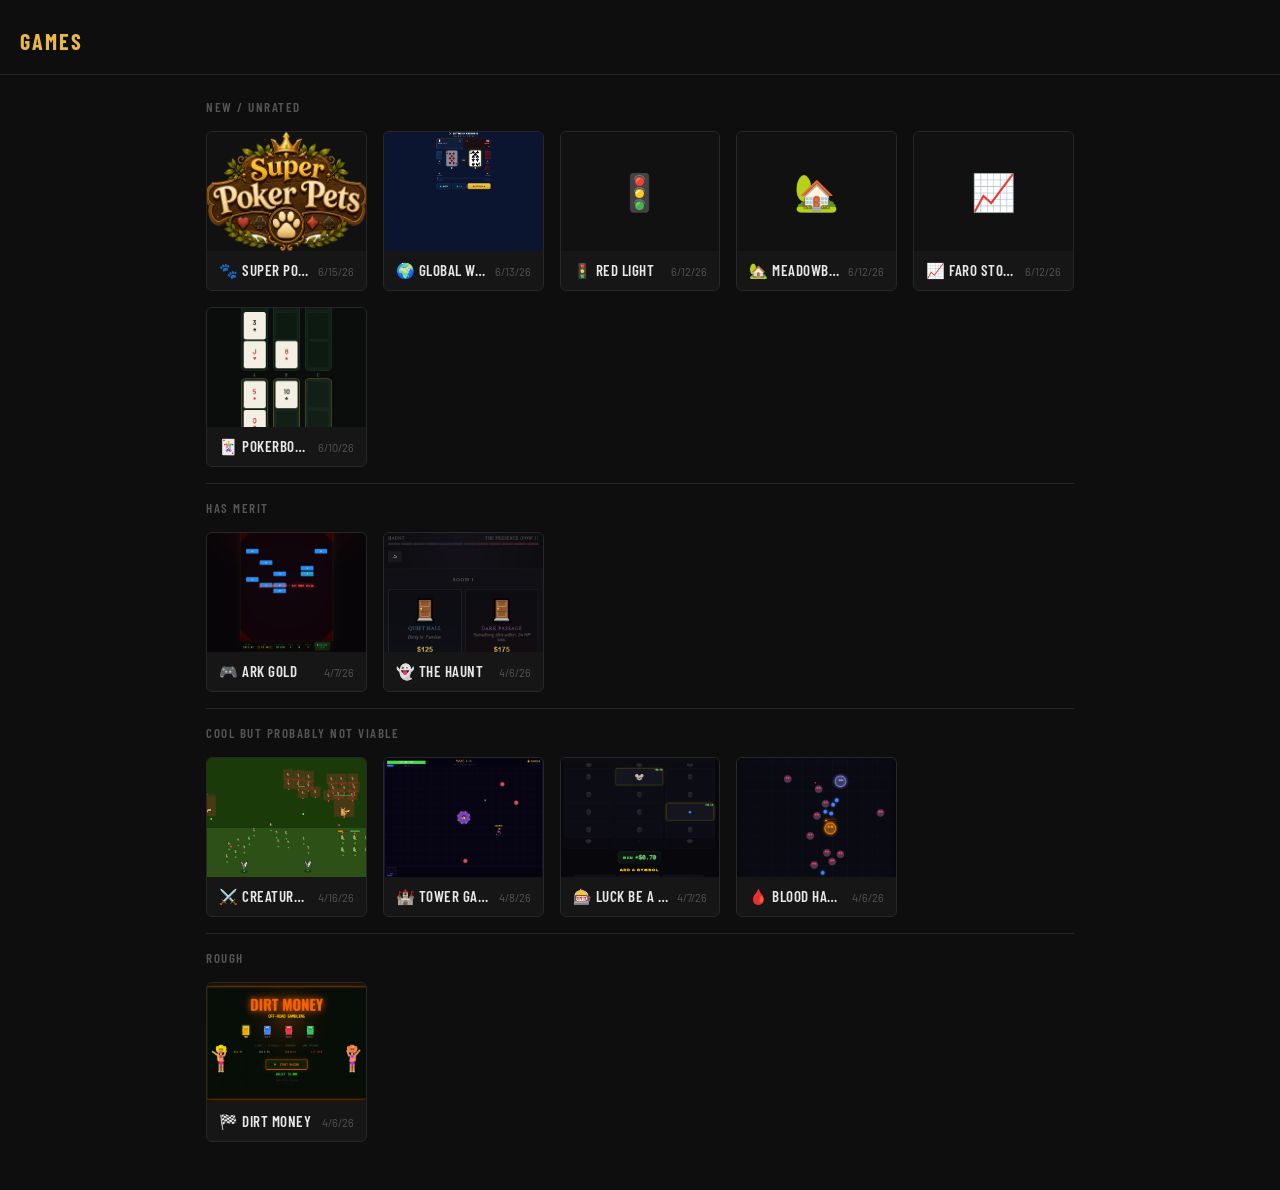
<file: index.html>
<!DOCTYPE html>
<html lang="en">
<head>
<meta charset="UTF-8">
<meta name="viewport" content="width=device-width, initial-scale=1.0">
<title>Games</title>
<style>
@import url('https://fonts.googleapis.com/css2?family=Barlow+Condensed:wght@400;600;700&family=Barlow:wght@400;500&display=swap');

*, *::before, *::after { box-sizing: border-box; margin: 0; padding: 0; }

:root {
  --bg:      #0e0e0e;
  --surface: #161616;
  --border:  #272727;
  --text:    #e8e8e8;
  --muted:   #555;
  --accent:  #e8b84b;
}

body {
  background: var(--bg);
  color: var(--text);
  font-family: 'Barlow', sans-serif;
  min-height: 100vh;
  padding: 0 0 48px;
}

header {
  padding: 28px 20px 20px;
  border-bottom: 1px solid var(--border);
  margin-bottom: 24px;
}

h1 {
  font-family: 'Barlow Condensed', sans-serif;
  font-weight: 700;
  font-size: 22px;
  letter-spacing: 2px;
  text-transform: uppercase;
  color: var(--accent);
}

.grid {
  display: grid;
  grid-template-columns: repeat(auto-fill, minmax(160px, 1fr));
  gap: 16px;
  padding: 0 16px;
  max-width: 900px;
  margin: 0 auto;
}

.tier-label {
  grid-column: 1 / -1;
  font-family: 'Barlow Condensed', sans-serif;
  font-weight: 600;
  font-size: 13px;
  letter-spacing: 1.5px;
  text-transform: uppercase;
  color: var(--muted);
  padding: 16px 0 0;
  border-top: 1px solid var(--border);
}

.tier-label:first-child {
  border-top: none;
  padding-top: 0;
}

a.card {
  display: block;
  text-decoration: none;
  color: inherit;
  background: var(--surface);
  border: 1px solid var(--border);
  border-radius: 6px;
  overflow: hidden;
  transition: border-color 0.15s, transform 0.15s;
  -webkit-tap-highlight-color: transparent;
}

a.card:hover,
a.card:focus {
  border-color: var(--accent);
  transform: translateY(-2px);
  outline: none;
}

a.card:active {
  transform: translateY(0);
}

.thumb {
  width: 100%;
  aspect-ratio: 4 / 3;
  object-fit: cover;
  display: block;
  background: #111;
}

/* Placeholder when no image is provided */
.thumb-placeholder {
  width: 100%;
  aspect-ratio: 4 / 3;
  display: flex;
  align-items: center;
  justify-content: center;
  font-size: 36px;
  background: #111;
  color: #333;
  font-family: 'Barlow Condensed', sans-serif;
}

.card-meta {
  padding: 10px 12px;
  display: flex;
  justify-content: space-between;
  align-items: baseline;
}

.card-label {
  font-family: 'Barlow Condensed', sans-serif;
  font-weight: 600;
  font-size: 15px;
  letter-spacing: 0.5px;
  text-transform: uppercase;
  white-space: nowrap;
  overflow: hidden;
  text-overflow: ellipsis;
}

.card-date {
  font-family: 'Barlow', sans-serif;
  font-size: 11px;
  color: var(--muted);
  white-space: nowrap;
  margin-left: 8px;
  flex-shrink: 0;
}
</style>
</head>
<body>

<header>
  <h1>Games</h1>
</header>

<div class="grid" id="grid"></div>

<script>
// ─────────────────────────────────────────────
// ADD YOUR GAMES HERE
// img: path to screenshot (e.g. "arkanoid-gold/thumb.png")
//      set to "" to show a placeholder icon instead
// url: path to the game folder
// ─────────────────────────────────────────────
const TIERS = [
  {
    label: "New / Unrated",
    games: [
      { title: "🐾 Super Poker Pets", img: "super-poker-pets/assets/ui/logo.png", icon: "🐾", url: "super-poker-pets/", date: "6/15/26" },
      { title: "🌍 Global War", img: "global-war/thumb.png", icon: "🌍", url: "global-war/", date: "6/13/26" },
      { title: "🚦 Red Light", img: "", icon: "🚦", url: "redlight/", date: "6/12/26" },
      { title: "🏡 Meadowbank", img: "", icon: "🏡", url: "meadowbank/", date: "6/12/26" },
      { title: "📈 Faro Stonks", img: "", icon: "📈", url: "farostonks/", date: "6/12/26" },
      { title: "🃏 Pokerbones", img: "pokerbones/thumb.png", icon: "🃏", url: "pokerbones/", date: "6/10/26" },
    ],
  },
  {
    label: "Has Merit",
    games: [
      { title: "🎮 Ark Gold", img: "arkanoid-gold/thumb.png", icon: "🎮", url: "arkanoid-gold/", date: "4/7/26" },
      { title: "👻 The Haunt",  img: "the-haunt/thumb.png", icon: "👻", url: "the-haunt/", date: "4/6/26" },
    ],
  },
  {
    label: "Cool But Probably Not Viable",
    games: [
      { title: "⚔️ Creature Battler", img: "creature-battler/thumb.png", icon: "⚔️", url: "creature-battler/", date: "4/16/26" },
      { title: "🏰 Tower Gambit",    img: "tower-gambit/thumb.png", icon: "🏰", url: "tower-gambit/", date: "4/8/26" },
      { title: "🎰 Luck Be A Lady",  img: "luck-be-a-lady/thumb.png", icon: "🎰", url: "luck-be-a-lady/", date: "4/7/26" },
      { title: "🩸 Blood Harvest",   img: "blood-harvest/thumb.png", icon: "🩸", url: "blood-harvest/", date: "4/6/26" },
    ],
  },
  {
    label: "Rough",
    games: [
      { title: "🏁 Dirt Money", img: "dirt-money/thumb.png", icon: "🏁", url: "dirt-money/", date: "4/6/26" },
    ],
  },
];

const grid = document.getElementById('grid');

TIERS.forEach(tier => {
  const label = document.createElement('div');
  label.className = 'tier-label';
  label.textContent = tier.label;
  grid.appendChild(label);

  tier.games.forEach(g => {
    const a = document.createElement('a');
    a.className = 'card';
    a.href = g.url;

    const thumb = g.img
      ? `<img class="thumb" src="${g.img}" alt="${g.title}" loading="lazy">`
      : `<div class="thumb-placeholder">${g.icon}</div>`;

    a.innerHTML = `${thumb}<div class="card-meta"><span class="card-label">${g.title}</span><span class="card-date">${g.date}</span></div>`;
    grid.appendChild(a);
  });
});
</script>

</body>
</html>
</file>
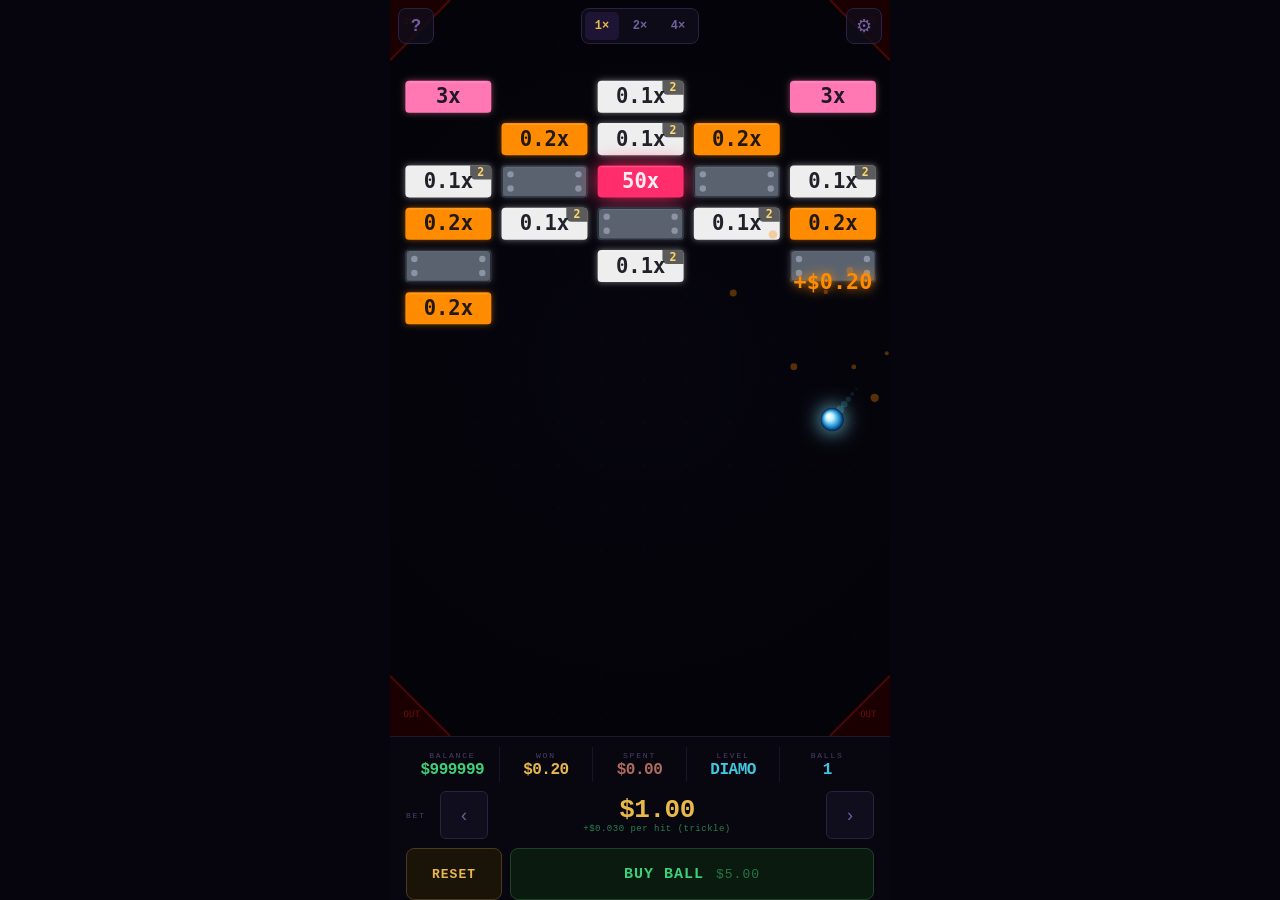
<file: arkanoid-gold/index.html>
<!DOCTYPE html>
<html lang="en">
<head>
<meta charset="UTF-8">
<meta name="viewport" content="width=device-width, initial-scale=1.0, maximum-scale=1.0, user-scalable=no">
<meta name="apple-mobile-web-app-capable" content="yes">
<meta name="apple-mobile-web-app-status-bar-style" content="black-translucent">
<title>ARK GOLD</title>
<style>
*, *::before, *::after { box-sizing: border-box; margin: 0; padding: 0; }

html, body {
  width: 100%;
  height: 100%;
  overflow: hidden;
  background: #06050e;
  touch-action: manipulation;
  -webkit-tap-highlight-color: transparent;
  user-select: none;
}

body {
  font-family: 'Courier New', monospace;
}

#app {
  max-width: 500px;
  margin: 0 auto;
  height: 100%;
  display: flex;
  flex-direction: column;
  align-items: stretch;
  position: relative;
}

/* ── PLAY AREA ────────────────────────────── */
#c {
  display: block;
  width: 100%;
  flex: 1 1 auto;
  min-height: 0;
}

/* ── HUD ──────────────────────────────────── */
#hud {
  flex: 0 0 auto;
  background: #08070f;
  border-top: 1px solid #1e1a2e;
  padding: 10px 16px env(safe-area-inset-bottom, 10px);
  display: flex;
  flex-direction: column;
  gap: 9px;
}

/* Stats row */
.stats {
  display: grid;
  grid-template-columns: repeat(5, 1fr);
  gap: 0;
}

.stat {
  display: flex;
  flex-direction: column;
  align-items: center;
  gap: 2px;
  padding: 4px 0;
  border-right: 1px solid #18152a;
}
.stat:last-child { border-right: none; }

.slabel {
  font-size: 8px;
  letter-spacing: 1.8px;
  text-transform: uppercase;
  color: #4a3f6b;
}

.sval {
  font-size: 16px;
  line-height: 1;
  font-weight: bold;
  letter-spacing: -0.5px;
}
.sval.green { color: #3ecf7a; }
.sval.gold  { color: #e8b84b; }
.sval.cyan  { color: #40c8e0; }
.sval.spent { color: #b06a5e; }   /* muted red — wager, kept quieter than Won */
.sval.dim   { color: #3a3550; font-size: 14px; }

/* Bet row */
.bet-row {
  display: flex;
  align-items: center;
  gap: 10px;
}

.bet-label {
  font-size: 8px;
  letter-spacing: 1.8px;
  text-transform: uppercase;
  color: #4a3f6b;
  flex-shrink: 0;
  width: 24px;
}

.adj {
  flex-shrink: 0;
  width: 48px;
  height: 48px;
  background: #100d1c;
  border: 1px solid #2a2240;
  border-radius: 6px;
  color: #7060a0;
  font-size: 18px;
  display: flex;
  align-items: center;
  justify-content: center;
  cursor: pointer;
  transition: background 0.08s, border-color 0.08s;
}
.adj:active {
  background: #1e1535;
  border-color: #e8b84b;
  color: #e8b84b;
}
.adj:disabled { opacity: 0.28; cursor: not-allowed; }

.bet-mid {
  flex: 1;
  display: flex;
  flex-direction: column;
  align-items: center;
  gap: 1px;
}

.bet-val {
  font-size: 26px;
  font-weight: bold;
  color: #e8b84b;
  line-height: 1;
  letter-spacing: -0.5px;
}

.bet-sub {
  font-size: 9px;
  color: #3ecf7a;
  opacity: 0.6;
  letter-spacing: 0.5px;
}

/* Buy / reset row */
.btn-row { display: flex; gap: 8px; }

#resetbtn {
  flex: 0 0 96px;
  height: 52px;
  background: #1a1408;
  border: 1px solid #4a3a1e;
  border-radius: 8px;
  color: #e8b84b;
  font-family: 'Courier New', monospace;
  font-size: 13px;
  font-weight: bold;
  letter-spacing: 1px;
  cursor: pointer;
  transition: background 0.1s, border-color 0.1s;
}
#resetbtn:active { background: #2a2010; border-color: #e8b84b; }

#buybtn {
  flex: 1;
  height: 52px;
  background: #0b1a0e;
  border: 1px solid #1e4228;
  border-radius: 8px;
  color: #3ecf7a;
  font-family: 'Courier New', monospace;
  font-size: 15px;
  font-weight: bold;
  letter-spacing: 1px;
  cursor: pointer;
  display: flex;
  align-items: center;
  justify-content: center;
  gap: 12px;
  transition: background 0.1s, border-color 0.1s;
}
#buybtn:active:not(:disabled) {
  background: #122a17;
  border-color: #3ecf7a;
}
#buybtn:disabled { opacity: 0.22; cursor: not-allowed; }

.bcost {
  color: #3ecf7a;
  opacity: 0.5;
  font-size: 13px;
  font-weight: normal;
}

/* ── DEBUG MENU ───────────────────────────── */
#dbgbtn {
  position: absolute;
  top: 8px;
  right: 8px;
  width: 36px;
  height: 36px;
  background: rgba(16,13,28,0.78);
  border: 1px solid #2a2240;
  border-radius: 8px;
  color: #7060a0;
  font-size: 18px;
  display: flex;
  align-items: center;
  justify-content: center;
  cursor: pointer;
  z-index: 10;
}
#dbgbtn:active { border-color: #e8b84b; color: #e8b84b; }

#rulesbtn {
  position: absolute;
  top: 8px;
  left: 8px;
  width: 36px;
  height: 36px;
  background: rgba(16,13,28,0.78);
  border: 1px solid #2a2240;
  border-radius: 8px;
  color: #7060a0;
  font-size: 17px;
  font-weight: bold;
  display: flex;
  align-items: center;
  justify-content: center;
  cursor: pointer;
  z-index: 10;
}
#rulesbtn:active { border-color: #40c8e0; color: #40c8e0; }

/* Game-speed control (top centre) */
#speedctl {
  position: absolute;
  top: 8px; left: 50%; transform: translateX(-50%);
  display: flex; gap: 4px; z-index: 10;
  background: rgba(16,13,28,0.78);
  border: 1px solid #2a2240; border-radius: 8px; padding: 3px;
}
.spd {
  width: 34px; height: 28px;
  background: transparent; border: none; border-radius: 5px;
  color: #7060a0; font-family: 'Courier New', monospace; font-size: 12px; font-weight: bold;
  cursor: pointer;
}
.spd.on { background: #1e1535; color: #e8b84b; }

/* NEXT LEVEL button (appears on level clear) */
#nextbtn {
  position: absolute;
  left: 50%; bottom: 14%; transform: translateX(-50%);
  display: none;
  padding: 0 22px; height: 52px;
  background: #0b1a0e; border: 2px solid #3ecf7a; border-radius: 10px;
  color: #3ecf7a; font-family: 'Courier New', monospace; font-size: 15px; font-weight: bold; letter-spacing: 1px;
  cursor: pointer; z-index: 12;
  box-shadow: 0 0 22px rgba(62,207,122,0.45);
  animation: nextpulse 1.1s ease-in-out infinite;
}
#nextbtn.show { display: block; }
#nextbtn:active { background: #123a1c; }
@keyframes nextpulse { 0%,100%{ box-shadow:0 0 16px rgba(62,207,122,0.35);} 50%{ box-shadow:0 0 30px rgba(62,207,122,0.7);} }

#rules {
  position: absolute;
  inset: 0;
  background: rgba(4,3,10,0.9);
  display: none;
  align-items: center;
  justify-content: center;
  padding: 20px;
  z-index: 25;
}
#rules.open { display: flex; }

.rule-line {
  font-size: 11px;
  line-height: 1.55;
  color: #9a8ad0;
}
.rule-line b { color: #e8b84b; }
.rule-line .cy { color: #40c8e0; }
.rule-line .gr { color: #3ecf7a; }

#dbg {
  position: absolute;
  inset: 0;
  background: rgba(4,3,10,0.88);
  display: none;
  align-items: center;
  justify-content: center;
  padding: 24px;
  z-index: 20;
}
#dbg.open { display: flex; }

.dbg-panel {
  background: #0b0a14;
  border: 1px solid #2a2240;
  border-radius: 12px;
  padding: 20px;
  width: 100%;
  max-width: 300px;
  display: flex;
  flex-direction: column;
  gap: 14px;
}

.dbg-title {
  color: #e8b84b;
  font-size: 14px;
  font-weight: bold;
  letter-spacing: 3px;
  text-align: center;
}

.dbg-lab {
  font-size: 9px;
  letter-spacing: 1.6px;
  text-transform: uppercase;
  color: #4a3f6b;
}

.dbg-group { display: flex; flex-direction: column; gap: 6px; }

.dbg-row { display: flex; align-items: center; gap: 8px; }

.dbg-btn {
  flex: 1;
  height: 44px;
  background: #100d1c;
  border: 1px solid #2a2240;
  border-radius: 8px;
  color: #b8a8e0;
  font-family: 'Courier New', monospace;
  font-size: 13px;
  font-weight: bold;
  letter-spacing: 0.5px;
  cursor: pointer;
}
.dbg-btn:active { border-color: #e8b84b; color: #e8b84b; }
.dbg-btn.on { border-color: #3ecf7a; color: #3ecf7a; background: #0d1810; }

.dbg-vars {
  display: grid;
  grid-template-columns: repeat(2, 1fr);
  gap: 6px;
}
.dbg-var { height: 34px; font-size: 11px; letter-spacing: 0.5px; }

.dbg-step {
  flex-shrink: 0;
  width: 44px;
  height: 44px;
  background: #100d1c;
  border: 1px solid #2a2240;
  border-radius: 8px;
  color: #7060a0;
  font-size: 18px;
  display: flex;
  align-items: center;
  justify-content: center;
  cursor: pointer;
}
.dbg-step:active { border-color: #e8b84b; color: #e8b84b; }

.dbg-lvlval {
  flex: 1;
  text-align: center;
  font-size: 22px;
  font-weight: bold;
  color: #40c8e0;
}

.dbg-close {
  height: 44px;
  background: #1a0e14;
  border: 1px solid #4a2233;
  border-radius: 8px;
  color: #c06a86;
  font-family: 'Courier New', monospace;
  font-size: 13px;
  font-weight: bold;
  letter-spacing: 1px;
  cursor: pointer;
}
.dbg-close:active { border-color: #ff5c8a; color: #ff5c8a; }

/* ── LEVEL EDITOR ─────────────────────────── */
#ed { position: absolute; inset: 0; display: none; z-index: 15; pointer-events: none; }
#ed.open { display: block; }

#edTop {
  position: absolute; top: 0; left: 0; right: 0;
  display: flex; align-items: center; justify-content: space-between; gap: 8px;
  padding: 8px; background: rgba(8,7,15,0.85); border-bottom: 1px solid #1e1a2e;
  pointer-events: auto;
}
.ed-tools { display: flex; gap: 6px; }
.ed-tool {
  height: 34px; padding: 0 10px;
  background: #100d1c; border: 1px solid #2a2240; border-radius: 6px;
  color: #9a8ad0; font-family: 'Courier New', monospace; font-size: 12px; font-weight: bold;
  cursor: pointer;
}
.ed-tool.on { border-color: #40c8e0; color: #40c8e0; background: #0c1820; }
.ed-done {
  height: 34px; padding: 0 14px;
  background: #0b1a0e; border: 1px solid #1e4228; border-radius: 6px;
  color: #3ecf7a; font-family: 'Courier New', monospace; font-size: 12px; font-weight: bold; cursor: pointer;
}
.ed-done:active { border-color: #3ecf7a; }

#edBottom {
  position: absolute; bottom: 0; left: 0; right: 0;
  background: #08070f; border-top: 1px solid #1e1a2e;
  padding: 8px 8px env(safe-area-inset-bottom, 8px);
  display: flex; flex-direction: column; gap: 8px;
  pointer-events: auto;
}
.ed-hint { font-size: 9px; letter-spacing: 1px; color: #4a3f6b; text-align: center; text-transform: uppercase; }
.ed-palette { display: grid; grid-template-columns: repeat(6, 1fr); gap: 5px; }
.ed-swatch {
  height: 34px; border: 2px solid transparent; border-radius: 6px;
  font-family: 'Courier New', monospace; font-size: 10px; font-weight: bold; cursor: pointer;
  text-shadow: 0 1px 1px rgba(0,0,0,0.35);
  padding: 0 2px;
}
.ed-swatch.on { border-color: #fff; box-shadow: 0 0 8px rgba(255,255,255,0.45); }
.ed-actions { display: flex; gap: 6px; }
.ed-act {
  flex: 1; height: 36px;
  background: #100d1c; border: 1px solid #2a2240; border-radius: 6px;
  color: #b8a8e0; font-family: 'Courier New', monospace; font-size: 11px; font-weight: bold; letter-spacing: 0.4px; cursor: pointer;
}
.ed-act:active { border-color: #e8b84b; color: #e8b84b; }
.ed-act.play { background: #0b1a0e; border-color: #1e4228; color: #3ecf7a; }

.ed-load { display: grid; grid-template-columns: repeat(5, 1fr); gap: 5px; }
.ed-loadbtn {
  height: 28px; background: #100d1c; border: 1px solid #2a2240; border-radius: 6px;
  color: #9a8ad0; font-family: 'Courier New', monospace; font-size: 10px; font-weight: bold; cursor: pointer;
}
.ed-loadbtn.on { border-color: #3ecf7a; color: #3ecf7a; }

.ed-hp { display: flex; align-items: center; gap: 8px; }
.ed-hp-label { font-size: 9px; letter-spacing: 1.4px; color: #4a3f6b; width: 56px; }
.ed-hp-step {
  width: 40px; height: 32px; background: #100d1c; border: 1px solid #2a2240; border-radius: 6px;
  color: #7060a0; font-size: 16px; cursor: pointer;
}
.ed-hp-step:active { border-color: #e8b84b; color: #e8b84b; }
.ed-hp-val { flex: 1; text-align: center; font-size: 16px; font-weight: bold; color: #40c8e0; }

#edExportModal {
  position: absolute; inset: 0; background: rgba(4,3,10,0.9);
  display: none; align-items: center; justify-content: center; z-index: 30; padding: 24px;
  pointer-events: auto;
}
#edExportModal.open { display: flex; }
.edx-panel {
  background: #0b0a14; border: 1px solid #2a2240; border-radius: 12px; padding: 18px;
  width: 100%; max-width: 340px; display: flex; flex-direction: column; gap: 12px;
}
#edExportText {
  width: 100%; height: 220px; background: #06050e; color: #9fe0c0;
  border: 1px solid #2a2240; border-radius: 8px; padding: 10px;
  font-family: 'Courier New', monospace; font-size: 12px; resize: none;
}
</style>
</head>
<body>

<div id="app">
<canvas id="c"></canvas>

<button id="dbgbtn">⚙</button>
<button id="rulesbtn">?</button>

<div id="speedctl">
  <button class="spd on" data-s="1">1×</button>
  <button class="spd" data-s="2">2×</button>
  <button class="spd" data-s="4">4×</button>
</div>

<button id="nextbtn">NEXT ▶</button>

<div id="rules">
  <div class="dbg-panel" style="max-width:340px;">
    <div class="dbg-title">HOW TO PLAY</div>
    <div class="rule-line"><b>Pick your bet, then BUY A BALL.</b> It bounces on its own and speeds up with every bounce. If it falls into an <b>OUT</b> corner, it's gone. Your bet locks once you buy — <b>RESET</b> to change it.</div>
    <div class="rule-line">A brick's label is its <span class="cy">payout multiplier</span>. Each hit on a payout brick adds a small trickle (<span class="gr">BET × 0.03</span>); the hit that <b>breaks</b> it pays the full multiplier instead — a <b>2x</b> brick pays <span class="gr">BET × 2</span>. The corner badge shows hits left to break.</div>
    <div class="rule-line"><b>METAL</b> bricks never break and pay nothing, but each hit has a <b>10%</b> chance to drop a <b>0.1x</b> coin.</div>
    <div class="rule-line"><b>★ PIÑATA</b> bricks burst into <b>8–16</b> coins when broken.</div>
    <div class="rule-line">Catch a falling <b>0.1x</b> coin with a ball to collect <span class="gr">BET × 0.1</span>.</div>
    <div class="rule-line">Some bricks <b>slide</b> (↔). Clear every breakable brick to finish the level — your live balls carry into the next one.</div>
    <div class="rule-line">Each ball you buy costs more than the last. Use <span class="cy">1× / 2× / 4×</span> to set game speed.</div>
    <button class="dbg-close" id="rulesClose">CLOSE</button>
  </div>
</div>

<div id="dbg">
  <div class="dbg-panel">
    <div class="dbg-title">DEBUG</div>

    <div class="dbg-group">
      <div class="dbg-lab">Variation</div>
      <div class="dbg-vars" id="dbgVars"></div>
    </div>

    <div class="dbg-group">
      <div class="dbg-lab">Level</div>
      <div class="dbg-row">
        <button class="dbg-step" id="dbgLvlDown">‹</button>
        <div class="dbg-lvlval" id="dbgLvlVal">1</div>
        <button class="dbg-step" id="dbgLvlUp">›</button>
        <button class="dbg-btn" id="dbgLvlApply" style="flex:0 0 80px;">APPLY</button>
      </div>
    </div>

    <div class="dbg-group">
      <div class="dbg-lab">Helpers</div>
      <div class="dbg-row">
        <button class="dbg-btn" id="dbgCash">+$1000</button>
        <button class="dbg-btn" id="dbgBall">ADD BALL</button>
      </div>
    </div>

    <button class="dbg-btn" id="dbgEdit" style="height:48px;border-color:#3a5fae;color:#7fa8ff;">✎ LEVEL EDITOR</button>

    <button class="dbg-close" id="dbgClose">CLOSE</button>
  </div>
</div>

<!-- ── LEVEL EDITOR ───────────────────────── -->
<div id="ed">
  <div id="edTop">
    <div class="ed-tools">
      <button class="ed-tool on" data-tool="select">▣ SELECT</button>
      <button class="ed-tool" data-tool="paint">✎ PAINT</button>
      <button class="ed-tool" data-tool="erase">⌫ ERASE</button>
    </div>
    <button class="ed-done" id="edDone">DONE</button>
  </div>

  <div id="edBottom">
    <div class="ed-hint" id="edHint">SELECT: drag a box to pick bricks · drag bricks to move</div>
    <div class="ed-load" id="edLoad"></div>
    <div class="ed-palette" id="edPalette"></div>
    <div class="ed-hp">
      <div class="ed-hp-label">HP</div>
      <button class="ed-hp-step" id="edHpDown">‹</button>
      <div class="ed-hp-val" id="edHpVal">1</div>
      <button class="ed-hp-step" id="edHpUp">›</button>
      <button class="ed-act" id="edMove" style="flex:0 0 96px;">↔ OFF</button>
    </div>
    <div class="ed-actions">
      <button class="ed-act" id="edDelete">DELETE</button>
      <button class="ed-act" id="edClear">CLEAR</button>
      <button class="ed-act" id="edExport">EXPORT</button>
    </div>
    <div class="ed-actions">
      <button class="ed-act" id="edSave">SAVE</button>
      <button class="ed-act" id="edReset">RESET</button>
      <button class="ed-act play" id="edPlay">▶ PLAY</button>
    </div>
  </div>
</div>

<div id="edExportModal">
  <div class="edx-panel">
    <div class="dbg-title">EXPORT GRID</div>
    <textarea id="edExportText" readonly spellcheck="false"></textarea>
    <div class="ed-actions">
      <button class="ed-act" id="edCopy">COPY</button>
      <button class="ed-act" id="edExportClose">CLOSE</button>
    </div>
  </div>
</div>

<div id="hud">
  <div class="stats">
    <div class="stat">
      <div class="slabel">Balance</div>
      <div class="sval green" id="ubal">$100</div>
    </div>
    <div class="stat">
      <div class="slabel">Won</div>
      <div class="sval gold" id="uwon">$0.00</div>
    </div>
    <div class="stat">
      <div class="slabel">Spent</div>
      <div class="sval spent" id="uspent">$0.00</div>
    </div>
    <div class="stat">
      <div class="slabel">Level</div>
      <div class="sval cyan" id="ulvl">STAIR</div>
    </div>
    <div class="stat">
      <div class="slabel">Balls</div>
      <div class="sval cyan" id="uballs">1</div>
    </div>
  </div>

  <div class="bet-row">
    <div class="bet-label">Bet</div>
    <button class="adj" id="bdown">‹</button>
    <div class="bet-mid">
      <div class="bet-val" id="ubet">$1.00</div>
      <div class="bet-sub" id="uphit">+$0.030 per hit</div>
    </div>
    <button class="adj" id="bup">›</button>
  </div>

  <div class="btn-row">
    <button id="resetbtn">RESET</button>
    <button id="buybtn">
      BUY BALL
      <span class="bcost" id="ubcost">$5.00</span>
    </button>
  </div>
</div>
</div>

<script>
// ─────────────────────────────────────────────────────
// CANVAS SETUP — virtual coordinate space, scaled to screen
// ─────────────────────────────────────────────────────
const canvas = document.getElementById('c');
const ctx    = canvas.getContext('2d');
const DPR    = window.devicePixelRatio || 1;

// Virtual coordinate space — game logic always runs at REF_W wide.
// Canvas rendering is scaled to fit the real screen.
const REF_W = 390;
let W = REF_W, H = 0, SCALE = 1;

// All game constants are derived from W/H at init/resize
let BALL_R, GUT, BCOLS, BROWS, BW, BH, BGAP, BOX, BOY;
let COIN_R;

function computeConstants() {
  BALL_R = Math.round(W * 0.022);   // ~8.5px on 390
  GUT    = Math.round(W * 0.12);    // ~47px corner dead zone (tuned for ~97.5% RTP)
  COIN_R = Math.round(W * 0.020);

  BCOLS  = 5;
  BROWS  = 7;
  BGAP   = Math.round(W * 0.020);
  BW     = Math.round((W - 24 - BGAP * (BCOLS - 1)) / BCOLS);
  BH     = Math.round(BW * 0.38);
  BOX    = Math.round((W - (BCOLS * BW + (BCOLS - 1) * BGAP)) / 2);
  BOY    = Math.round(H * 0.11);
}

function resize() {
  const rect = canvas.getBoundingClientRect();
  const realW = rect.width;
  const realH = rect.height;
  SCALE = realW / REF_W;
  W = REF_W;
  H = realH / SCALE;
  canvas.width  = Math.round(realW * DPR);
  canvas.height = Math.round(realH * DPR);
  ctx.scale(SCALE * DPR, SCALE * DPR);
  computeConstants();

  // Rebuild bricks to fit new layout
  if (G) {
    buildLevel();
    // Reposition balls within bounds
    for (const b of G.balls) {
      b.x = Math.min(Math.max(b.x, BALL_R), W - BALL_R);
      b.y = Math.min(Math.max(b.y, BALL_R), H - BALL_R);
    }
  }

  // Keep the editor grid sized to the new viewport
  if (typeof ED !== 'undefined' && ED.active) edResize();
}

window.addEventListener('resize', () => {
  ctx.setTransform(1, 0, 0, 1, 0, 0); // reset before re-scale
  resize();
});

// ─────────────────────────────────────────────────────
// AUDIO
// ─────────────────────────────────────────────────────
let AC = null;
let MUTE = false; // set during headless RTP simulation
function getAC() {
  if (!AC) AC = new (window.AudioContext || window.webkitAudioContext)();
  if (AC.state === 'suspended') AC.resume();
  return AC;
}
function noise(freq, fEnd, vol, dur) {
  if (MUTE) return;
  try {
    const a=getAC(),t=a.currentTime,buf=a.createBuffer(1,a.sampleRate*dur|0,a.sampleRate),d=buf.getChannelData(0);
    for(let i=0;i<d.length;i++) d[i]=(Math.random()*2-1)*Math.pow(1-i/d.length,0.6);
    const src=a.createBufferSource();src.buffer=buf;
    const f=a.createBiquadFilter();f.type='bandpass';f.frequency.setValueAtTime(freq,t);
    if(fEnd)f.frequency.exponentialRampToValueAtTime(fEnd,t+dur);f.Q.value=2.8;
    const g=a.createGain();g.gain.setValueAtTime(vol,t);g.gain.exponentialRampToValueAtTime(0.0001,t+dur);
    src.connect(f);f.connect(g);g.connect(a.destination);src.start(t);src.stop(t+dur+0.01);
  }catch(e){}
}
function sine(freq,fEnd,vol,dur,delay) {
  if (MUTE) return;
  try {
    const a=getAC(),t=a.currentTime+(delay||0),o=a.createOscillator(),g=a.createGain();
    o.type='sine';o.frequency.setValueAtTime(freq,t);
    if(fEnd)o.frequency.exponentialRampToValueAtTime(fEnd,t+dur);
    g.gain.setValueAtTime(vol,t);g.gain.exponentialRampToValueAtTime(0.0001,t+dur);
    o.connect(g);g.connect(a.destination);o.start(t);o.stop(t+dur+0.01);
  }catch(e){}
}
function tri(freq,vol,dur,delay) {
  if (MUTE) return;
  try {
    const a=getAC(),t=a.currentTime+(delay||0),o=a.createOscillator(),g=a.createGain();
    o.type='triangle';o.frequency.value=freq;
    g.gain.setValueAtTime(vol,t);g.gain.exponentialRampToValueAtTime(0.0001,t+dur);
    o.connect(g);g.connect(a.destination);o.start(t);o.stop(t+dur+0.01);
  }catch(e){}
}
function sndHit(hp)      { const f=180+(20-hp)*52; noise(f,f*.55,.55,.07); sine(f*1.4,f*.9,.09,.05); }
function sndBreak()      { noise(420,90,.8,.20); sine(260,65,.14,.18); tri(180,.1,.22); }
function sndCoinBounce() { sine(1600,750,.08,.04); }
function sndCoinGet()    { [523,659,784,1047,1319].forEach((f,i)=>{sine(f,null,.18,.22,i*.06);tri(f*.5,.06,.18,i*.06);}); }
function sndLost()       { if(MUTE)return; try{const a=getAC(),t=a.currentTime,o=a.createOscillator(),g=a.createGain();o.type='sawtooth';o.frequency.setValueAtTime(400,t);o.frequency.exponentialRampToValueAtTime(75,t+.5);g.gain.setValueAtTime(.16,t);g.gain.exponentialRampToValueAtTime(.0001,t+.5);o.connect(g);g.connect(a.destination);o.start(t);o.stop(t+.52);}catch(e){} }
function sndLevelUp()    { [392,494,587,784,988,1175].forEach((f,i)=>{tri(f,.14,.35,i*.1);sine(f*2,null,.06,.25,i*.1);}); }
function sndBigWin()     { [523,659,784,1047,1319].forEach((f,i)=>{tri(f,.16,.4,i*.07);sine(f*2,null,.07,.3,i*.07);}); noise(2400,900,.25,.3); }
function sndJackpot()    {
  if(MUTE) return;
  sine(70,45,.3,.7);                                  // low boom
  [392,523,659,784,1047,1319,1568,2093].forEach((f,i)=>{ tri(f,.18,.5,i*.09); sine(f*1.5,null,.08,.4,i*.09); });
  [1047,1319,1568].forEach((f,i)=>{ sine(f,null,.12,.8,.8+i*.12); });
  noise(3000,800,.3,.5);
}
function sndMetal()      { noise(1300,700,.22,.06); sine(1050,1500,.10,.07); sine(2100,2600,.05,.05,.01); } // metallic clank
function sndCoinDrop()   { sine(1500,2050,.10,.09); sine(2200,2700,.05,.06,.03); }                          // sparkle "ting" as a coin pops out
function sndPinata()     { if(MUTE) return; [659,784,988,1175,1568].forEach((f,i)=>{tri(f,.14,.28,i*.05);sine(f*1.5,null,.05,.18,i*.05);}); noise(1800,700,.22,.25); }
function sndLevelClear() { if(MUTE) return; [523,659,784,1047,1319,1568].forEach((f,i)=>{tri(f,.16,.5,i*.11);sine(f*2,null,.06,.35,i*.11);}); sine(70,50,.18,.6,.1); }

// ─────────────────────────────────────────────────────
// COLOR
// ─────────────────────────────────────────────────────
const PAL=[[255,35,35],[255,130,0],[220,220,0],[40,210,120],[30,150,255]];
function brickRGB(hp,max=20){
  const t=Math.max(0,Math.min(1,hp/max)),seg=PAL.length-1,si=Math.min(0|t*seg,seg-1),st=t*seg-si;
  const a=PAL[si],b=PAL[si+1];
  return[(a[0]+(b[0]-a[0])*st),(a[1]+(b[1]-a[1])*st),(a[2]+(b[2]-a[2])*st)].map(Math.round);
}
function brickCol(hp){ const[r,g,b]=brickRGB(hp); return`rgb(${r},${g},${b})`; }
function brickGlw(hp){ const[r,g,b]=brickRGB(hp); return`rgba(${r},${g},${b},0.55)`; }

// ─────────────────────────────────────────────────────
// GUTTER  (L1 distance from corner)
// ─────────────────────────────────────────────────────
function inGutter(x,y) {
  return (x+y<GUT) || ((W-x)+y<GUT) || (x+(H-y)<GUT) || ((W-x)+(H-y)<GUT);
}

// ─────────────────────────────────────────────────────
// ARK LEVELS  (hand-designed, adapted from classic NES Arkanoid rounds)
// Same grid resolution as the first two levels (BCOLS × BW/BH cells).
// Rows are token strings: tokens separated by spaces.
//   .       empty
//   #       metal (indestructible, no payout)
//   O       deflector peg (no payout)
//   <k><hp> colour brick: letter = value tier, optional digits = HP (default 1)
//           e.g. "w" = 0.1x 1hp · "w5" = 0.1x 5hp · "b" = 2x 1hp
// Value tiers (classic colour order):
//   w 0.1x · o 0.2x · c 0.3x · g 0.5x · r 1x · b 2x · p 3x · y 5x · s 10x · j 50x
// Breakable bricks pay $bet×0.03 per hit; tiers above 0.1x pay bet×mult on
// the breaking hit (which replaces that hit's trickle — one payout per hit).
// Designs adapted from the NES rounds at 5-col resolution; values tuned by
// simulation (simRTP) toward 97.5% RTP — outer bricks are 0.1x / high-hp /
// metal, with a small number of richer bricks tucked inside.
// ─────────────────────────────────────────────────────
const C_MULT = { w:0.1, o:0.2, c:0.3, g:0.5, r:1, b:2, p:3, y:5, s:10, j:50 };
const C_RGB  = {
  w:[238,238,238], o:[255,140,0], c:[80,200,235], g:[60,200,90], r:[230,45,45],
  b:[45,110,235],  p:[255,120,180], y:[235,200,45], s:[180,190,205], j:[255,45,107],
  Z:[170,80,230]   // PIÑATA — unique purple
};

// Levels are keyed by simple names; LEVELS sets the play order (first = default)
const LEVELS = ['staircase','towers','diamond','pillars','scatter','channel'];
// Each fresh bet starts on a random one of these three.
const START_LEVELS = ['staircase','towers','diamond'];
function randomStartLevel(){ return START_LEVELS[Math.floor(Math.random()*START_LEVELS.length)]; }
const LEVEL_NAMES = {
  staircase:'STAIRCASE', towers:'TOWERS', diamond:'DIAMOND',
  pillars:'PILLARS', scatter:'SCATTER', channel:'CHANNEL'
};
const CLASSIC = {
  // Descending staircase — 50x mid-stair, value accents down the tail.
  // White shells at 1 HP (tuned with the gutter for ~97.5% RTP).
  staircase: [
    "r  o9 .  .  .",
    "w  Z  #  .  .",
    ".  #  j  o9 .",
    ".  .  w  #  c4",
    ".  .  .  w  o",
    ".  .  .  #  w",
  ],
  // Twin armored towers — 50x bases, piñatas + value caps facing the channel.
  towers: [
    "g5 w  .  w  g5",
    "Z  w  .  w  Z",
    "j  #  .  #  j",
    "c9 w  .  w  c9",
    "o9 w  .  w  o9",
    "#  w  .  w  #",
  ],
  // Diamond — 50x core, value points, one metal seal opened at the base.
  // White shells at 2 HP (slightly tougher than the others to hold ~97.5%).
  diamond: [
    "p  .  w2 .  p",
    ".  o  w2 o  .",
    "w2 #  j  #  w2",
    "o  w2 #  w2 o",
    "#  .  w2 .  #",
    "o  .  .  .  o",
  ],
  // Twin frames flanking a 5x pillar — with a piñata in the gap
  pillars: [
    "w9 #  g  #  w9",
    "#  .  y  .  #",
    "w9 Z  y  Z  w9",
    "#  w6 g  w6 #",
  ],
  // Scattered woven field, accents on the hard top row
  scatter: [
    ".  s  .  y  .",
    "#  .  Z  .  #",
    ".  w3 .  w3 .",
    "w3 .  #  .  w3",
    ".  #  .  #  .",
  ],
  // Armored stacks split by a centre channel, twin 50x up top
  channel: [
    "j  b  .  b  j",
    "#  w9 .  w9 #",
    "#  w9 .  w9 #",
    "#  w6 .  w6 #",
    "#  w6 .  w6 #",
    "#  w3 .  w3 #",
  ],
};

// Shared cell geometry — identical to the standard level's brick lattice,
// so every layout (and the editor) lives on the same grid.
function gridGeomGame(rows){ return { ox:BOX, oy:BOY, cw:BW, ch:BH, gap:BGAP, cols:BCOLS, rows }; }
function cellRect(g,r,c){ return { x:g.ox+c*(g.cw+g.gap), y:g.oy+r*(g.ch+g.gap), w:g.cw, h:g.ch }; }

// Token → cell object. Grammar:
//   .              empty
//   #              metal (indestructible)        O   deflector peg
//   Z[hp]          piñata (bursts into coins)
//   <a-z>[hp]      colour brick (value tier + optional HP)
//   trailing ~     mover (brick slides left/right until blocked)
function parseTok(t){
  if(!t||t==='.') return null;
  let move=false;
  if(t.endsWith('~')){ move=true; t=t.slice(0,-1); }
  let cell=null;
  if(t==='#') cell={k:'#'};
  else if(t==='O') cell={k:'O'};
  else { const z=t.match(/^Z(\d+)?$/); if(z) cell={k:'Z',hp:z[1]?Math.max(1,+z[1]):1};
    else { const m=t.match(/^([a-z])(\d+)?$/); if(m&&C_MULT[m[1]]!==undefined) cell={k:m[1],hp:m[2]?Math.max(1,+m[2]):1}; } }
  if(cell&&move) cell.move=true;
  return cell;
}
function parseGridRows(rows){
  return (rows||[]).map(line=>{
    const toks=(line||'').trim().length?(line.trim().split(/\s+/)):[];
    return Array.from({length:BCOLS},(_,c)=>parseTok(toks[c]));
  });
}

function buildClassic(rows) {
  const cells=parseGridRows(rows);
  const g=gridGeomGame(cells.length);
  const bricks=[], pegs=[];
  cells.forEach((row,r)=>row.forEach((cell,c)=>{
    if(!cell) return;
    const rc=cellRect(g,r,c);
    if(cell.k==='O'){
      pegs.push({ x:rc.x+rc.w/2, y:rc.y+rc.h/2, r:Math.max(rc.w,rc.h)*0.23, flash:0 });
      return;
    }
    const br={ x:rc.x,y:rc.y,w:rc.w,h:rc.h, flash:0,shake:0 };
    if(cell.k==='#'){ br.hp=Infinity; br.maxHp=Infinity; br.mult=0; br.type='metal'; }
    else if(cell.k==='Z'){ const hp=cell.hp||1; br.hp=hp; br.maxHp=hp; br.mult=0; br.type='pinata'; br.rgb=C_RGB.Z; br.bonus=false; }
    else { const m=C_MULT[cell.k], hp=cell.hp||1; br.hp=hp; br.maxHp=hp; br.mult=m; br.type=(m>0.1?'jack':'std'); br.rgb=C_RGB[cell.k]; br.bonus=false; }
    if(cell.move){ br.move=true; br.dir=(c%2?1:-1); }   // alternate start directions
    bricks.push(br);
  }));
  return { bricks, pegs };
}

// Resolve the DSL rows for the current layout (editor override > built-in).
function rowsForLayout(layout){
  if(layout==='custom') return G.customGrid || ['.'];
  if(typeof LVL_OV!=='undefined' && LVL_OV[layout]) return LVL_OV[layout];
  return CLASSIC[layout] || CLASSIC[LEVELS[0]];
}
// Build the current level into G.bricks / G.pegs based on G.layout.
function buildLevel() {
  const v=buildClassic(rowsForLayout(G.layout));
  G.bricks=v.bricks; G.pegs=v.pegs;
}

// Number of bricks that can still be destroyed (metal doesn't count)
function breakableLeft(){ let n=0; for(const b of G.bricks) if(b.type!=='metal') n++; return n; }

// Brick face label: "0.1x", "5x", "50x"
function multLabel(m){ return (Number.isInteger(m)?m:m).toString()+'x'; }

// Jackpot colours by tier (standard bricks keep the HP-based rainbow)
function jackRGB(m){ return m>=50?[255,45,107] : m>=10?[255,138,30] : [232,184,75]; }

// ─────────────────────────────────────────────────────
// STATE
// ─────────────────────────────────────────────────────
const BET_OPTS=[0.10,0.25,0.50,1.00,2.00,5.00,10.00,25.00,50.00,100.00];
let betIdx=3;

const G={
  balance:999999, bet:1.00, level:1, levelIdx:0,
  balls:[], bricks:[], pegs:[], coins:[], parts:[], floats:[],
  ballCost:5, lvlDone:false, lvlTimer:0, lvlClearBalls:0,
  won:0, lvlWon:0, spent:0, lvlSpent:0, locked:false,
  layout:LEVELS[0],   // named ARK level · or 'custom'
  customGrid:null     // grid (DSL rows) authored in the level editor
};

const WALL={};        // sentinel: marks a wall as "the last thing the ball hit"

function spawnBall() {
  const spd=Math.min(W,H)*0.011 + G.level*0.4;
  const ang=-Math.PI/2+(Math.random()-.5)*Math.PI*.65;
  G.balls.push({
    x: W/2+(Math.random()-.5)*W*0.3,
    y: H*0.8,
    vx: Math.cos(ang)*spd,
    vy: Math.sin(ang)*spd,
    base: spd,        // for bounce-acceleration cap (2.5× base)
    lastHit: null,    // last brick/peg/WALL bounced — blocks same-brick re-procs
    hitCD: 0,         // frames until the next SCORING hit is allowed (bounce physics throttle)
    trail: [],
  });
}

// Accelerate a ball on bounce, capped at 2.5× its spawn speed
function speedUp(b){
  const sp=Math.hypot(b.vx,b.vy); if(sp<=0) return;
  const ns=Math.min(b.base*2.5, sp*1.04), k=ns/sp;
  b.vx*=k; b.vy*=k;
}

// Minimum frames between two SCORING hits, derived from bounce physics:
// a real ball can't register distinct bounces faster than it takes to travel
// roughly its own diameter. Fast ball → short gap; slow/wedged ball → long gap.
// This throttles corner-wedge farming without altering the physical bounce.
function hitGapFrames(b){
  const sp=Math.hypot(b.vx,b.vy)||1;
  return Math.max(1, Math.round((2*BALL_R)/sp));
}

// One falling-coin type for everything (metal, brick hits, piñata bursts):
// pays bet × COIN_VAL and is labelled with that multiplier.
function spawnCoin(x,y) {
  const gravity=H*0.00035;
  G.coins.push({ x, y, vx:(Math.random()-.5)*W*0.006, vy:-H*0.003*(0.7+Math.random()*1.4),
                 gravity, bounces:0, age:0, alive:true, sh:Math.random()*Math.PI*2,
                 r: COIN_R, ttl: COIN_TTL,
                 val: COIN_VAL, label: multLabel(COIN_VAL) });
}

function burst(x,y,rgb,n=10) {
  for(let i=0;i<n;i++) {
    const a=Math.random()*Math.PI*2, s=W*0.004+Math.random()*W*0.010;
    G.parts.push({x,y,vx:Math.cos(a)*s,vy:Math.sin(a)*s,r:W*0.004+Math.random()*W*0.006,life:1,color:`rgb(${rgb[0]},${rgb[1]},${rgb[2]})`});
  }
}

// ─────────────────────────────────────────────────────
// WIN CELEBRATION FX  — escalates with payout multiplier (amt / bet)
// ─────────────────────────────────────────────────────
const FX = { shake:0, flash:0, flashCol:'255,200,40', rings:[], confetti:[] };
const CONFETTI_COLS = ['#ffd700','#ffec8a','#ff9d2e','#fff6d0','#e8b84b'];

function ringAt(x,y,max,color){ FX.rings.push({x,y,r:6,max,life:1,color:color||'255,210,80'}); }
function confettiBurst(x,y,n){
  for(let i=0;i<n;i++){
    if(FX.confetti.length>180) break;
    const a=Math.random()*Math.PI*2, s=W*0.004+Math.random()*W*0.014;
    FX.confetti.push({ x, y, vx:Math.cos(a)*s, vy:Math.sin(a)*s-W*0.008,
                       rot:Math.random()*Math.PI*2, vr:(Math.random()-.5)*0.3,
                       sz:W*0.008+Math.random()*W*0.010, life:1,
                       color:CONFETTI_COLS[0|Math.random()*CONFETTI_COLS.length] });
  }
}

let SIM=false, SIMSTATS=null; // headless RTP simulation mode
function pay(amt,x,y,color,cat) {
  G.balance+=amt;
  if(SIM){ if(SIMSTATS) SIMSTATS[cat||'other']=(SIMSTATS[cat||'other']||0)+amt; return; }
  G.won+=amt; G.lvlWon+=amt;   // cumulative session / per-level winnings
  // Celebration tier scales with the multiplier of the bet just won
  const ratio=G.bet>0?amt/G.bet:0;
  let fs=1, life=1.3;
  if(ratio>=20){          // JACKPOT — full theatre
    fs=2.8; life=2.4;
    FX.shake=Math.max(FX.shake,26);
    FX.flash=Math.max(FX.flash,1); FX.flashCol='255,200,40';
    ringAt(x,y,W*0.55); ringAt(x,y,W*0.32);
    confettiBurst(x,y,70); confettiBurst(W/2,H*0.25,40);
    G.floats.push({x:W/2,y:H*0.40,text:'JACKPOT!',life:2.4,vy:-H*0.0006,color:'#ffd24a',fs:2.4,glow:1});
    sndJackpot();
  } else if(ratio>=5){    // big win
    fs=2.1; life=1.9;
    FX.shake=Math.max(FX.shake,10);
    FX.flash=Math.max(FX.flash,0.5); FX.flashCol='255,200,40';
    ringAt(x,y,W*0.30);
    confettiBurst(x,y,26);
    sndBigWin();
  } else if(ratio>=1){    // solid win
    fs=1.6; life=1.6;
    ringAt(x,y,W*0.16);
    confettiBurst(x,y,8);
  } else if(ratio>=0.1){  // notable
    fs=1.2;
  }
  G.floats.push({x,y,text:'+$'+amt.toFixed(2),life,vy:-H*0.002,color:color||'#3ecf7a',fs,glow:ratio>=5?1:0});
  updateUI();
}

// ─────────────────────────────────────────────────────
// COLLISION
// ─────────────────────────────────────────────────────
function circRect(bx,by,r,rx,ry,rw,rh) {
  const cx=Math.max(rx,Math.min(bx,rx+rw)),cy=Math.max(ry,Math.min(by,ry+rh));
  return (bx-cx)**2+(by-cy)**2<r*r;
}

function bounceOff(ball,br) {
  // Closest point on the brick to the ball centre.
  const cx=Math.max(br.x,Math.min(ball.x,br.x+br.w));
  const cy=Math.max(br.y,Math.min(ball.y,br.y+br.h));
  let dx=ball.x-cx, dy=ball.y-cy;
  const d=Math.hypot(dx,dy);
  if(d>1e-6){
    // Reflect about the TRUE contact normal — diagonal at corners, axis-aligned
    // on faces. This is what stops balls threading the diagonal gap between two
    // corner-adjacent bricks (a single-axis flip lets them squeeze through).
    const nx=dx/d, ny=dy/d, dot=ball.vx*nx+ball.vy*ny;
    if(dot<0){ ball.vx-=2*dot*nx; ball.vy-=2*dot*ny; }   // only reflect if moving inward
    // Eject so the ball sits just off the contact point, never left inside a gap.
    ball.x=cx+nx*(BALL_R+0.5); ball.y=cy+ny*(BALL_R+0.5);
  } else {
    // Ball centre is inside the brick — push out along the shallowest axis.
    const ol=ball.x-br.x, or=br.x+br.w-ball.x, ot=ball.y-br.y, ob=br.y+br.h-ball.y;
    const m=Math.min(ol,or,ot,ob);
    if(m===ol){ ball.vx=-Math.abs(ball.vx); ball.x=br.x-BALL_R-0.5; }
    else if(m===or){ ball.vx=Math.abs(ball.vx); ball.x=br.x+br.w+BALL_R+0.5; }
    else if(m===ot){ ball.vy=-Math.abs(ball.vy); ball.y=br.y-BALL_R-0.5; }
    else           { ball.vy=Math.abs(ball.vy); ball.y=br.y+br.h+BALL_R+0.5; }
  }
}

function clampAngle(ball) {
  const spd=Math.hypot(ball.vx,ball.vy), MIN=spd*0.18;
  if(Math.abs(ball.vy)<MIN){ ball.vy=MIN*(ball.vy>=0?1:-1); ball.vx=Math.sqrt(spd*spd-ball.vy*ball.vy)*(ball.vx>=0?1:-1); }
}

// ─────────────────────────────────────────────────────
// UPDATE
// ─────────────────────────────────────────────────────
const COIN_DAMP=0.72, COIN_MAXB=12, COIN_TTL=1040, COIN_VAL=0.1;
let COIN_IMMUNE=15;   // frames before a dropped coin becomes collectible
const TRAIL_LEN=7;

// Resolve one ball against the gutter, walls, bricks and pegs at its CURRENT
// position. Called once per movement sub-step so a fast ball can't tunnel.
// Returns true if the ball was removed (fell into a gutter).
function resolveCollisions(b, i){
  if(inGutter(b.x,b.y)){ G.balls.splice(i,1); sndLost(); updateUI(); return true; }

  // Walls — bouncing here counts as "hit something else" (clears debounce)
  let wall=false;
  if(b.x-BALL_R<0)  {b.x=BALL_R;    b.vx= Math.abs(b.vx); wall=true;}
  if(b.x+BALL_R>W)  {b.x=W-BALL_R;  b.vx=-Math.abs(b.vx); wall=true;}
  if(b.y-BALL_R<0)  {b.y=BALL_R;    b.vy= Math.abs(b.vy); wall=true;}
  if(b.y+BALL_R>H)  {b.y=H-BALL_R;  b.vy=-Math.abs(b.vy); wall=true;}
  if(wall){
    b.lastHit=WALL; speedUp(b);
    // Tiny angle jitter (±~1.4°) so a ball can't lock into a perfectly
    // periodic orbit (e.g. straight up/down) and never reach a corner gutter.
    const a=(Math.random()-0.5)*0.05, cs=Math.cos(a), sn=Math.sin(a);
    const nvx=b.vx*cs-b.vy*sn; b.vy=b.vx*sn+b.vy*cs; b.vx=nvx;
  }
  clampAngle(b);

  for(let j=G.bricks.length-1;j>=0;j--) {
    const br=G.bricks[j];
    if(!circRect(b.x,b.y,BALL_R,br.x,br.y,br.w,br.h)) continue;
    // Debounce: a ball can't re-proc the same brick until it bounces on
    // something else first (prevents rapid multi-hits when grazing an edge)
    if(br===b.lastHit) continue;
    bounceOff(b,br); b.lastHit=br; speedUp(b);

    // Physics-based hit spacing: the ball always bounces, but a SCORING hit
    // can't register until it has travelled ~a diameter since the last one.
    if(b.hitCD>0){ br.flash=Math.max(br.flash,4); break; }
    b.hitCD=hitGapFrames(b);

    if(br.type==='metal'){
      // Indestructible deflector — 10% chance to shake loose a 0.1x coin
      br.flash=6; sndMetal();
      if(Math.random()<0.10){ spawnCoin(br.x+br.w/2+(Math.random()-.5)*br.w*.5, br.y+br.h+2); sndCoinDrop(); }
      break;
    }
    br.hp--; br.flash=8; if(br.hp<=4) br.shake=4;
    sndHit(Math.max(1,br.hp));
    // Every brick hit (any type, any HP, surviving or breaking) can shake a coin loose
    if(Math.random()<0.09){ spawnCoin(br.x+br.w/2+(Math.random()-.5)*br.w*.6, br.y+br.h+2); sndCoinDrop(); }
    if(br.hp>0){
      pay(G.bet*0.03, br.x+br.w/2, br.y-H*0.016, null, 'trickle');
    } else {
      // Breaking hit shows exactly ONE payout value
      if(br.type==='pinata'){
        // Burst: shower 8–16 coins, no direct payout
        const n=8+(0|Math.random()*9);
        for(let q=0;q<n;q++) spawnCoin(br.x+br.w/2+(Math.random()-.5)*br.w*0.9, br.y+br.h/2);
        burst(br.x+br.w/2,br.y+br.h/2,C_RGB.Z,24);
        sndPinata();
      } else if(br.type==='jack'){
        const rgb=br.rgb||jackRGB(br.mult);
        burst(br.x+br.w/2,br.y+br.h/2,rgb,br.mult>=5?22:14);
        pay(G.bet*br.mult, br.x+br.w/2, br.y+br.h/2, `rgb(${rgb[0]},${rgb[1]},${rgb[2]})`, 'break');
        sndBreak();
      } else if(br.bonus!==false){
        burst(br.x+br.w/2,br.y+br.h/2,br.rgb||brickRGB(5),14);
        pay(G.bet*0.25+G.bet*0.03,br.x+br.w/2,br.y+br.h/2,'#e8b84b','break');
        sndBreak();
      } else {
        burst(br.x+br.w/2,br.y+br.h/2,br.rgb||brickRGB(5),14);
        pay(G.bet*0.03, br.x+br.w/2, br.y-H*0.016, null, 'trickle');
        sndBreak();
      }
      G.bricks.splice(j,1);
    }
    break;
  }

  // Pegs — round indestructible deflectors (no payout); also clear debounce
  for(const pg of G.pegs){
    const dx=b.x-pg.x, dy=b.y-pg.y, rr=BALL_R+pg.r;
    const d2=dx*dx+dy*dy;
    if(d2<rr*rr){
      const d=Math.sqrt(d2)||0.0001, nx=dx/d, ny=dy/d;
      const dot=b.vx*nx+b.vy*ny;
      b.vx-=2*dot*nx; b.vy-=2*dot*ny;
      b.x=pg.x+nx*(rr+0.5); b.y=pg.y+ny*(rr+0.5);
      pg.flash=6; sndHit(2); b.lastHit=pg; speedUp(b);
    }
  }
  return false;
}

function update() {
  // FX decay runs unconditionally so celebrations finish during overlays
  if(FX.shake>0) FX.shake--;
  if(FX.flash>0) FX.flash=Math.max(0,FX.flash-0.045);
  for(let i=FX.rings.length-1;i>=0;i--){ const rg=FX.rings[i]; rg.r+=(rg.max-rg.r)*0.14; rg.life-=0.035; if(rg.life<=0) FX.rings.splice(i,1); }
  for(let i=FX.confetti.length-1;i>=0;i--){
    const cf=FX.confetti[i];
    cf.vy+=H*0.00018; cf.vx*=0.99; cf.x+=cf.vx; cf.y+=cf.vy; cf.rot+=cf.vr; cf.life-=0.008;
    if(cf.life<=0||cf.y>H+20) FX.confetti.splice(i,1);
  }

  // Level cleared → freeze, show recap, wait for the player to tap NEXT
  if(G.lvlDone){ G.lvlTimer++; return; }
  if(breakableLeft()===0 && G.balls.length>0){
    G.lvlDone=true; G.lvlTimer=0; G.lvlClearBalls=G.balls.length;
    sndLevelClear(); confettiBurst(W/2,H*0.30,60); ringAt(W/2,H*0.32,W*0.55);
    showNext(); updateUI(); return;
  }

  // Balls
  for(let i=G.balls.length-1;i>=0;i--) {
    const b=G.balls[i];
    if(b.hitCD>0) b.hitCD--;
    b.trail.push({x:b.x,y:b.y});
    if(b.trail.length>TRAIL_LEN) b.trail.shift();
    // Sub-step the movement: a fast ball (approaching a diameter per frame)
    // would otherwise skip the collision check between frames and tunnel
    // through a thin gap or brick edge. Cap each step to ~half a radius.
    const sp=Math.hypot(b.vx,b.vy);
    const steps=Math.max(1, Math.ceil(sp/(BALL_R*0.5)));
    let removed=false;
    for(let s=0;s<steps;s++){
      b.x+=b.vx/steps; b.y+=b.vy/steps;   // current velocity each step → bounces respected
      if(resolveCollisions(b,i)){ removed=true; break; }
    }
    if(removed) continue;

    for(let k=G.coins.length-1;k>=0;k--) {
      const co=G.coins[k]; if(!co.alive) continue;
      if(co.age<COIN_IMMUNE) continue;  // ~0.25s pickup immunity — the ball that shook it loose can't self-collect
      if((b.x-co.x)**2+(b.y-co.y)**2<(BALL_R+co.r)**2){ co.alive=false; pay(G.bet*co.val,co.x,co.y-H*0.025,'#ffd700','coin'); sndCoinGet(); burst(co.x,co.y,[255,215,0],12); }
    }
  }

  // Coins
  G.coins=G.coins.filter(c=>c.alive);
  for(let i=G.coins.length-1;i>=0;i--) {
    const co=G.coins[i];
    co.vy+=co.gravity; co.x+=co.vx; co.y+=co.vy; co.age++; co.sh+=0.10;
    if(co.y+co.r>H-2){ co.y=H-2-co.r; co.vy*=-COIN_DAMP; co.vx*=0.82; co.bounces++;
      if(Math.abs(co.vy)>0.8) sndCoinBounce();
      if(co.bounces>=COIN_MAXB||Math.abs(co.vy)<0.35){ G.coins.splice(i,1); continue; }
    }
    if(co.x-co.r<0)  {co.x=co.r;   co.vx= Math.abs(co.vx);}
    if(co.x+co.r>W)  {co.x=W-co.r; co.vx=-Math.abs(co.vx);}
    if(co.age>co.ttl) G.coins.splice(i,1);
  }

  for(let i=G.parts.length-1;i>=0;i--){ const p=G.parts[i]; p.x+=p.vx; p.y+=p.vy; p.vy+=H*0.0002; p.life-=0.025; if(p.life<=0) G.parts.splice(i,1); }
  for(let i=G.floats.length-1;i>=0;i--){ const f=G.floats[i]; f.y+=f.vy; f.life-=0.018; if(f.life<=0) G.floats.splice(i,1); }
  for(const br of G.bricks){ if(br.flash>0) br.flash--; if(br.shake>0) br.shake--; }
  for(const pg of G.pegs){ if(pg.flash>0) pg.flash--; }
  moveMovers();
}

// Moving bricks slide horizontally until they hit a board edge or another
// brick/peg, then reverse. Resolved against a frozen snapshot so a column of
// movers stays in lock-step instead of cascading within one frame.
function moveMovers(){
  const movers=G.bricks.filter(b=>b.move);
  if(!movers.length) return;
  const spd=W*0.0035;
  for(const br of movers){
    const nx=br.x+br.dir*spd;
    let hit = nx<0 || nx+br.w>W;
    if(!hit){
      for(const o of G.bricks){ if(o===br) continue;
        if(nx<o.x+o.w && nx+br.w>o.x && br.y<o.y+o.h && br.y+br.h>o.y){ hit=true; break; } }
    }
    if(!hit){
      for(const pg of G.pegs){
        const cx=Math.max(nx,Math.min(pg.x,nx+br.w)), cy=Math.max(br.y,Math.min(pg.y,br.y+br.h));
        if((pg.x-cx)**2+(pg.y-cy)**2<pg.r*pg.r){ hit=true; break; } }
    }
    if(hit) br.dir*=-1; else br.x=nx;
  }
}

// ─────────────────────────────────────────────────────
// DRAW
// ─────────────────────────────────────────────────────
let frame=0;

// Corner gutter zones — drawn in both the game and the level editor so the
// out-of-play dead corners are visible while designing a board.
function drawGutters(){
  const corners=[[0,0,GUT,0,0,GUT],[W,0,W-GUT,0,W,GUT],[0,H,GUT,H,0,H-GUT],[W,H,W-GUT,H,W,H-GUT]];
  const flash=0.55+Math.abs(Math.sin(frame*0.04))*0.2;
  corners.forEach(([x1,y1,x2,y2,x3,y3])=>{
    // Fill
    ctx.fillStyle=`rgba(30,0,0,0.92)`;
    ctx.beginPath(); ctx.moveTo(x1,y1); ctx.lineTo(x2,y2); ctx.lineTo(x3,y3); ctx.closePath(); ctx.fill();
    // Danger stripe pattern
    ctx.save();
    ctx.beginPath(); ctx.moveTo(x1,y1); ctx.lineTo(x2,y2); ctx.lineTo(x3,y3); ctx.closePath(); ctx.clip();
    const stripeW=GUT*0.22;
    for(let s=-2;s<8;s++){
      const offset=s*stripeW*2;
      ctx.fillStyle=`rgba(120,0,0,0.18)`;
      ctx.beginPath(); ctx.moveTo(x1+offset,y1); ctx.lineTo(x1+offset+stripeW,y1); ctx.lineTo(x1+offset+stripeW,y1+GUT*2); ctx.lineTo(x1+offset,y1+GUT*2); ctx.closePath();
      // simpler: just draw angled lines
    }
    ctx.restore();
    // Edge glow
    ctx.strokeStyle=`rgba(200,20,20,${flash*0.55})`;
    ctx.lineWidth=1.5;
    ctx.beginPath(); ctx.moveTo(x2,y2); ctx.lineTo(x3,y3); ctx.stroke();
  });

  // OUT labels
  const fs=Math.round(W*0.018);
  ctx.fillStyle='rgba(200,30,30,0.45)';
  ctx.font=`${fs}px monospace`;
  ctx.textAlign='center'; ctx.textBaseline='middle';
  const goff=GUT*0.36;
  [[goff,goff],[W-goff,goff],[goff,H-goff],[W-goff,H-goff]].forEach(([x,y])=>ctx.fillText('OUT',x,y));
}

function draw() {
  frame++;
  ctx.clearRect(0,0,W,H);

  // Screen shake (jackpot celebration)
  const shaken=FX.shake>0;
  if(shaken){
    ctx.save();
    const m=FX.shake*0.45;
    ctx.translate((Math.random()-.5)*m,(Math.random()-.5)*m);
  }

  // BG
  ctx.fillStyle='#06050e';
  ctx.fillRect(-10,-10,W+20,H+20);

  // Subtle dot grid
  ctx.fillStyle='rgba(80,60,160,0.07)';
  const gs=Math.round(W/12);
  for(let x=gs;x<W;x+=gs) for(let y=gs;y<H;y+=gs){ ctx.beginPath(); ctx.arc(x,y,1,0,Math.PI*2); ctx.fill(); }

  // Vignette
  const vig=ctx.createRadialGradient(W/2,H/2,0,W/2,H/2,Math.max(W,H)*.75);
  vig.addColorStop(0,'transparent'); vig.addColorStop(1,'rgba(0,0,0,0.55)');
  ctx.fillStyle=vig; ctx.fillRect(0,0,W,H);

  // Gutters
  drawGutters();

  // Bricks
  for(const br of G.bricks){
    const fw=br.w, fh=br.h, rad=Math.min(3,fh*0.22);
    const sx=br.shake>0?(Math.random()-.5)*W*0.005:0;
    const sy=br.shake>0?(Math.random()-.5)*W*0.005:0;
    const bx=br.x+sx, by=br.y+sy;

    // Per-type colour / glow
    let col, glw, boost=0, labelDark=false;
    if(br.type==='metal'){ col='#5a626f'; glw='rgba(150,160,180,0.35)'; }
    else if(br.rgb){
      const [r,g,bl]=br.rgb;
      col=`rgb(${r},${g},${bl})`;
      labelDark=(0.299*r+0.587*g+0.114*bl)>150;
      if(br.mult>=5 || br.type==='pinata'){ const pulse=0.6+Math.abs(Math.sin(frame*0.06))*0.4; glw=`rgba(${r},${g},${bl},${pulse})`; boost=fh*0.6; }
      else glw=`rgba(${r},${g},${bl},0.5)`;
    }
    else if(br.type==='jack'){
      const rgb=jackRGB(br.mult), pulse=0.6+Math.abs(Math.sin(frame*0.06))*0.4;
      col=`rgb(${rgb[0]},${rgb[1]},${rgb[2]})`;
      glw=`rgba(${rgb[0]},${rgb[1]},${rgb[2]},${pulse})`;
      boost=fh*0.7;
    } else { col=brickCol(br.hp); glw=brickGlw(br.hp); }

    ctx.save();
    ctx.shadowColor=br.flash>0?'#fff':glw;
    ctx.shadowBlur=(br.flash>0?fh*0.9:fh*0.25)+boost;
    ctx.fillStyle=br.flash>0?'#fff':col;
    ctx.beginPath();
    if(ctx.roundRect) ctx.roundRect(bx,by,fw,fh,rad); else ctx.rect(bx,by,fw,fh);
    ctx.fill();
    ctx.restore();

    // Bevel
    ctx.strokeStyle='rgba(255,255,255,0.15)'; ctx.lineWidth=1;
    ctx.beginPath(); ctx.moveTo(bx+3,by+1); ctx.lineTo(bx+fw-3,by+1); ctx.stroke();

    if(br.type==='metal'){
      // Steel: darker outline + corner rivets, no label
      ctx.strokeStyle='rgba(20,24,32,0.7)'; ctx.lineWidth=1;
      if(ctx.roundRect){ ctx.beginPath(); ctx.roundRect(bx+0.5,by+0.5,fw-1,fh-1,rad); ctx.stroke(); }
      ctx.fillStyle='rgba(200,210,230,0.45)';
      const rv=Math.max(1,fh*0.10), ins=Math.max(3,fh*0.28);
      [[bx+ins,by+ins],[bx+fw-ins,by+ins],[bx+ins,by+fh-ins],[bx+fw-ins,by+fh-ins]].forEach(([rx,ry])=>{
        ctx.beginPath(); ctx.arc(rx,ry,rv,0,Math.PI*2); ctx.fill();
      });
    } else {
      // Label — piñata shows a star, others show the multiplier
      const label = br.type==='pinata' ? '★' : multLabel(br.mult);
      const fsz=Math.max(6,Math.round(Math.min(fh*(br.type==='pinata'?0.7:0.62), fw*1.7/label.length)));
      ctx.fillStyle=br.flash>0?'#111':(labelDark?'rgba(15,15,25,0.92)':'rgba(255,255,255,0.92)');
      ctx.font=`bold ${fsz}px monospace`;
      ctx.textAlign='center'; ctx.textBaseline='middle';
      ctx.fillText(label, bx+fw/2, by+fh/2+1);
      // Remaining-HP badge for multi-hit designed bricks
      if(br.rgb && br.maxHp>1 && isFinite(br.maxHp)){
        const bs=Math.max(8,Math.round(fh*0.42)), bw2=bs*1.5;
        ctx.fillStyle='rgba(0,0,0,0.62)';
        ctx.beginPath();
        if(ctx.roundRect) ctx.roundRect(bx+fw-bw2,by,bw2,bs,[0,3,0,4]); else ctx.rect(bx+fw-bw2,by,bw2,bs);
        ctx.fill();
        ctx.fillStyle='#ffd86b';
        ctx.font=`bold ${bs-2}px monospace`;
        ctx.fillText(br.hp, bx+fw-bw2/2, by+bs/2+0.5);
      }
    }
    // Mover indicator — small double-arrow at the brick's base
    if(br.move){
      ctx.fillStyle=br.flash>0?'#111':'rgba(255,255,255,0.7)';
      ctx.font=`bold ${Math.max(7,Math.round(fh*0.34))}px monospace`;
      ctx.textAlign='center'; ctx.textBaseline='alphabetic';
      ctx.fillText('↔', bx+fw/2, by+fh-2);
    }
  }

  // Pegs — round metallic deflectors
  for(const pg of G.pegs){
    ctx.save();
    ctx.shadowColor=pg.flash>0?'#fff':'rgba(170,180,200,0.5)';
    ctx.shadowBlur=pg.flash>0?pg.r*1.6:pg.r*0.6;
    const pgr=ctx.createRadialGradient(pg.x-pg.r*0.35,pg.y-pg.r*0.35,pg.r*0.1,pg.x,pg.y,pg.r);
    pgr.addColorStop(0,pg.flash>0?'#ffffff':'#e6ecf5');
    pgr.addColorStop(0.5,'#9aa3b5');
    pgr.addColorStop(1,'#3a4150');
    ctx.fillStyle=pgr;
    ctx.beginPath(); ctx.arc(pg.x,pg.y,pg.r,0,Math.PI*2); ctx.fill();
    ctx.restore();
  }

  // Coins
  for(const co of G.coins){
    const p=0.88+Math.sin(co.sh)*0.12, fade=Math.min(1,(co.ttl-co.age)/80);
    ctx.save(); ctx.globalAlpha=fade*(co.age<COIN_IMMUNE?0.45:1); // dimmed while pickup-immune
    ctx.shadowColor='#ffd700'; ctx.shadowBlur=co.r*1.4*p;
    const gr=ctx.createRadialGradient(co.x-co.r*0.25,co.y-co.r*0.25,co.r*0.08,co.x,co.y,co.r);
    gr.addColorStop(0,'#fff8c0'); gr.addColorStop(0.45,'#ffd700'); gr.addColorStop(1,'#9a5a00');
    ctx.fillStyle=gr;
    ctx.beginPath(); ctx.arc(co.x,co.y,co.r*p,0,Math.PI*2); ctx.fill();
    ctx.globalAlpha=fade*0.8;
    ctx.fillStyle='rgba(50,25,0,0.9)';
    ctx.font=`bold ${Math.round(co.r*0.62)}px monospace`;
    ctx.textAlign='center'; ctx.textBaseline='middle';
    ctx.fillText(co.label,co.x,co.y+1);
    ctx.restore();
  }

  // Balls
  for(const b of G.balls){
    // Trail
    b.trail.forEach((pt,ti)=>{
      const a=(ti+1)/(b.trail.length+1)*0.32;
      ctx.fillStyle=`rgba(64,200,224,${a})`;
      ctx.beginPath(); ctx.arc(pt.x,pt.y,BALL_R*0.4*((ti+1)/b.trail.length),0,Math.PI*2); ctx.fill();
    });
    // Ball
    ctx.save();
    ctx.shadowColor='#80e8ff'; ctx.shadowBlur=BALL_R*2.2;
    const bg=ctx.createRadialGradient(b.x-BALL_R*.32,b.y-BALL_R*.32,BALL_R*.08,b.x,b.y,BALL_R);
    bg.addColorStop(0,'#ffffff');
    bg.addColorStop(0.28,'#b8f0ff');
    bg.addColorStop(0.72,'#1888cc');
    bg.addColorStop(1,'#051840');
    ctx.fillStyle=bg;
    ctx.beginPath(); ctx.arc(b.x,b.y,BALL_R,0,Math.PI*2); ctx.fill();
    ctx.restore();
  }

  // Particles
  ctx.save();
  for(const p of G.parts){ ctx.globalAlpha=Math.max(0,p.life**2); ctx.fillStyle=p.color; ctx.beginPath(); ctx.arc(p.x,p.y,p.r,0,Math.PI*2); ctx.fill(); }
  ctx.restore();

  // Shockwave rings
  ctx.save();
  for(const rg of FX.rings){
    ctx.globalAlpha=Math.max(0,rg.life)*0.8;
    ctx.strokeStyle=`rgba(${rg.color},1)`;
    ctx.lineWidth=2.5*rg.life+0.5;
    ctx.beginPath(); ctx.arc(rg.x,rg.y,rg.r,0,Math.PI*2); ctx.stroke();
  }
  ctx.restore();

  // Confetti
  ctx.save();
  for(const cf of FX.confetti){
    ctx.globalAlpha=Math.max(0,Math.min(1,cf.life*2));
    ctx.translate(cf.x,cf.y); ctx.rotate(cf.rot);
    ctx.fillStyle=cf.color;
    ctx.fillRect(-cf.sz/2,-cf.sz/4,cf.sz,cf.sz/2);
    ctx.rotate(-cf.rot); ctx.translate(-cf.x,-cf.y);
  }
  ctx.restore();

  // Float text — size and glow escalate with the win tier
  const floatFont=Math.round(W*0.035);
  ctx.save();
  for(const f of G.floats){
    f.t=(f.t||0)+1;
    const pop=Math.min(1,0.35+f.t*0.13);                 // spawn pop-in
    const fsz=Math.round(floatFont*(f.fs||1)*pop);
    ctx.globalAlpha=Math.min(1,f.life*1.5);
    ctx.shadowColor=f.color; ctx.shadowBlur=fsz*(f.glow?1.2:0.6);
    ctx.fillStyle=f.color;
    ctx.font=`bold ${fsz}px monospace`;
    ctx.textAlign='center'; ctx.textBaseline='middle';
    ctx.fillText(f.text,f.x,f.y);
    if(f.glow){ ctx.globalAlpha*=0.5; ctx.fillText(f.text,f.x,f.y); } // double-strike for extra punch
  }
  ctx.restore();

  // Level complete overlay — celebratory recap, advance on tap (see #nextbtn)
  if(G.lvlDone){
    ctx.fillStyle='rgba(0,0,0,0.62)'; ctx.fillRect(0,0,W,H);
    const sc=1+Math.sin(frame*.07)*.04;
    ctx.save(); ctx.translate(W/2,H*0.40); ctx.scale(sc,sc);
    ctx.shadowColor='#3ecf7a'; ctx.shadowBlur=W*0.07;
    ctx.fillStyle='#3ecf7a';
    ctx.font=`bold ${Math.round(W*0.07)}px monospace`;
    ctx.textAlign='center'; ctx.textBaseline='middle';
    ctx.fillText('LEVEL CLEAR!',0,-H*0.03);
    ctx.shadowColor='#e8b84b'; ctx.shadowBlur=W*0.05; ctx.fillStyle='#e8b84b';
    ctx.font=`bold ${Math.round(W*0.05)}px monospace`;
    ctx.fillText((LEVEL_NAMES[G.layout]||'CUSTOM')+' DONE',0,H*0.03);
    ctx.restore();
    // Recap — Won stays the headline; wagered + net keep it honest
    ctx.save(); ctx.textAlign='center'; ctx.textBaseline='middle';
    const cNet=G.won-G.spent;
    ctx.fillStyle='rgba(255,255,255,0.85)';
    ctx.font=`${Math.round(W*0.036)}px monospace`;
    ctx.fillText('Won this level:  $'+G.lvlWon.toFixed(2), W/2, H*0.47);
    ctx.fillStyle='rgba(232,184,75,0.95)';
    ctx.fillText('Session won:  $'+G.won.toFixed(2), W/2, H*0.51);
    ctx.fillStyle='rgba(176,106,94,0.95)';
    ctx.fillText('Wagered:  $'+G.spent.toFixed(2), W/2, H*0.55);
    ctx.fillStyle = cNet>=0?'rgba(110,235,150,0.97)':'rgba(235,110,110,0.97)';
    ctx.font=`bold ${Math.round(W*0.038)}px monospace`;
    ctx.fillText('Net  '+(cNet>=0?'+$'+cNet.toFixed(2):'-$'+Math.abs(cNet).toFixed(2)), W/2, H*0.595);
    ctx.fillStyle='rgba(64,200,224,0.85)';
    ctx.font=`${Math.round(W*0.030)}px monospace`;
    ctx.fillText(G.lvlClearBalls+' ball'+(G.lvlClearBalls===1?'':'s')+' carry to '+(LEVEL_NAMES[nextLayout()]||'NEXT'), W/2, H*0.64);
    ctx.restore();
  }

  // No balls state — framed as a positive break, not a loss
  if(G.balls.length===0&&!G.lvlDone){
    const p=0.6+Math.abs(Math.sin(frame*.05))*.4;
    ctx.fillStyle=`rgba(20,30,18,0.30)`; ctx.fillRect(0,0,W,H);
    ctx.save(); ctx.textAlign='center'; ctx.textBaseline='middle';
    ctx.shadowColor='#3ecf7a'; ctx.shadowBlur=W*0.05;
    const rNet=G.won-G.spent;
    ctx.fillStyle=`rgba(110,235,150,${0.85+p*.15})`;
    ctx.font=`bold ${Math.round(W*0.05)}px monospace`;
    ctx.fillText('NICE RUN!',W/2,H/2-H*0.10);
    // Won stays the headline — big and gold — even on a net loss
    ctx.shadowColor='#e8b84b'; ctx.shadowBlur=W*0.06;
    ctx.fillStyle='#e8b84b';
    ctx.font=`bold ${Math.round(W*0.06)}px monospace`;
    ctx.fillText('$'+G.won.toFixed(2)+' WON',W/2,H/2-H*0.045);
    ctx.shadowBlur=0;
    // Wagered + net so the result is clear
    ctx.fillStyle='rgba(176,106,94,0.95)';
    ctx.font=`${Math.round(W*0.032)}px monospace`;
    ctx.fillText('Wagered  $'+G.spent.toFixed(2),W/2,H/2+H*0.012);
    ctx.fillStyle = rNet>=0?'rgba(110,235,150,0.97)':'rgba(235,110,110,0.97)';
    ctx.font=`bold ${Math.round(W*0.036)}px monospace`;
    ctx.fillText('Net  '+(rNet>=0?'+$'+rNet.toFixed(2):'-$'+Math.abs(rNet).toFixed(2)),W/2,H/2+H*0.055);
    ctx.fillStyle='rgba(255,255,255,0.8)';
    ctx.font=`${Math.round(W*0.032)}px monospace`;
    ctx.fillText('Keep playing?',W/2,H/2+H*0.105);
    ctx.fillStyle='rgba(180,200,160,0.8)';
    ctx.font=`${Math.round(W*0.028)}px monospace`;
    ctx.fillText('Buy a ball ($'+G.ballCost.toFixed(2)+')  ·  RESET to start fresh',W/2,H/2+H*0.142);
    ctx.restore();
  }

  if(shaken) ctx.restore();

  // Win flash overlay (big-win / jackpot celebration)
  if(FX.flash>0){
    ctx.fillStyle=`rgba(${FX.flashCol},${(FX.flash*0.30).toFixed(3)})`;
    ctx.fillRect(0,0,W,H);
  }
}

// ─────────────────────────────────────────────────────
// LOOP
// ─────────────────────────────────────────────────────
let GAME_SPEED=1;   // 1× / 2× / 4× global sim speed
function loop(){
  if(ED.active){ drawEditor(); }
  else { for(let s=0;s<GAME_SPEED;s++) update(); draw(); }
  requestAnimationFrame(loop);
}

// ─────────────────────────────────────────────────────
// UI
// ─────────────────────────────────────────────────────
function updateUI(){
  const b=G.balance;
  document.getElementById('ubal').textContent   = b>=100?'$'+(b|0):'$'+b.toFixed(2);
  document.getElementById('uwon').textContent   = G.won>=100?'$'+(G.won|0):'$'+G.won.toFixed(2);
  document.getElementById('uspent').textContent = G.spent>=100?'$'+(G.spent|0):'$'+G.spent.toFixed(2);
  document.getElementById('ulvl').textContent   = (LEVEL_NAMES[G.layout]||'CUSTOM').slice(0,5);
  document.getElementById('uballs').textContent = G.balls.length;
  document.getElementById('ubet').textContent   = '$'+G.bet.toFixed(2);
  document.getElementById('ubcost').textContent = '$'+G.ballCost.toFixed(2);
  document.getElementById('uphit').textContent  = G.locked?'BET LOCKED FOR SESSION':'+$'+(G.bet*0.03).toFixed(3)+' per hit (trickle)';
  document.getElementById('buybtn').disabled    = G.balance<G.ballCost;
  document.getElementById('bdown').disabled      = G.locked;
  document.getElementById('bup').disabled        = G.locked;
}

document.getElementById('bdown').addEventListener('click',()=>{ if(!G.locked&&betIdx>0){betIdx--;G.bet=BET_OPTS[betIdx];updateUI();} });
document.getElementById('bup').addEventListener('click',()=>{ if(!G.locked&&betIdx<BET_OPTS.length-1){betIdx++;G.bet=BET_OPTS[betIdx];updateUI();} });
document.getElementById('buybtn').addEventListener('click',()=>{
  getAC();
  if(G.balance<G.ballCost) return;
  G.balance-=G.ballCost;
  G.spent+=G.ballCost; G.lvlSpent+=G.ballCost;   // total wagered on balls
  G.ballCost=Math.round(G.ballCost*1.65*100)/100;
  G.locked=true;                 // bet is locked for the rest of the session
  spawnBall();
  updateUI();
});

// RESET — restart the current level, refund the ball price, unlock the bet,
// and clear the session winnings counter (a fresh session)
document.getElementById('resetbtn').addEventListener('click',()=>{
  getAC();
  G.ballCost=5; G.locked=false; G.won=0; G.lvlWon=0; G.spent=0; G.lvlSpent=0;
  G.lvlDone=false; G.lvlTimer=0;
  G.balls=[]; G.coins=[]; G.parts=[]; G.floats=[];
  if(G.layout!=='custom') G.layout=randomStartLevel();   // new bet → random start level
  hideNext();
  buildLevel();
  updateUI();
});

// ── Level progression ────────────────────────
function nextLayout(){
  if(G.layout==='custom') return 'custom';
  const i=LEVELS.indexOf(G.layout);
  return LEVELS[(i+1)%LEVELS.length];
}
function showNext(){
  const btn=document.getElementById('nextbtn');
  btn.textContent='NEXT: '+(LEVEL_NAMES[nextLayout()]||'CUSTOM')+'  ▶';
  btn.classList.add('show');
}
function hideNext(){ document.getElementById('nextbtn').classList.remove('show'); }
function goNextLevel(){
  getAC();
  const carry=G.lvlClearBalls||1;
  G.level++;
  if(G.layout!=='custom'){ const i=LEVELS.indexOf(G.layout); G.levelIdx=(i+1)%LEVELS.length; G.layout=LEVELS[G.levelIdx]; }
  G.lvlDone=false; G.lvlTimer=0; G.lvlWon=0; G.lvlSpent=0;
  G.balls=[]; G.coins=[]; G.parts=[]; G.floats=[];
  buildLevel();
  for(let q=0;q<carry;q++) spawnBall();   // re-shoot however many were live at clear
  hideNext();
  updateUI();
}
document.getElementById('nextbtn').addEventListener('click',goNextLevel);

// ── Game speed (1× / 2× / 4×) ────────────────
document.querySelectorAll('.spd').forEach(b=>b.addEventListener('click',()=>{
  GAME_SPEED=+b.dataset.s;
  document.querySelectorAll('.spd').forEach(x=>x.classList.toggle('on', x===b));
}));

// ─────────────────────────────────────────────────────
// DEBUG MENU
// ─────────────────────────────────────────────────────
const dbg=document.getElementById('dbg');
let dbgLevel=G.level;

const VARIATIONS=LEVELS.map(k=>({key:k,label:LEVEL_NAMES[k]}));

(function buildVarButtons(){
  const wrap=document.getElementById('dbgVars');
  VARIATIONS.forEach(v=>{
    const btn=document.createElement('button');
    btn.className='dbg-btn dbg-var';
    btn.textContent=v.label;
    btn.dataset.key=v.key;
    btn.addEventListener('click',()=>applyLevel(G.level,v.key));
    wrap.appendChild(btn);
  });
})();

function refreshDbg(){
  document.getElementById('dbgLvlVal').textContent=dbgLevel;
  document.querySelectorAll('.dbg-var').forEach(b=>b.classList.toggle('on', b.dataset.key===G.layout));
}

// Apply a level / variation: rebuild the board, keep balls & balance
function applyLevel(level,layout){
  if(level!==undefined) G.level=level;
  if(layout!==undefined){ G.layout=layout; const i=LEVELS.indexOf(layout); if(i>=0) G.levelIdx=i; }
  G.lvlDone=false; G.lvlTimer=0; G.lvlWon=0; G.lvlSpent=0; G.coins=[];
  hideNext();
  buildLevel(); updateUI(); refreshDbg();
}

document.getElementById('dbgbtn').addEventListener('click',()=>{ getAC(); dbgLevel=G.level; refreshDbg(); dbg.classList.add('open'); });
document.getElementById('rulesbtn').addEventListener('click',()=>{ getAC(); document.getElementById('rules').classList.add('open'); });
document.getElementById('rulesClose').addEventListener('click',()=>document.getElementById('rules').classList.remove('open'));
document.getElementById('dbgClose').addEventListener('click',()=>dbg.classList.remove('open'));
document.getElementById('dbgLvlDown').addEventListener('click',()=>{ dbgLevel=Math.max(1,dbgLevel-1); refreshDbg(); });
document.getElementById('dbgLvlUp').addEventListener('click',()=>{ dbgLevel++; refreshDbg(); });
document.getElementById('dbgLvlApply').addEventListener('click',()=>applyLevel(dbgLevel));
document.getElementById('dbgCash').addEventListener('click',()=>{ G.balance+=1000; updateUI(); });
document.getElementById('dbgBall').addEventListener('click',()=>{ spawnBall(); updateUI(); });

// ─────────────────────────────────────────────────────
// LEVEL EDITOR
//   Grid-based on the SAME lattice the game plays on, so moves snap to the
//   grid for free and the editor is WYSIWYG. Cells are {k,hp} objects.
//   SELECT marquee-picks groups; dragging moves single bricks or whole
//   selections; the palette / HP stepper apply to the selection.
//   LOAD seeds any existing level; SAVE stores an override that replaces
//   the built-in design when that variation is played.
// ─────────────────────────────────────────────────────
const ED = { active:false, grid:[], cols:5, rows:12, geom:null, tool:'select', paint:'w', hp:1, move:false,
             sel:new Set(), action:null, moveCells:null, moveOrigin:null, moveDelta:{dr:0,dc:0},
             mx0:0,my0:0,mx1:0,my1:0, loadedKey:'custom' };
const ED_PALETTE = ['w','o','c','g','r','b','p','y','s','j','Z','#','O'];
const ED_LOADS = [...LEVELS.map(k=>[k,LEVEL_NAMES[k]]),['custom','CUSTOM']];

// Saved level overrides (editor SAVE) — keyed by variation
let LVL_OV = {};
try{ LVL_OV = JSON.parse(localStorage.getItem('arkLvlOv')||'{}'); }catch(_){}
function saveOv(){ try{ localStorage.setItem('arkLvlOv', JSON.stringify(LVL_OV)); }catch(_){} }

function edBlank(rows){ return Array.from({length:rows},()=>Array(BCOLS).fill(null)); }
function edRowsFit(){ return Math.max(8, Math.floor((H*0.86-BOY)/(BH+BGAP))); }

// Cell object → DSL token
function tokOf(cell){
  if(!cell) return '.';
  let t;
  if(cell.k==='#'||cell.k==='O') t=cell.k;
  else t=cell.k+((cell.hp||1)>1?cell.hp:'');   // covers colour bricks and 'Z' piñata
  if(cell.move) t+='~';
  return t;
}
function gridToRows(grid){
  let rows=grid.map(r=>r.map(tokOf).join(' '));
  while(rows.length && /^[. ]*$/.test(rows[rows.length-1])) rows.pop();
  return rows.length?rows:['.'];
}
function rowsToCells(rows, minRows){
  const cells=parseGridRows(rows);
  const g=edBlank(Math.max(minRows, cells.length));
  cells.forEach((row,r)=>{ if(r<g.length) row.forEach((cell,c)=>{ if(cell) g[r][c]=cell; }); });
  return g;
}

// Live board → DSL rows (lets the editor open whatever is on screen)
function bricksToRows(bricks, pegs){
  const INV={}; for(const k in C_MULT) INV[C_MULT[k]]=k;
  const cells=[];
  const put=(r,c,cell)=>{ if(r<0||c<0||c>=BCOLS) return; while(cells.length<=r) cells.push(Array(BCOLS).fill(null)); cells[r][c]=cell; };
  for(const br of (bricks||[])){
    const r=Math.round((br.y-BOY)/(BH+BGAP)), c=Math.round((br.x-BOX)/(BW+BGAP));
    let cell;
    if(br.type==='metal') cell={k:'#'};
    else if(br.type==='pinata') cell={k:'Z', hp:(isFinite(br.hp)&&br.hp>0)?br.hp:1};
    else cell={ k:INV[br.mult]||'w', hp:(isFinite(br.hp)&&br.hp>0)?br.hp:1 };
    if(br.move) cell.move=true;
    put(r,c,cell);
  }
  for(const pg of (pegs||[])){
    const r=Math.round((pg.y-BH/2-BOY)/(BH+BGAP)), c=Math.round((pg.x-BW/2-BOX)/(BW+BGAP));
    put(r,c,{k:'O'});
  }
  return gridToRows(cells);
}

// Pristine DSL rows for a level key (override > built-in)
function rowsForKey(key){
  if(LVL_OV[key]) return LVL_OV[key];
  if(key==='custom'){ try{ const s=localStorage.getItem('arkEdGrid2'); if(s) return JSON.parse(s); }catch(_){} return ['.']; }
  return CLASSIC[key] || ['.'];
}

function edSeed(key, rows){
  ED.loadedKey=key;
  ED.rows=edRowsFit(); ED.cols=BCOLS;
  ED.grid=rowsToCells(rows||rowsForKey(key), ED.rows);
  if(ED.grid.length>ED.rows) ED.rows=ED.grid.length;
  ED.geom=gridGeomGame(ED.rows);
  ED.sel.clear(); ED.action=null;
  refreshEdUI();
}
function edSaveCustom(){ try{ localStorage.setItem('arkEdGrid2', JSON.stringify(gridToRows(ED.grid))); }catch(_){} }
function edResize(){ ED.geom=gridGeomGame(ED.rows); }

function openEditor(){
  getAC();
  const key=G.layout||LEVELS[0];
  // Seed from the LIVE board: "edit the existing level" as it is on screen
  edSeed(key, bricksToRows(G.bricks,G.pegs));
  ED.tool='select';
  ED.active=true;
  dbg.classList.remove('open');
  document.getElementById('ed').classList.add('open');
  refreshEdUI();
}
function closeEditor(){ ED.active=false; document.getElementById('ed').classList.remove('open'); }

function edPlay(){
  const rows=gridToRows(ED.grid);
  G.customGrid=rows; edSaveCustom();
  closeEditor();
  applyLevel(G.level,'custom');
  if(G.balls.length===0) spawnBall();
  updateUI();
}

// ── Pointer → grid ───────────────────────────
function edPtr(e){ const r=canvas.getBoundingClientRect(), s=REF_W/r.width; return { x:(e.clientX-r.left)*s, y:(e.clientY-r.top)*s }; }
function edCell(p){
  const g=ED.geom;
  const c=Math.floor((p.x-g.ox)/(g.cw+g.gap)), r=Math.floor((p.y-g.oy)/(g.ch+g.gap));
  if(r<0||r>=ED.rows||c<0||c>=ED.cols) return null;
  const rc=cellRect(g,r,c);
  if(p.x<rc.x||p.x>rc.x+rc.w||p.y<rc.y||p.y>rc.y+rc.h) return null; // in the gap
  return {r,c};
}
function edPaintCell(){
  const cell=(ED.paint==='#'||ED.paint==='O')?{k:ED.paint}:{k:ED.paint,hp:ED.hp};
  if(ED.move && ED.paint!=='O') cell.move=true;   // pegs don't move
  return cell;
}

canvas.addEventListener('pointerdown', e=>{
  if(!ED.active) return; e.preventDefault();
  try{ canvas.setPointerCapture(e.pointerId); }catch(_){}
  const p=edPtr(e), cell=edCell(p);
  if(ED.tool==='paint'){ if(cell){ ED.grid[cell.r][cell.c]=edPaintCell(); ED.action='paint'; } }
  else if(ED.tool==='erase'){ if(cell){ ED.grid[cell.r][cell.c]=null; ED.action='erase'; } }
  else { // select / move
    if(cell && ED.grid[cell.r][cell.c]){
      const key=cell.r+','+cell.c;
      if(!ED.sel.has(key)){ ED.sel.clear(); ED.sel.add(key); }
      ED.action='move'; ED.moveOrigin=cell; ED.moveDelta={dr:0,dc:0};
      ED.moveCells=[...ED.sel].map(s=>{ const [r,c]=s.split(',').map(Number); return {r,c,code:ED.grid[r][c]}; });
      for(const m of ED.moveCells) ED.grid[m.r][m.c]=null;   // lift; redrawn as ghost
    } else {
      ED.action='marquee'; ED.mx0=ED.mx1=p.x; ED.my0=ED.my1=p.y; ED.sel.clear();
    }
  }
});
canvas.addEventListener('pointermove', e=>{
  if(!ED.active||!ED.action) return; e.preventDefault();
  const p=edPtr(e), cell=edCell(p);
  if(ED.action==='paint'){ if(cell) ED.grid[cell.r][cell.c]=edPaintCell(); }
  else if(ED.action==='erase'){ if(cell) ED.grid[cell.r][cell.c]=null; }
  else if(ED.action==='marquee'){ ED.mx1=p.x; ED.my1=p.y; }
  else if(ED.action==='move'){ if(cell) ED.moveDelta={dr:cell.r-ED.moveOrigin.r, dc:cell.c-ED.moveOrigin.c}; }
});
canvas.addEventListener('pointerup', e=>{
  if(!ED.active||!ED.action) return; e.preventDefault();
  if(ED.action==='marquee'){
    const x0=Math.min(ED.mx0,ED.mx1),y0=Math.min(ED.my0,ED.my1),x1=Math.max(ED.mx0,ED.mx1),y1=Math.max(ED.my0,ED.my1);
    ED.sel.clear();
    for(let r=0;r<ED.rows;r++) for(let c=0;c<ED.cols;c++){
      if(!ED.grid[r][c]) continue;
      const rc=cellRect(ED.geom,r,c);
      if(rc.x<x1 && rc.x+rc.w>x0 && rc.y<y1 && rc.y+rc.h>y0) ED.sel.add(r+','+c);
    }
  } else if(ED.action==='move' && ED.moveCells){
    let {dr,dc}=ED.moveDelta, minR=1e9,maxR=-1e9,minC=1e9,maxC=-1e9;
    for(const m of ED.moveCells){ minR=Math.min(minR,m.r);maxR=Math.max(maxR,m.r);minC=Math.min(minC,m.c);maxC=Math.max(maxC,m.c); }
    dr=Math.max(-minR,Math.min(dr,ED.rows-1-maxR));
    dc=Math.max(-minC,Math.min(dc,ED.cols-1-maxC));
    const newSel=new Set();
    for(const m of ED.moveCells){ const rr=m.r+dr, cc=m.c+dc; ED.grid[rr][cc]=m.code; newSel.add(rr+','+cc); }
    ED.sel=newSel; ED.moveCells=null;
  }
  ED.action=null; edSaveCustom(); refreshEdUI();
  try{ canvas.releasePointerCapture(e.pointerId); }catch(_){}
});

// ── Editor render ────────────────────────────
function drawEdBrick(rc,cell,alpha,sel){
  ctx.save(); ctx.globalAlpha=alpha;
  if(cell.k==='O'){
    // Peg
    const pr=Math.max(rc.w,rc.h)*0.23, px=rc.x+rc.w/2, py=rc.y+rc.h/2;
    const pgr=ctx.createRadialGradient(px-pr*0.35,py-pr*0.35,pr*0.1,px,py,pr);
    pgr.addColorStop(0,'#e6ecf5'); pgr.addColorStop(0.5,'#9aa3b5'); pgr.addColorStop(1,'#3a4150');
    ctx.fillStyle=pgr;
    ctx.beginPath(); ctx.arc(px,py,pr,0,Math.PI*2); ctx.fill();
    if(sel){ ctx.globalAlpha=1; ctx.strokeStyle='#fff'; ctx.lineWidth=2; ctx.beginPath(); ctx.arc(px,py,pr+2,0,Math.PI*2); ctx.stroke(); }
    ctx.restore(); return;
  }
  let col, labelDark=false, label='';
  if(cell.k==='#'){ col='#5a626f'; }
  else if(cell.k==='Z'){ const rgb=C_RGB.Z; col=`rgb(${rgb[0]},${rgb[1]},${rgb[2]})`; label='★'; }
  else { const rgb=C_RGB[cell.k]; col=`rgb(${rgb[0]},${rgb[1]},${rgb[2]})`; labelDark=(0.299*rgb[0]+0.587*rgb[1]+0.114*rgb[2])>150; label=multLabel(C_MULT[cell.k]); }
  ctx.fillStyle=col;
  ctx.beginPath();
  if(ctx.roundRect) ctx.roundRect(rc.x,rc.y,rc.w,rc.h,Math.min(3,rc.h*0.22)); else ctx.rect(rc.x,rc.y,rc.w,rc.h);
  ctx.fill();
  if(label){
    const fsz=Math.max(6,Math.round(Math.min(rc.h*0.55, rc.w*1.5/label.length)));
    ctx.fillStyle=labelDark?'rgba(15,15,25,0.92)':'rgba(255,255,255,0.92)';
    ctx.font=`bold ${fsz}px monospace`; ctx.textAlign='center'; ctx.textBaseline='middle';
    ctx.fillText(label, rc.x+rc.w/2, rc.y+rc.h/2+1);
  }
  if(cell.move){
    ctx.fillStyle='rgba(255,255,255,0.75)';
    ctx.font=`bold ${Math.max(7,Math.round(rc.h*0.34))}px monospace`;
    ctx.textAlign='center'; ctx.textBaseline='alphabetic';
    ctx.fillText('↔', rc.x+rc.w/2, rc.y+rc.h-2);
  }
  // HP badge (top-right) when more than 1 hit to break
  if((cell.hp||1)>1){
    const bs=Math.max(8,Math.round(rc.h*0.42)), bw=bs*1.5;
    ctx.fillStyle='rgba(0,0,0,0.62)';
    ctx.beginPath();
    if(ctx.roundRect) ctx.roundRect(rc.x+rc.w-bw,rc.y,bw,bs,[0,3,0,4]); else ctx.rect(rc.x+rc.w-bw,rc.y,bw,bs);
    ctx.fill();
    ctx.fillStyle='#ffd86b';
    ctx.font=`bold ${bs-2}px monospace`; ctx.textAlign='center'; ctx.textBaseline='middle';
    ctx.fillText(cell.hp, rc.x+rc.w-bw/2, rc.y+bs/2+0.5);
  }
  if(sel){ ctx.globalAlpha=1; ctx.strokeStyle='#fff'; ctx.lineWidth=2; ctx.strokeRect(rc.x-1,rc.y-1,rc.w+2,rc.h+2); }
  ctx.restore();
}
function drawEditor(){
  frame++;
  const g=ED.geom;
  ctx.fillStyle='#06050e'; ctx.fillRect(0,0,W,H);
  // empty-cell grid
  ctx.strokeStyle='rgba(90,80,140,0.14)'; ctx.lineWidth=1;
  for(let r=0;r<ED.rows;r++) for(let c=0;c<ED.cols;c++){
    if(ED.grid[r][c]) continue;
    const rc=cellRect(g,r,c); ctx.strokeRect(rc.x+0.5,rc.y+0.5,rc.w-1,rc.h-1);
  }
  // placed bricks
  for(let r=0;r<ED.rows;r++) for(let c=0;c<ED.cols;c++){
    const cell=ED.grid[r][c]; if(!cell) continue;
    drawEdBrick(cellRect(g,r,c), cell, 1, ED.sel.has(r+','+c));
  }
  // gutter dead-zones — visible while editing so layouts avoid the corners
  drawGutters();
  // move ghosts
  if(ED.action==='move' && ED.moveCells){
    let {dr,dc}=ED.moveDelta, minR=1e9,maxR=-1e9,minC=1e9,maxC=-1e9;
    for(const m of ED.moveCells){ minR=Math.min(minR,m.r);maxR=Math.max(maxR,m.r);minC=Math.min(minC,m.c);maxC=Math.max(maxC,m.c); }
    dr=Math.max(-minR,Math.min(dr,ED.rows-1-maxR));
    dc=Math.max(-minC,Math.min(dc,ED.cols-1-maxC));
    for(const m of ED.moveCells) drawEdBrick(cellRect(g,m.r+dr,m.c+dc), m.code, 0.6, true);
  }
  // marquee box
  if(ED.action==='marquee'){
    const x=Math.min(ED.mx0,ED.mx1),y=Math.min(ED.my0,ED.my1),w=Math.abs(ED.mx1-ED.mx0),h=Math.abs(ED.my1-ED.my0);
    ctx.fillStyle='rgba(64,200,224,0.12)'; ctx.fillRect(x,y,w,h);
    ctx.strokeStyle='rgba(64,200,224,0.85)'; ctx.lineWidth=1.5; ctx.setLineDash([5,4]);
    ctx.strokeRect(x,y,w,h); ctx.setLineDash([]);
  }
}

// ── Editor UI wiring ─────────────────────────
const ED_HINTS = {
  select:'SELECT: drag box to pick · drag bricks to move · value/hp applies to selection',
  paint:'PAINT: tap or drag to place the chosen value',
  erase:'ERASE: tap or drag to remove bricks'
};
function refreshEdUI(){
  document.querySelectorAll('.ed-tool').forEach(b=>b.classList.toggle('on', b.dataset.tool===ED.tool));
  document.querySelectorAll('.ed-swatch').forEach(b=>b.classList.toggle('on', b.dataset.k===ED.paint));
  document.querySelectorAll('.ed-loadbtn').forEach(b=>b.classList.toggle('on', b.dataset.key===ED.loadedKey));
  document.getElementById('edHpVal').textContent=ED.hp;
  const mv=document.getElementById('edMove'); mv.textContent='↔ '+(ED.move?'ON':'OFF'); mv.classList.toggle('on',ED.move);
  document.getElementById('edHint').textContent = ED_HINTS[ED.tool]||'';
}
function edFlash(msg){
  document.getElementById('edHint').textContent=msg;
  setTimeout(()=>{ if(ED.active) document.getElementById('edHint').textContent=ED_HINTS[ED.tool]||''; },1400);
}
function edApplyToSel(fn){
  for(const s of ED.sel){ const [r,c]=s.split(',').map(Number); const cell=ED.grid[r][c]; if(cell) fn(cell,r,c); }
  edSaveCustom();
}
(function buildPalette(){
  const wrap=document.getElementById('edPalette');
  ED_PALETTE.forEach(k=>{
    const b=document.createElement('button');
    b.className='ed-swatch'; b.dataset.k=k;
    if(k==='#'){ b.style.background='#5a626f'; b.style.color='#dfe6f2'; b.textContent='MTL'; }
    else if(k==='O'){ b.style.background='#3a4150'; b.style.color='#dfe6f2'; b.textContent='PEG'; }
    else if(k==='Z'){ const rgb=C_RGB.Z; b.style.background=`rgb(${rgb[0]},${rgb[1]},${rgb[2]})`; b.style.color='#fff'; b.textContent='★PIÑ'; }
    else { const rgb=C_RGB[k]; b.style.background=`rgb(${rgb[0]},${rgb[1]},${rgb[2]})`;
           b.textContent=multLabel(C_MULT[k]); b.style.color=(0.299*rgb[0]+0.587*rgb[1]+0.114*rgb[2])>150?'#15151a':'#fff'; }
    b.addEventListener('click',()=>{
      ED.paint=k;
      if(ED.sel.size){
        edApplyToSel((cell,r,c)=>{
          ED.grid[r][c]=(k==='#'||k==='O')?{k}:{k,hp:cell.hp||ED.hp};
          if(cell.move && k!=='O') ED.grid[r][c].move=true;   // preserve mover flag
        });
      }
      refreshEdUI();
    });
    wrap.appendChild(b);
  });
})();
(function buildLoadRow(){
  const wrap=document.getElementById('edLoad');
  ED_LOADS.forEach(([key,label])=>{
    const b=document.createElement('button');
    b.className='ed-loadbtn'; b.dataset.key=key; b.textContent=label;
    b.addEventListener('click',()=>{ edSeed(key); edFlash('LOADED '+label); });
    wrap.appendChild(b);
  });
})();
function edSetHp(v){
  ED.hp=v;
  if(ED.sel.size) edApplyToSel(cell=>{ if(cell.k!=='#'&&cell.k!=='O') cell.hp=v; });
  refreshEdUI();
}
document.getElementById('edHpDown').addEventListener('click',()=>{ edSetHp(Math.max(1,ED.hp-1)); });
document.getElementById('edHpUp').addEventListener('click',()=>{ edSetHp(Math.min(50,ED.hp+1)); });
// MOVE toggle — sets the mover flag for new bricks and the current selection
document.getElementById('edMove').addEventListener('click',()=>{
  ED.move=!ED.move;
  if(ED.sel.size) edApplyToSel(cell=>{ if(cell.k==='O') return; if(ED.move) cell.move=true; else delete cell.move; });
  refreshEdUI();
});
document.querySelectorAll('.ed-tool').forEach(b=>b.addEventListener('click',()=>{ ED.tool=b.dataset.tool; refreshEdUI(); }));
document.getElementById('dbgEdit').addEventListener('click',openEditor);
document.getElementById('edDone').addEventListener('click',closeEditor);
document.getElementById('edClear').addEventListener('click',()=>{ ED.grid=edBlank(ED.rows); ED.sel.clear(); edSaveCustom(); });
document.getElementById('edDelete').addEventListener('click',()=>{ edApplyToSel((cell,r,c)=>{ ED.grid[r][c]=null; }); ED.sel.clear(); });
document.getElementById('edPlay').addEventListener('click',edPlay);
document.getElementById('edSave').addEventListener('click',()=>{
  const rows=gridToRows(ED.grid);
  if(ED.loadedKey!=='custom'){
    LVL_OV[ED.loadedKey]=rows; saveOv();
    if(G.layout===ED.loadedKey) buildLevel();
    edFlash('SAVED — '+(LEVEL_NAMES[ED.loadedKey]||ED.loadedKey).toUpperCase()+' OVERRIDDEN');
  } else {
    G.customGrid=rows; edSaveCustom();
    edFlash('SAVED AS CUSTOM');
  }
});
document.getElementById('edReset').addEventListener('click',()=>{
  if(LVL_OV[ED.loadedKey]){ delete LVL_OV[ED.loadedKey]; saveOv(); if(G.layout===ED.loadedKey) buildLevel(); }
  edSeed(ED.loadedKey);
  edFlash('RESET TO DEFAULT');
});
document.getElementById('edExport').addEventListener('click',()=>{
  const rows=gridToRows(ED.grid);
  document.getElementById('edExportText').value='[\n'+rows.map(s=>'  "'+s+'",').join('\n')+'\n]';
  document.getElementById('edExportModal').classList.add('open');
});
document.getElementById('edExportClose').addEventListener('click',()=>document.getElementById('edExportModal').classList.remove('open'));
document.getElementById('edCopy').addEventListener('click',()=>{
  const t=document.getElementById('edExportText'); t.select();
  try{ navigator.clipboard.writeText(t.value); }catch(_){ try{document.execCommand('copy');}catch(__){} }
});

// ─────────────────────────────────────────────────────
// RTP SIMULATION  — headless playthroughs with the real physics/payout code.
// RTP = total won / total wagered, where the wager is the ball price at the
// BASE cost ($5 = 5×bet at $1). The in-game ×1.65 cost escalation is a
// separate pressure mechanic and is excluded — with it, no fixed payout
// structure can hold a constant RTP (cost grows exponentially with balls
// used while payouts don't). Pass escalate=true to measure that reality.
// Usage from console/debug: simRTP('staircase', 50)
// ─────────────────────────────────────────────────────
function simRTP(key, trials=50, maxFrames=60000, escalate=false){
  const snap={ balance:G.balance, bet:G.bet, level:G.level, layout:G.layout,
               customGrid:G.customGrid, ballCost:G.ballCost, lvlDone:G.lvlDone, lvlTimer:G.lvlTimer };
  SIM=true; MUTE=true;
  const agg={spent:0,won:0,balls:0,frames:0,cleared:0,trickle:0,break:0,coin:0};
  for(let t=0;t<trials;t++){
    G.layout=key; G.level=1; G.bet=1; G.lvlDone=false; G.lvlTimer=0;
    buildLevel(); G.balls=[]; G.coins=[]; G.parts=[]; G.floats=[];
    G.balance=0; SIMSTATS={trickle:0,break:0,coin:0};
    let cost=5, spent=0, balls=0, f=0;
    for(; f<maxFrames; f++){
      if(breakableLeft()===0){ agg.cleared++; break; }
      if(G.balls.length===0){ spent+=cost; if(escalate) cost=Math.round(cost*165)/100; balls++; spawnBall(); }
      update();
    }
    agg.spent+=spent; agg.won+=G.balance; agg.balls+=balls; agg.frames+=f;
    agg.trickle+=SIMSTATS.trickle||0; agg.break+=SIMSTATS.break||0; agg.coin+=SIMSTATS.coin||0;
  }
  SIM=false; MUTE=false; SIMSTATS=null;
  Object.assign(G, snap);
  G.balls=[]; G.coins=[]; G.parts=[]; G.floats=[];
  buildLevel(); updateUI();
  return {
    key, trials,
    rtp:+(agg.won/agg.spent).toFixed(4),
    avgSpent:+(agg.spent/trials).toFixed(2),
    avgWon:+(agg.won/trials).toFixed(2),
    avgBalls:+(agg.balls/trials).toFixed(2),
    avgFrames:Math.round(agg.frames/trials),
    clearRate:+(agg.cleared/trials).toFixed(2),
    perCat:{ trickle:+(agg.trickle/trials).toFixed(2), breakPay:+(agg.break/trials).toFixed(2), coin:+(agg.coin/trials).toFixed(2) }
  };
}

// Fixed N-ball play: each trial buys exactly N balls at the BASE cost ($5),
// starting on a random one of START_LEVELS. Clearing a board advances to
// another random START_LEVELS board and re-shoots the live (carried) balls
// for free — only the N purchased balls count toward the wager.
// RTP = won / (5 * N). Usage from console: simBalls(3, 2000)
function simBalls(n=1, trials=2000, maxFrames=60000){
  const snap={ balance:G.balance, bet:G.bet, level:G.level, layout:G.layout,
               customGrid:G.customGrid, ballCost:G.ballCost, lvlDone:G.lvlDone, lvlTimer:G.lvlTimer };
  SIM=true; MUTE=true;
  const agg={spent:0,won:0,frames:0,cleared:0,trickle:0,break:0,coin:0};
  for(let t=0;t<trials;t++){
    G.layout=randomStartLevel(); G.level=1; G.bet=1; G.lvlDone=false; G.lvlTimer=0;
    buildLevel(); G.balls=[]; G.coins=[]; G.parts=[]; G.floats=[];
    G.balance=0; SIMSTATS={trickle:0,break:0,coin:0};
    let spent=0, bought=0, f=0;
    for(; f<maxFrames; f++){
      if(breakableLeft()===0){                       // board cleared → carry to next random board
        agg.cleared++;
        const carry=G.balls.length;
        G.layout=randomStartLevel(); buildLevel();
        G.balls=[]; G.coins=[]; G.parts=[]; G.floats=[];
        for(let q=0;q<carry;q++) spawnBall();         // carried balls re-shoot for free
        if(carry===0 && bought>=n) break;             // nothing live and nothing left to buy
        continue;
      }
      if(G.balls.length===0){
        if(bought>=n) break;                          // all purchased balls played out
        spent+=5; bought++; spawnBall();              // buy next ball at base cost
      }
      update();
    }
    agg.spent+=spent; agg.won+=G.balance; agg.frames+=f;
    agg.trickle+=SIMSTATS.trickle||0; agg.break+=SIMSTATS.break||0; agg.coin+=SIMSTATS.coin||0;
  }
  SIM=false; MUTE=false; SIMSTATS=null;
  Object.assign(G, snap);
  G.balls=[]; G.coins=[]; G.parts=[]; G.floats=[];
  buildLevel(); updateUI();
  return {
    balls:n, trials,
    rtp:+(agg.won/agg.spent).toFixed(4),
    avgWon:+(agg.won/trials).toFixed(2),
    clearRate:+(agg.cleared/trials).toFixed(2),
    perCat:{ trickle:+(agg.trickle/trials).toFixed(2), breakPay:+(agg.break/trials).toFixed(2), coin:+(agg.coin/trials).toFixed(2) }
  };
}

// ─────────────────────────────────────────────────────
// INIT
// ─────────────────────────────────────────────────────
// Wait one frame for layout to settle
requestAnimationFrame(()=>{
  resize();
  G.layout=randomStartLevel();   // first bet → random start level
  buildLevel();
  spawnBall();
  updateUI();
  loop();
});
</script>
</body>
</html>
</file>
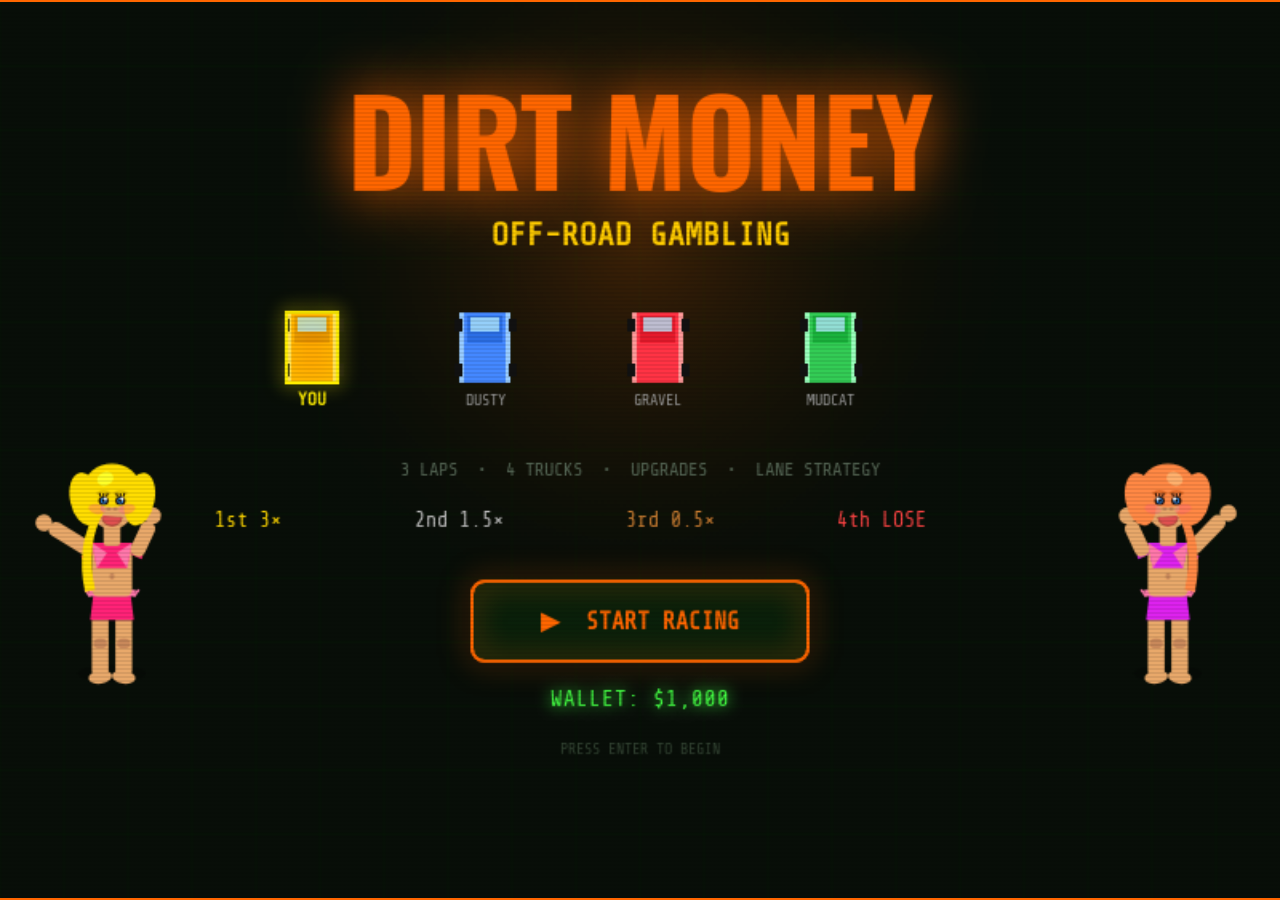
<file: dirt-money/index.html>
<!DOCTYPE html>
<html lang="en">
<head>
<meta charset="UTF-8">
<meta name="viewport" content="width=device-width, initial-scale=1, maximum-scale=1, user-scalable=no">
<meta name="apple-mobile-web-app-capable" content="yes">
<title>DIRT MONEY</title>
<style>
  @import url('https://fonts.googleapis.com/css2?family=Share+Tech+Mono&family=Oswald:wght@700&display=swap');
  * { margin:0; padding:0; box-sizing:border-box; }
  html, body {
    width:100%; height:100%;
    background:#050a05;
    display:flex; align-items:center; justify-content:center;
    overflow:hidden; touch-action:none;
    font-family:'Share Tech Mono',monospace;
  }
  #wrap {
    position:relative;
    transform-origin: center center;
    box-shadow: 0 0 0 2px #ff6600, 0 0 40px #ff660055, 0 0 100px #ff660022;
  }
  canvas { display:block; cursor:pointer; }
  /* CRT scanlines */
  #wrap::after {
    content:'';
    position:absolute; inset:0; pointer-events:none;
    background: repeating-linear-gradient(transparent, transparent 2px, rgba(0,0,0,0.08) 2px, rgba(0,0,0,0.08) 4px);
  }
</style>
</head>
<body>
<div id="wrap"><canvas id="c"></canvas></div>
<script>
const canvas = document.getElementById('c');
const ctx = canvas.getContext('2d');
const W = 800, H = 560;
canvas.width = W; canvas.height = H;

// ── Responsive scaling ──
const wrap = document.getElementById('wrap');
function fitToScreen() {
  const mscale = Math.min(window.innerWidth / W, window.innerHeight / H);
  canvas.style.width  = Math.floor(W * mscale) + 'px';
  canvas.style.height = Math.floor(H * mscale) + 'px';
  // Keep wrap shadow aligned
  wrap.style.width  = canvas.style.width;
  wrap.style.height = canvas.style.height;
}
fitToScreen();
window.addEventListener('resize', fitToScreen);

// ═══════════════════════════════════════════
//  TRACK GEOMETRY
// ═══════════════════════════════════════════
const TR = { cx:400, cy:278, rx:272, ry:168, laneW:22 };

// Returns {x, y, heading} for track position t∈[0,1] at fractional lane (0=inner … 3=outer)
function trackPos(t, lane) {
  if (lane === undefined) lane = 1.5;
  const a = t * Math.PI * 2;
  const ca = Math.cos(a), sa = Math.sin(a);
  const bx = TR.cx + TR.rx * ca;
  const by = TR.cy + TR.ry * sa;
  const heading = Math.atan2(TR.ry * ca, -TR.rx * sa);
  // Outward normal
  const nxr = TR.ry * ca, nyr = TR.rx * sa;
  const nl = Math.sqrt(nxr*nxr + nyr*nyr);
  const off = (lane - 1.5) * TR.laneW;
  return { x: bx + (nxr/nl)*off, y: by + (nyr/nl)*off, heading };
}

// ═══════════════════════════════════════════
//  FEATURES  (t∈[0,1] clockwise from rightmost point)
// ═══════════════════════════════════════════
const FEATS = [
  { id:'straight', name:'STRAIGHT',   s:0.88, e:0.12, wrap:true,  col:'#464646', speed:1.00, obstacle:false },
  { id:'curve',    name:'CURVE',       s:0.12, e:0.28, col:'#3d3428', speed:0.76, obstacle:false },
  { id:'mud',      name:'MUD PIT',     s:0.28, e:0.44, col:'#3b2209', speed:0.36, obstacle:true },
  { id:'straight', name:'STRAIGHT',   s:0.44, e:0.57, col:'#464646', speed:1.00, obstacle:false },
  { id:'ramp',     name:'RAMP',        s:0.57, e:0.67, col:'#5a4a38', speed:1.22, obstacle:true },
  { id:'rough',    name:'ROUGH GND',   s:0.67, e:0.82, col:'#573a18', speed:0.58, obstacle:true },
  { id:'curve',    name:'CURVE',       s:0.82, e:0.88, col:'#3d3428', speed:0.76, obstacle:false },
];

// Each obstacle gets 1-2 randomly assigned lanes per race
function resetFeatureLanes() {
  for (const f of FEATS) {
    if (f.obstacle) {
      const count = Math.random() < 0.4 ? 1 : 2;
      const shuffled = [0,1,2,3].sort(()=>Math.random()-0.5);
      f.lanes = shuffled.slice(0, count).sort((a,b)=>a-b);
    } else {
      f.lanes = [0,1,2,3];
    }
  }
}
resetFeatureLanes();

function getFeat(t) {
  const tn = ((t % 1) + 1) % 1;
  for (const f of FEATS)
    if (f.wrap ? (tn >= f.s || tn < f.e) : (tn >= f.s && tn < f.e)) return f;
  return FEATS[0];
}

// ═══════════════════════════════════════════
//  UPGRADES
// ═══════════════════════════════════════════
const UPGRADES = [
  { id:'mud_tires',  icon:'🛞', name:'Mud Tires',     desc:'Mud slowdown −42%',          fn: f => f.id==='mud'      ? 0.42 : 0 },
  { id:'nitro',      icon:'⚡', name:'Nitro Tank',     desc:'Straights +32%',             fn: f => f.id==='straight' ? 0.32 : 0 },
  { id:'suspension', icon:'🔧', name:'Suspension Kit', desc:'Rough ground +30%',          fn: f => f.id==='rough'    ? 0.30 : 0 },
  { id:'launch',     icon:'🚀', name:'Launch Ramp',    desc:'Ramp boost +32%',            fn: f => f.id==='ramp'     ? 0.32 : 0 },
  { id:'engine',     icon:'🔩', name:'Engine Tune',    desc:'All terrain +13%',           fn: f => 0.13 },
  { id:'handling',   icon:'🏁', name:'Steering Rig',   desc:'Curves +24%',                fn: f => f.id==='curve'    ? 0.24 : 0 },
  { id:'traction',   icon:'⚙️', name:'Traction Ctrl', desc:'Mud+Rough+Curves +11%',      fn: f => ['mud','rough','curve'].includes(f.id) ? 0.11 : 0 },
  { id:'turbo',      icon:'💨', name:'Turbocharger',   desc:'Straights +30%, Curves −5%', fn: f => f.id==='straight' ? 0.30 : f.id==='curve' ? -0.05 : 0 },
  { id:'weight',     icon:'🪶', name:'Weight Reduc.',  desc:'All terrain +9%',            fn: f => 0.09 },
  { id:'swamp',      icon:'🏆', name:'Swamp Tires',    desc:'Mud slowdown −68%!!',        fn: f => f.id==='mud'      ? 0.68 : 0 },
];

function pickUpgrades(n) {
  const p = [...UPGRADES];
  for (let i = p.length-1; i > 0; i--) { const j = Math.floor(Math.random()*(i+1)); [p[i],p[j]]=[p[j],p[i]]; }
  return p.slice(0, n);
}

// ═══════════════════════════════════════════
//  SPEED CALCULATION
// ═══════════════════════════════════════════
function calcSpeed(truck) {
  const tn = ((truck.prog % 1) + 1) % 1;
  const f = getFeat(tn);
  const truckLane = Math.max(0, Math.min(3, Math.round(getLane(truck))));
  const inFeatLane = f.lanes.includes(truckLane);

  let mod;
  if (f.obstacle) {
    // Obstacle features only affect trucks in their designated lanes
    if (inFeatLane) {
      mod = f.speed;
      for (const u of truck.upgrades) mod += u.fn(f);
    } else {
      mod = 1.0; // safe lane — no penalty (or boost for ramp)
    }
  } else {
    // Surface features (straight/curve) always apply
    mod = f.speed;
    if (f.id === 'mud')   mod += (1 - truckLane) * 0.08;
    if (f.id === 'ramp')  mod += (2 - truckLane) * 0.07;
    if (f.id === 'rough') mod += (1 - truckLane) * 0.06;
    for (const u of truck.upgrades) mod += u.fn(f);
  }
  return Math.max(0.14, mod);
}

// ═══════════════════════════════════════════
//  TRUCKS
// ═══════════════════════════════════════════
const TDEFS = [
  { name:'YOU',    col:'#ffaa00', trim:'#ffe066', isPlayer:true  },
  { name:'DUSTY',  col:'#4488ff', trim:'#99ccff', isPlayer:false },
  { name:'GRAVEL', col:'#ff3344', trim:'#ff9999', isPlayer:false },
  { name:'MUDCAT', col:'#33cc55', trim:'#99ffbb', isPlayer:false },
];

let trucks = [];

function initTrucks() {
  trucks = TDEFS.map((d, i) => ({
    ...d, id:i,
    prog: -i * 0.028,
    lap: 0,
    lane: [0,1,2,3][i],
    targetLane: [0,1,2,3][i],
    laneAnim: 0,
    laneTimer: 45 + i*20 + Math.random()*30,
    upgrades: [],
    finishFrame: Infinity,
  }));
}

const BASE_SPD = 0.00183;
let frameNum = 0;

function updateTrucks() {
  for (const t of trucks) {
    if (t.finishFrame < Infinity) continue; // stopped
    const spd = calcSpeed(t) * BASE_SPD * (0.89 + Math.random()*0.22);
    t.prog += spd;
    if (t.prog >= 1) {
      t.prog -= 1;
      t.lap++;
      if (t.lap >= 3) t.finishFrame = frameNum;
    }
    // Lane animation
    if (t.lane !== t.targetLane) {
      t.laneAnim += 0.07;
      if (t.laneAnim >= 1) { t.laneAnim = 0; t.lane = t.targetLane; }
    }
    // AI lane decisions
    if (!t.isPlayer) {
      t.laneTimer--;
      if (t.laneTimer <= 0) { t.laneTimer = 45 + Math.floor(Math.random()*110); aiLane(t); }
    }
  }
}

function aiLane(t) {
  const ahead = getFeat((t.prog + 0.12) % 1);
  let nl = t.targetLane;
  const inAffected = ahead.lanes.includes(t.targetLane);

  if (ahead.obstacle) {
    if ((ahead.id==='mud' || ahead.id==='rough') && inAffected && Math.random() < 0.65) {
      const safe = [0,1,2,3].filter(l => !ahead.lanes.includes(l));
      if (safe.length > 0) nl = safe[Math.floor(Math.random()*safe.length)];
    } else if (ahead.id==='ramp' && !inAffected && Math.random() < 0.55) {
      nl = ahead.lanes[Math.floor(Math.random()*ahead.lanes.length)];
    }
  } else {
    nl = Math.max(0, Math.min(3, t.targetLane + (Math.random()<0.5?-1:1)));
  }
  if (nl !== t.targetLane) { t.targetLane = nl; t.laneAnim = 0; }
}

function getLane(t) { return t.lane + (t.targetLane - t.lane) * t.laneAnim; }

function standings() {
  return [...trucks].sort((a,b) => {
    const af = a.finishFrame < Infinity, bf = b.finishFrame < Infinity;
    if (af && bf) return a.finishFrame - b.finishFrame;
    if (af) return -1; if (bf) return 1;
    return (b.lap + b.prog) - (a.lap + a.prog);
  });
}
function playerRank() { return standings().findIndex(t => t.isPlayer) + 1; }

// ═══════════════════════════════════════════
//  GAME STATE
// ═══════════════════════════════════════════
let state = 'menu';  // menu | betting | countdown | racing | upgrade | results
let balance = 1000;
let bet = 100;
let countdownTimer = 0;
let lapsDone = new Set();
let offeredUpgs = [];
let playerLaneCool = 0;
let particles = [];
let raceEnded = false;
let prevPlayerLap = 0;

const PAYOUTS = [3.0, 1.5, 0.5, 0.0];
const PAY_LABELS = ['3×','1.5×','0.5×','0×'];

function giveAiUpgrades() {
  for (const t of trucks) if (!t.isPlayer) t.upgrades.push(pickUpgrades(1)[0]);
}

function playerPickUpgrade(u) {
  trucks[0].upgrades.push(u);
  state = 'racing';
}

function startRace() {
  bet = Math.min(balance, Math.max(Math.min(50, balance), bet));
  balance -= bet;
  initTrucks();
  lapsDone.clear();
  raceEnded = false;
  prevPlayerLap = 0;
  particles = [];
  resetFeatureLanes();
  state = 'countdown';
  countdownTimer = 185;
}

function finishRace() {
  if (raceEnded) return;
  raceEnded = true;
  const rank = playerRank();
  balance += Math.floor(bet * PAYOUTS[rank-1]);
  state = 'results';
}

// ═══════════════════════════════════════════
//  INPUT
// ═══════════════════════════════════════════
function switchLane(dir) {
  if (state !== 'racing' || playerLaneCool > 0) return;
  const p = trucks[0];
  const nl = Math.max(0, Math.min(3, p.targetLane + dir));
  if (nl !== p.targetLane) { p.targetLane = nl; p.laneAnim = 0; playerLaneCool = 22; }
}

document.addEventListener('keydown', e => {
  const left  = e.key==='ArrowLeft'  || e.key==='a' || e.key==='A';
  const right = e.key==='ArrowRight' || e.key==='d' || e.key==='D';
  const enter = e.key==='Enter' || e.key===' ';
  if (enter) e.preventDefault();
  if (state === 'betting') {
    if (left)  bet = Math.max(Math.min(50,balance), bet-50);
    if (right) bet = Math.min(balance, bet+50);
    if (enter) startRace();
  } else if (state === 'racing') {
    if (left)  switchLane(-1);
    if (right) switchLane(1);
  } else if (enter) {
    if (state==='menu')    state='betting';
    if (state==='results') state = balance>0 ? 'betting' : 'menu';
  }
});

canvas.addEventListener('click', e => {
  const r = canvas.getBoundingClientRect();
  const mx = (e.clientX - r.left) * (W / r.width);
  const my = (e.clientY - r.top)  * (H / r.height);
  handleClick(mx, my);
});

// Touch: direct tap mapping — no swipe ambiguity
canvas.addEventListener('touchstart', e => {
  e.preventDefault();
}, { passive: false });

canvas.addEventListener('touchend', e => {
  e.preventDefault();
  const t = e.changedTouches[0];
  const r = canvas.getBoundingClientRect();
  const mx = (t.clientX - r.left) * (W / r.width);
  const my = (t.clientY - r.top)  * (H / r.height);
  handleClick(mx, my);
}, { passive: false });

function inR(mx,my,x,y,w,h) { return mx>=x&&mx<=x+w&&my>=y&&my<=y+h; }

function handleClick(mx,my) {
  if (state==='menu')    { state='betting'; return; }
  if (state==='results') { state = balance>0 ? 'betting' : 'menu'; return; }
  if (state==='betting') {
    if (inR(mx,my, W/2-180,246,62,44)) bet=Math.max(Math.min(50,balance),bet-50);
    if (inR(mx,my, W/2+118,246,62,44)) bet=Math.min(balance,bet+50);
    if (inR(mx,my, W/2-85,308,170,48)) startRace();
    return;
  }
  if (state==='upgrade') {
    for (let i=0;i<offeredUpgs.length;i++) {
      if (inR(mx,my, W/2-310+i*215, 120, 200, 250)) { playerPickUpgrade(offeredUpgs[i]); return; }
    }
    return;
  }
  if (state==='racing') {
    const isMob = window.matchMedia('(pointer:coarse)').matches;
    if (isMob) {
      // Visible buttons at bottom
      const bw = 110, bh = 46, by = H - 90;
      if (inR(mx,my, 18, by, bw, bh))         { switchLane(-1); return; }
      if (inR(mx,my, W-18-bw, by, bw, bh))    { switchLane(1);  return; }
      // Full left/right halves also work
      if (mx < W * 0.5) switchLane(-1);
      else               switchLane(1);
    } else {
      if (mx < W * 0.5) switchLane(-1);
      else               switchLane(1);
    }
  }
}

// ═══════════════════════════════════════════
//  PARTICLES
// ═══════════════════════════════════════════
function mudSplash(t) {
  const tn = ((t.prog%1)+1)%1;
  const p = trackPos(tn, getLane(t));
  for (let i=0;i<2;i++) {
    particles.push({
      x: p.x+(Math.random()-.5)*10, y: p.y+(Math.random()-.5)*10,
      vx:(Math.random()-.5)*2.5, vy:(Math.random()-.5)*2.5-0.5,
      life:28+Math.random()*18, max:46,
      r:2+Math.random()*2,
      h:18+Math.random()*12, s:55, l:20+Math.random()*15,
    });
  }
}

function dustSplash(t) {
  const tn = ((t.prog%1)+1)%1;
  const p = trackPos(tn, getLane(t));
  particles.push({
    x:p.x+(Math.random()-.5)*12, y:p.y+(Math.random()-.5)*8,
    vx:(Math.random()-.5)*3, vy:(Math.random()-.5)*2-1,
    life:20+Math.random()*15, max:35,
    r:3+Math.random()*3,
    h:30+Math.random()*20, s:20, l:60+Math.random()*20,
  });
}

function updateParticles() {
  for (let i=particles.length-1;i>=0;i--) {
    const p=particles[i]; p.x+=p.vx; p.y+=p.vy; p.vy+=0.08; p.life--;
    if(p.life<=0) particles.splice(i,1);
  }
}

function drawParticles() {
  for (const p of particles) {
    ctx.globalAlpha = p.life/p.max;
    ctx.fillStyle = `hsl(${p.h},${p.s}%,${p.l}%)`;
    ctx.beginPath(); ctx.arc(p.x,p.y,p.r,0,Math.PI*2); ctx.fill();
  }
  ctx.globalAlpha = 1;
}

// ═══════════════════════════════════════════
//  RENDERING HELPERS
// ═══════════════════════════════════════════
function drawArc(t0,t1,lw,col) {
  const steps = Math.max(4, Math.ceil(Math.abs(t1-t0)*130));
  ctx.beginPath(); ctx.strokeStyle=col; ctx.lineWidth=lw; ctx.lineCap='butt';
  for (let i=0;i<=steps;i++) {
    const t=t0+(t1-t0)*(i/steps), p=trackPos(t,1);
    i===0 ? ctx.moveTo(p.x,p.y) : ctx.lineTo(p.x,p.y);
  }
  ctx.stroke();
}

function glow(col, blur=15) { ctx.shadowColor=col; ctx.shadowBlur=blur; }
function noGlow()            { ctx.shadowBlur=0; }

function btn(x,y,w,h,label,bg,fg,glowCol) {
  ctx.fillStyle=bg; ctx.strokeStyle=fg; ctx.lineWidth=2;
  ctx.beginPath(); ctx.roundRect(x,y,w,h,8); ctx.fill(); ctx.stroke();
  if (glowCol) { glow(glowCol,18); ctx.stroke(); noGlow(); }
  ctx.font='bold 15px "Share Tech Mono"';
  ctx.textAlign='center'; ctx.fillStyle=fg;
  ctx.fillText(label, x+w/2, y+h/2+5);
}

function wrapTxt(txt,x,y,maxW,lh) {
  const words=txt.split(' '); let line='', cy=y;
  for (const w of words) {
    const test=line+(line?' ':'')+w;
    if (ctx.measureText(test).width>maxW && line) { ctx.fillText(line,x,cy); line=w; cy+=lh; }
    else line=test;
  }
  if (line) ctx.fillText(line,x,cy);
}

function shade(hex,amt) {
  const n=parseInt(hex.slice(1),16);
  const r=Math.max(0,Math.min(255,(n>>16)+amt));
  const g=Math.max(0,Math.min(255,((n>>8)&0xff)+amt));
  const b=Math.max(0,Math.min(255,(n&0xff)+amt));
  return `rgb(${r},${g},${b})`;
}

// ═══════════════════════════════════════════
//  BACKGROUND
// ═══════════════════════════════════════════
function drawBg() {
  ctx.fillStyle='#080e08'; ctx.fillRect(0,0,W,H);
  ctx.strokeStyle='rgba(0,50,0,0.18)'; ctx.lineWidth=1;
  for (let x=0;x<W;x+=40) { ctx.beginPath();ctx.moveTo(x,0);ctx.lineTo(x,H);ctx.stroke(); }
  for (let y=0;y<H;y+=40) { ctx.beginPath();ctx.moveTo(0,y);ctx.lineTo(W,y);ctx.stroke(); }
}

// ═══════════════════════════════════════════
//  TRACK DRAW
// ═══════════════════════════════════════════
let mudAnimFrame = 0;

// Get the 4 corners of a track tile (inner/outer at t0/t1)
function tilePts(t0, t1, innerL, outerL) {
  const i0 = trackPos(t0, innerL), i1 = trackPos(t1, innerL);
  const o0 = trackPos(t0, outerL), o1 = trackPos(t1, outerL);
  return [i0, i1, o1, o0];
}

function fillTile(pts, color) {
  ctx.beginPath();
  ctx.moveTo(pts[0].x, pts[0].y);
  ctx.lineTo(pts[1].x, pts[1].y);
  ctx.lineTo(pts[2].x, pts[2].y);
  ctx.lineTo(pts[3].x, pts[3].y);
  ctx.closePath();
  ctx.fillStyle = color;
  ctx.fill();
}

// Draw a lane-width strip along a feature section (used for obstacle overlays)
function drawLaneOverlay(feat, lane, fillColor, alpha) {
  const L0 = lane - 0.46, L1 = lane + 0.46;
  const steps = Math.max(8, Math.ceil(Math.abs(
    feat.wrap ? (1 - feat.s + feat.e) : (feat.e - feat.s)
  ) * 110));
  const pts_i = [], pts_o = [];

  if (feat.wrap) {
    for (let i = 0; i <= steps; i++) {
      const tt = i / steps;
      const t = tt < 0.5
        ? feat.s + tt * 2 * (1 - feat.s)     // feat.s → 1
        : (tt - 0.5) * 2 * feat.e;            // 0 → feat.e
      pts_i.push(trackPos(t, L0));
      pts_o.push(trackPos(t, L1));
    }
  } else {
    for (let i = 0; i <= steps; i++) {
      const t = feat.s + (feat.e - feat.s) * (i / steps);
      pts_i.push(trackPos(t, L0));
      pts_o.push(trackPos(t, L1));
    }
  }

  ctx.beginPath();
  ctx.moveTo(pts_i[0].x, pts_i[0].y);
  for (const p of pts_i) ctx.lineTo(p.x, p.y);
  for (let j = pts_o.length - 1; j >= 0; j--) ctx.lineTo(pts_o[j].x, pts_o[j].y);
  ctx.closePath();
  ctx.globalAlpha = alpha;
  ctx.fillStyle = fillColor;
  ctx.fill();
  ctx.globalAlpha = 1;
}

function drawTrack() {
  mudAnimFrame++;
  const INNER_L = -0.72;
  const OUTER_L =  3.72;

  // ── Outer fill + Infield ──
  ctx.beginPath();
  ctx.ellipse(TR.cx,TR.cy,TR.rx+TR.laneW*2+15,TR.ry+TR.laneW*2+15,0,0,Math.PI*2);
  ctx.fillStyle='#1c1c1c'; ctx.fill();
  ctx.beginPath();
  ctx.ellipse(TR.cx,TR.cy,TR.rx-TR.laneW*2-15,TR.ry-TR.laneW*2-15,0,0,Math.PI*2);
  ctx.fillStyle='#0d1a0d'; ctx.fill();

  // ── Helpers ──
  function tAtFrac(feat, frac) {
    if (feat.wrap) {
      const arc = (1 - feat.s) + feat.e;
      const pos  = frac * arc;
      return pos < (1 - feat.s) ? feat.s + pos : pos - (1 - feat.s);
    }
    return feat.s + (feat.e - feat.s) * frac;
  }

  function featArc(feat) {
    return feat.wrap ? (1 - feat.s + feat.e) : (feat.e - feat.s);
  }

  // Fill a polygon built by marching along the feature between two lane values
  function featFill(feat, iL, oL, n) {
    const ip = [], op = [];
    for (let i = 0; i <= n; i++) {
      const t = tAtFrac(feat, i / n);
      ip.push(trackPos(t, iL));
      op.push(trackPos(t, oL));
    }
    ctx.beginPath();
    ctx.moveTo(ip[0].x, ip[0].y);
    ip.forEach(p => ctx.lineTo(p.x, p.y));
    for (let i = op.length - 1; i >= 0; i--) ctx.lineTo(op[i].x, op[i].y);
    ctx.closePath();
  }

  // One seam line across full track width at parametric position t
  function seam(t, iL, oL, col, lw) {
    const pi = trackPos(t, iL), po = trackPos(t, oL);
    ctx.beginPath(); ctx.moveTo(pi.x, pi.y); ctx.lineTo(po.x, po.y);
    ctx.strokeStyle = col; ctx.lineWidth = lw; ctx.stroke();
  }

  // ── Draw each feature as a distinct piece ──
  for (const feat of FEATS) {
    const arc = featArc(feat);
    const n   = Math.max(14, Math.ceil(arc * 140));

    // Base colour fill for the whole segment
    featFill(feat, INNER_L, OUTER_L, n);
    ctx.fillStyle = feat.col;
    ctx.fill();

    // ── STRAIGHT: parallel plank-style seams + alternating band shading ──
    if (feat.id === 'straight') {
      const nSeams = Math.max(7, Math.ceil(arc * 90));

      // Alternating darker bands between every other pair of seams
      for (let i = 0; i < nSeams; i++) {
        if (i % 2 !== 0) continue;
        const steps = 4;
        const ip = [], op = [];
        for (let k = 0; k <= steps; k++) {
          const t = tAtFrac(feat, (i + k / steps) / nSeams);
          ip.push(trackPos(t, INNER_L));
          op.push(trackPos(t, OUTER_L));
        }
        ctx.beginPath();
        ctx.moveTo(ip[0].x, ip[0].y);
        ip.forEach(p => ctx.lineTo(p.x, p.y));
        for (let j = op.length - 1; j >= 0; j--) ctx.lineTo(op[j].x, op[j].y);
        ctx.closePath();
        ctx.fillStyle = 'rgba(0,0,0,0.13)';
        ctx.fill();
      }

      // Seam lines — every 4th is a major (heavier) joint
      for (let i = 0; i <= nSeams; i++) {
        const t     = tAtFrac(feat, i / nSeams);
        const major = (i === 0 || i === nSeams || i % 4 === 0);
        seam(t, INNER_L, OUTER_L,
          major ? 'rgba(0,0,0,0.45)' : 'rgba(0,0,0,0.16)',
          major ? 2.5 : 1);
      }
    }

    // ── CURVE: concentric arc bands + radial seams = fan/wedge appearance ──
    else if (feat.id === 'curve') {
      const nSeams = Math.max(5, Math.ceil(arc * 65));
      const nArcs  = 4;

      // Alternating wedge shading between radial seams
      for (let i = 0; i < nSeams; i++) {
        if (i % 2 !== 0) continue;
        const steps = 6;
        const ip = [], op = [];
        for (let k = 0; k <= steps; k++) {
          const t = tAtFrac(feat, (i + k / steps) / nSeams);
          ip.push(trackPos(t, INNER_L));
          op.push(trackPos(t, OUTER_L));
        }
        ctx.beginPath();
        ctx.moveTo(ip[0].x, ip[0].y);
        ip.forEach(p => ctx.lineTo(p.x, p.y));
        for (let j = op.length - 1; j >= 0; j--) ctx.lineTo(op[j].x, op[j].y);
        ctx.closePath();
        ctx.fillStyle = 'rgba(0,0,0,0.12)';
        ctx.fill();
      }

      // Concentric arc lines at intermediate lane values (inner ↔ outer)
      for (let b = 1; b < nArcs; b++) {
        const lv = INNER_L + (OUTER_L - INNER_L) * (b / nArcs);
        ctx.beginPath();
        for (let i = 0; i <= n; i++) {
          const p = trackPos(tAtFrac(feat, i / n), lv);
          i === 0 ? ctx.moveTo(p.x, p.y) : ctx.lineTo(p.x, p.y);
        }
        ctx.strokeStyle = 'rgba(0,0,0,0.22)';
        ctx.lineWidth = 1.3;
        ctx.stroke();
      }

      // Radial seam lines (these converge at the curve focus — fan effect)
      for (let i = 0; i <= nSeams; i++) {
        const t     = tAtFrac(feat, i / nSeams);
        const major = (i === 0 || i === nSeams);
        seam(t, INNER_L, OUTER_L,
          major ? 'rgba(0,0,0,0.45)' : 'rgba(0,0,0,0.22)',
          major ? 2.5 : 1.3);
      }
    }

    // ── Feature boundary joints (golden) ──
    seam(feat.s, INNER_L, OUTER_L, 'rgba(255,210,80,0.55)', 3);
    if (!feat.wrap) seam(feat.e, INNER_L, OUTER_L, 'rgba(255,210,80,0.55)', 3);
  }

  // ── Obstacle lane overlays ──
  const mud = FEATS[2];
  for (const lane of mud.lanes) {
    drawLaneOverlay(mud, lane, '#4a1f06', 0.72);
    for (let i = 0; i < 18; i++) {
      const t = mud.s + (mud.e - mud.s) * (i / 18);
      const p = trackPos(t, lane);
      const pulse = 0.5 + 0.5 * Math.sin(mudAnimFrame * 0.1 + i * 2.3 + lane * 1.7);
      ctx.fillStyle = `rgba(90,45,10,${0.5 + pulse * 0.3})`;
      ctx.beginPath(); ctx.arc(p.x, p.y, 2.5 + pulse * 1.8, 0, Math.PI*2); ctx.fill();
    }
    ctx.beginPath();
    ctx.strokeStyle='rgba(180,90,20,0.7)'; ctx.lineWidth=1.5; ctx.setLineDash([5,5]);
    for (let i=0;i<=20;i++) {
      const t=mud.s+(mud.e-mud.s)*(i/20), p=trackPos(t, lane-0.46);
      i===0?ctx.moveTo(p.x,p.y):ctx.lineTo(p.x,p.y);
    }
    ctx.stroke(); ctx.setLineDash([]);
  }

  const ramp = FEATS[4];
  for (const lane of ramp.lanes) {
    drawLaneOverlay(ramp, lane, '#6090b0', 0.35);
    for (let i=0;i<5;i++) {
      const t=ramp.s+(ramp.e-ramp.s)*(i/5+0.08);
      const pi=trackPos(t,lane-0.44), po=trackPos(t,lane+0.44);
      ctx.beginPath(); ctx.strokeStyle='rgba(220,200,100,0.55)'; ctx.lineWidth=3;
      ctx.moveTo(pi.x,pi.y); ctx.lineTo(po.x,po.y); ctx.stroke();
    }
    const arrowPt = trackPos(ramp.s+0.01, lane);
    ctx.save();
    ctx.translate(arrowPt.x, arrowPt.y); ctx.rotate(arrowPt.heading);
    ctx.fillStyle='rgba(100,200,255,0.55)';
    ctx.beginPath(); ctx.moveTo(0,-8); ctx.lineTo(-5,4); ctx.lineTo(5,4); ctx.closePath(); ctx.fill();
    ctx.restore();
  }

  const rough = FEATS[5];
  for (const lane of rough.lanes) {
    drawLaneOverlay(rough, lane, '#6a3a0a', 0.55);
    for (let i=0;i<22;i++) {
      const t=rough.s+(rough.e-rough.s)*(i/22);
      const p=trackPos(t, lane+(i%3-1)*0.3);
      ctx.fillStyle=`rgba(140,90,25,${0.5+Math.sin(i*3.7)*0.2})`;
      ctx.beginPath(); ctx.arc(p.x,p.y,2.2,0,Math.PI*2); ctx.fill();
    }
    ctx.beginPath();
    ctx.strokeStyle='rgba(180,110,30,0.65)'; ctx.lineWidth=1.5; ctx.setLineDash([4,6]);
    for (let i=0;i<=20;i++) {
      const t=rough.s+(rough.e-rough.s)*(i/20), p=trackPos(t,lane-0.46);
      i===0?ctx.moveTo(p.x,p.y):ctx.lineTo(p.x,p.y);
    }
    ctx.stroke(); ctx.setLineDash([]);
  }

  // ── Lane dashes (3 dividers for 4 lanes) ──
  for (const off of [-1, 0, 1]) {
    ctx.setLineDash([8,18]); ctx.strokeStyle='rgba(255,255,255,0.18)'; ctx.lineWidth=1.5;
    ctx.beginPath();
    for (let i=0;i<=100;i++) {
      const t=i/100, a=t*Math.PI*2;
      const ca=Math.cos(a), sa=Math.sin(a);
      const cx2=TR.cx+TR.rx*ca, cy2=TR.cy+TR.ry*sa;
      const nxr=TR.ry*ca, nyr=TR.rx*sa, nl=Math.sqrt(nxr*nxr+nyr*nyr);
      const x=cx2+(nxr/nl)*off*TR.laneW, y=cy2+(nyr/nl)*off*TR.laneW;
      i===0?ctx.moveTo(x,y):ctx.lineTo(x,y);
    }
    ctx.stroke(); ctx.setLineDash([]);
  }

  // ── Track borders ──
  ctx.lineWidth=2; ctx.strokeStyle='rgba(200,200,200,0.22)';
  ctx.beginPath(); ctx.ellipse(TR.cx,TR.cy,TR.rx+TR.laneW*2+15,TR.ry+TR.laneW*2+15,0,0,Math.PI*2); ctx.stroke();
  ctx.beginPath(); ctx.ellipse(TR.cx,TR.cy,TR.rx-TR.laneW*2-15,TR.ry-TR.laneW*2-15,0,0,Math.PI*2); ctx.stroke();

  // ── Start/finish line ──
  const si=trackPos(0,INNER_L), so=trackPos(0,OUTER_L);
  const dx=so.x-si.x, dy=so.y-si.y;
  for (let i=0;i<10;i++) {
    const t0=i/10, t1=(i+1)/10;
    ctx.fillStyle=(i%2===0)?'#ffffff':'#000000';
    ctx.beginPath();
    ctx.moveTo(si.x+dx*t0,si.y+dy*t0); ctx.lineTo(si.x+dx*t1,si.y+dy*t1);
    ctx.lineTo(si.x+dx*t1+(-dy)*.06,si.y+dy*t1+dx*.06);
    ctx.lineTo(si.x+dx*t0+(-dy)*.06,si.y+dy*t0+dx*.06);
    ctx.closePath(); ctx.fill();
  }
  glow('#fff',12);
  ctx.beginPath(); ctx.strokeStyle='rgba(255,255,255,0.7)'; ctx.lineWidth=2;
  ctx.moveTo(si.x,si.y); ctx.lineTo(so.x,so.y); ctx.stroke();
  noGlow();

  // ── Infield logo ──
  ctx.textAlign='center';
  ctx.font='bold 20px "Oswald"'; ctx.fillStyle='#1a3a1a';
  ctx.fillText('DIRT MONEY', TR.cx, TR.cy+2);
  ctx.font='11px "Share Tech Mono"'; ctx.fillStyle='#153015';
  ctx.fillText('OFF ROAD RACING', TR.cx, TR.cy+18);
}

// ═══════════════════════════════════════════
//  TRUCK DRAW
// ═══════════════════════════════════════════
function drawTruck(t) {
  const lv = getLane(t);
  const tn = ((t.prog%1)+1)%1;
  const p = trackPos(tn, lv);

  ctx.save();
  ctx.translate(p.x, p.y);
  ctx.rotate(p.heading + Math.PI / 2);

  // Shadow
  ctx.fillStyle='rgba(0,0,0,0.4)';
  ctx.fillRect(-9+3,-13+3,18,26);

  // Body
  ctx.fillStyle=t.col;
  ctx.fillRect(-9,-13,18,26);

  // Roof panel
  ctx.fillStyle=shade(t.col,-25);
  ctx.fillRect(-6,-11,12,15);

  // Windshield
  ctx.fillStyle='rgba(180,235,255,0.78)';
  ctx.fillRect(-5,-10,10,8);

  // Rear window
  ctx.fillStyle='rgba(120,180,210,0.5)';
  ctx.fillRect(-5,4,10,5);

  // Side stripes (trim color)
  ctx.fillStyle=t.trim;
  ctx.fillRect(-9,-13,2,26);
  ctx.fillRect(7,-13,2,26);

  // Wheels
  ctx.fillStyle='#111';
  const wDefs=[[-11,-10],[-11,5],[7,-10],[7,5]];
  for (const [wx,wy] of wDefs) {
    ctx.fillRect(wx,wy,5,8);
    ctx.fillStyle='#333'; ctx.fillRect(wx+1,wy+1,3,6);
    ctx.fillStyle='#111';
  }

  // Player outline glow
  if (t.isPlayer) {
    glow('#ffee00',12);
    ctx.strokeStyle='#ffee00'; ctx.lineWidth=1.5;
    ctx.strokeRect(-9,-13,18,26);
    noGlow();
  }

  ctx.restore();

  // Name tag
  ctx.font = t.isPlayer ? 'bold 10px "Share Tech Mono"' : '9px "Share Tech Mono"';
  ctx.textAlign='center';
  const nc = t.isPlayer ? '#ffee00' : '#cccccc';
  if (t.isPlayer) { glow('#ff6600',8); }
  ctx.fillStyle=nc;
  ctx.fillText(t.name, p.x, p.y-18);
  if (t.isPlayer) noGlow();
}

// ═══════════════════════════════════════════
//  HUD
// ═══════════════════════════════════════════
const FEAT_COLS = {straight:'#aaaaaa',curve:'#ffcc66',mud:'#cc8844',ramp:'#66ccff',rough:'#ff9944'};

function drawHUD() {
  const player=trucks[0];
  const rank=playerRank();
  const st=standings();
  const feat=getFeat(((player.prog%1)+1)%1);

  // Top strip
  ctx.fillStyle='rgba(0,0,0,0.85)'; ctx.fillRect(0,0,W,40);
  ctx.strokeStyle='#ff6600'; ctx.lineWidth=1;
  ctx.beginPath(); ctx.moveTo(0,40); ctx.lineTo(W,40); ctx.stroke();

  ctx.textAlign='left'; ctx.font='bold 14px "Share Tech Mono"';
  glow('#44ff44',10);
  ctx.fillStyle='#44ff44'; ctx.fillText(`$${balance.toLocaleString()}`,12,25);
  noGlow();

  ctx.textAlign='center'; ctx.fillStyle='#ddd';
  ctx.fillText(`LAP ${Math.min(3,player.lap+1)} / 3`, W/2, 25);

  ctx.textAlign='right';
  const rc=['#ffd700','#c0c0c0','#cd7f32','#ff4444'];
  glow(rc[rank-1]||'#fff',10);
  ctx.fillStyle=rc[rank-1]||'#fff';
  ctx.fillText(`P${rank}  $${bet} BET`, W-12, 25);
  noGlow();

  // Bottom strip
  ctx.fillStyle='rgba(0,0,0,0.85)'; ctx.fillRect(0,H-34,W,34);
  ctx.strokeStyle='#ff6600'; ctx.lineWidth=1;
  ctx.beginPath(); ctx.moveTo(0,H-34); ctx.lineTo(W,H-34); ctx.stroke();

  ctx.textAlign='left'; ctx.font='11px "Share Tech Mono"';
  if (feat.obstacle) {
    const LANE_NAMES = ['INNER','MID-IN','MID-OUT','OUTER'];
    const playerLane = Math.max(0,Math.min(3,Math.round(getLane(player))));
    const safe = !feat.lanes.includes(playerLane);
    const laneStr = feat.lanes.map(l=>LANE_NAMES[l]).join('·');
    ctx.fillStyle = safe ? '#44ff88' : (FEAT_COLS[feat.id]||'#ff8844');
    ctx.fillText(`◆ ${feat.name}  [${laneStr}]${safe ? '  ✓SAFE' : '  ⚠DANGER'}`, 12, H-11);
  } else {
    ctx.fillStyle=FEAT_COLS[feat.id]||'#fff';
    ctx.fillText(`◆ ${feat.name}`, 12, H-11);
  }

  ctx.textAlign='right'; ctx.fillStyle='rgba(255,255,255,0.3)';
  const isMobile = window.matchMedia('(pointer:coarse)').matches;
  ctx.fillText(isMobile ? 'TAP LEFT / RIGHT TO SWITCH LANES' : '← A  LANE  D →  |  CLICK SIDES', W-12, H-11);

  // Visible lane buttons on touch screens
  if (isMobile) {
    const bw = 110, bh = 46, by = H - 90;
    // ◀ button
    const lx = 18;
    ctx.fillStyle = 'rgba(0,0,0,0.55)';
    ctx.beginPath(); ctx.roundRect(lx, by, bw, bh, 10); ctx.fill();
    ctx.strokeStyle = '#ff6600'; ctx.lineWidth = 2;
    ctx.beginPath(); ctx.roundRect(lx, by, bw, bh, 10); ctx.stroke();
    ctx.font = 'bold 22px "Share Tech Mono"'; ctx.textAlign = 'center';
    ctx.fillStyle = '#ff9944';
    ctx.fillText('◀ INNER', lx + bw/2, by + bh/2 + 7);
    // ▶ button
    const rx = W - 18 - bw;
    ctx.fillStyle = 'rgba(0,0,0,0.55)';
    ctx.beginPath(); ctx.roundRect(rx, by, bw, bh, 10); ctx.fill();
    ctx.strokeStyle = '#ff6600'; ctx.lineWidth = 2;
    ctx.beginPath(); ctx.roundRect(rx, by, bw, bh, 10); ctx.stroke();
    ctx.fillStyle = '#ff9944';
    ctx.fillText('OUTER ▶', rx + bw/2, by + bh/2 + 7);
  }

  // Standings box
  ctx.fillStyle='rgba(0,0,0,0.82)'; ctx.fillRect(W-120,46,120,108);
  ctx.strokeStyle='rgba(255,102,0,0.5)'; ctx.lineWidth=1;
  ctx.strokeRect(W-120,46,120,108);
  ctx.font='bold 10px "Share Tech Mono"'; ctx.textAlign='left';
  glow('#ff6600',8); ctx.fillStyle='#ff6600'; ctx.fillText('STANDINGS',W-112,62); noGlow();
  st.forEach((t,i)=>{
    ctx.font=t.isPlayer?'bold 11px "Share Tech Mono"':'10px "Share Tech Mono"';
    ctx.fillStyle=t.isPlayer?'#ffee00':'#888';
    ctx.fillText(`${i+1}. ${t.name}`, W-112, 79+i*18);
  });

  // Player upgrades
  const pu=player.upgrades;
  if (pu.length>0) {
    const bh=18+pu.length*16;
    ctx.fillStyle='rgba(0,0,0,0.82)'; ctx.fillRect(0,46,138,bh);
    ctx.strokeStyle='rgba(255,102,0,0.5)'; ctx.lineWidth=1;
    ctx.strokeRect(0,46,138,bh);
    ctx.font='bold 10px "Share Tech Mono"'; ctx.textAlign='left';
    glow('#ff6600',8); ctx.fillStyle='#ff6600'; ctx.fillText('UPGRADES',8,62); noGlow();
    pu.forEach((u,i)=>{
      ctx.font='11px "Share Tech Mono"';
      ctx.fillStyle='#88ff88';
      ctx.fillText(`${u.icon} ${u.name}`,8,78+i*16);
    });
  }
}

// ═══════════════════════════════════════════
//  RETRO PINUP FIGURES
// ═══════════════════════════════════════════
function drawPinup(x, y, flip, t, opts) {
  opts = opts || {};
  const scale   = opts.scale  || 1;
  const hairCol = opts.hair   || '#ffdd00';
  const bikCol  = opts.bikini || '#ff2277';
  const poseArm = opts.pose   || 'wave'; // 'wave' | 'flag' | 'cheer'
  const wave    = Math.sin(t * 0.055) * 2.8;

  ctx.save();
  ctx.translate(x, y);
  if (flip) ctx.scale(-1, 1);
  ctx.scale(scale, scale);

  const skin  = '#e8a86a';
  const skinD = '#c8885a';
  const bik2  = '#ff77aa'; // lighter tone for details

  // Ground shadow
  ctx.fillStyle = 'rgba(0,0,0,0.25)';
  ctx.beginPath(); ctx.ellipse(0, 76, 20, 5, 0, 0, Math.PI*2); ctx.fill();

  // ── LEGS ──
  ctx.fillStyle = skin;
  // Left leg
  ctx.beginPath(); ctx.roundRect(-12, 44, 10, 34, [0,0,4,4]); ctx.fill();
  // Right leg
  ctx.beginPath(); ctx.roundRect(2, 44, 10, 34, [0,0,4,4]); ctx.fill();
  // Knee shadows
  ctx.fillStyle = skinD;
  ctx.beginPath(); ctx.ellipse(-7, 58, 4, 3, 0, 0, Math.PI*2); ctx.fill();
  ctx.beginPath(); ctx.ellipse(7, 58, 4, 3, 0, 0, Math.PI*2); ctx.fill();
  // Feet
  ctx.fillStyle = skin;
  ctx.beginPath(); ctx.ellipse(-7, 78, 7, 4, -0.15, 0, Math.PI*2); ctx.fill();
  ctx.beginPath(); ctx.ellipse(7, 78, 7, 4, 0.15, 0, Math.PI*2); ctx.fill();

  // ── BIKINI BOTTOM ──
  ctx.fillStyle = bikCol;
  ctx.beginPath();
  ctx.moveTo(-13, 44); ctx.lineTo(13, 44);
  ctx.lineTo(11, 28); ctx.lineTo(-11, 28);
  ctx.closePath(); ctx.fill();
  // Waistband
  ctx.fillStyle = bik2;
  ctx.fillRect(-14, 26, 28, 4);
  // Hip string detail
  ctx.strokeStyle = bik2; ctx.lineWidth = 1.5;
  ctx.beginPath(); ctx.moveTo(-13, 30); ctx.lineTo(-16, 26); ctx.stroke();
  ctx.beginPath(); ctx.moveTo(13, 30); ctx.lineTo(16, 26); ctx.stroke();

  // ── TORSO ──
  ctx.fillStyle = skin;
  ctx.beginPath(); ctx.roundRect(-12, -2, 24, 32, 4); ctx.fill();
  // Belly button
  ctx.fillStyle = skinD;
  ctx.beginPath(); ctx.ellipse(0, 18, 1.5, 2, 0, 0, Math.PI*2); ctx.fill();

  // ── BIKINI TOP ──
  ctx.fillStyle = bikCol;
  ctx.beginPath();
  ctx.moveTo(-12, -2); ctx.lineTo(12, -2);
  ctx.lineTo(9, 13); ctx.lineTo(-9, 13);
  ctx.closePath(); ctx.fill();
  // Triangle shading
  ctx.fillStyle = bik2;
  ctx.beginPath(); ctx.moveTo(-12,-2); ctx.lineTo(-3,4); ctx.lineTo(-9,13); ctx.closePath(); ctx.fill();
  ctx.beginPath(); ctx.moveTo(12,-2); ctx.lineTo(3,4); ctx.lineTo(9,13); ctx.closePath(); ctx.fill();
  // Tie strings
  ctx.strokeStyle = bikCol; ctx.lineWidth = 2;
  ctx.beginPath(); ctx.moveTo(-2,-2); ctx.lineTo(0,-10); ctx.lineTo(2,-2); ctx.stroke();
  ctx.beginPath(); ctx.moveTo(-12,4); ctx.lineTo(-18,7); ctx.stroke(); // side tie left
  ctx.beginPath(); ctx.moveTo(12,4); ctx.lineTo(18,7); ctx.stroke();  // side tie right

  // ── LEFT ARM ──
  ctx.fillStyle = skin;
  if (poseArm === 'wave') {
    // Up and waving
    ctx.save();
    ctx.translate(-15, 2);
    ctx.rotate(-1.1 + wave * 0.06);
    ctx.beginPath(); ctx.roundRect(-4, -26, 9, 28, 4); ctx.fill();
    // Hand
    ctx.beginPath(); ctx.ellipse(0, -30, 5, 5, 0, 0, Math.PI*2); ctx.fill();
    ctx.restore();
  } else if (poseArm === 'flag') {
    ctx.save();
    ctx.translate(-15, 2);
    ctx.rotate(-0.5);
    ctx.beginPath(); ctx.roundRect(-4, -26, 9, 28, 4); ctx.fill();
    ctx.beginPath(); ctx.ellipse(0, -30, 5, 5, 0, 0, Math.PI*2); ctx.fill();
    ctx.restore();
  } else { // cheer
    ctx.save();
    ctx.translate(-15, 2);
    ctx.rotate(-0.85 + wave * 0.06);
    ctx.beginPath(); ctx.roundRect(-4, -26, 9, 28, 4); ctx.fill();
    ctx.beginPath(); ctx.ellipse(0, -30, 5, 5, 0, 0, Math.PI*2); ctx.fill();
    ctx.restore();
  }

  // ── RIGHT ARM ──
  ctx.fillStyle = skin;
  if (poseArm === 'flag') {
    // Holding a checkered flag pole
    ctx.save();
    ctx.translate(15, 2);
    ctx.rotate(-1.3 - wave * 0.04);
    ctx.beginPath(); ctx.roundRect(-4, -30, 9, 32, 4); ctx.fill();
    ctx.beginPath(); ctx.ellipse(0, -34, 5, 5, 0, 0, Math.PI*2); ctx.fill();
    // Pole
    ctx.fillStyle = '#ccaa44';
    ctx.fillRect(-1, -72, 3, 42);
    // Checkered flag
    const fw = 28, fh = 20;
    const fx = 0, fy = -72;
    const waveY = Math.sin(t * 0.07) * 4;
    for (let fi=0;fi<4;fi++) for (let fj=0;fj<3;fj++) {
      const isDark = (fi+fj)%2===0;
      ctx.fillStyle = isDark ? '#222' : '#eee';
      const sqw = fw/4, sqh = fh/3;
      // Add wave to flag
      const wOff = Math.sin(t*0.07 + fi*0.5) * 3;
      ctx.beginPath();
      ctx.fillRect(fx+fi*sqw, fy+fj*sqh+wOff, sqw, sqh);
    }
    ctx.restore();
  } else {
    ctx.save();
    ctx.translate(15, 2);
    ctx.rotate(0.5 - wave * 0.05);
    ctx.beginPath(); ctx.roundRect(-4, -18, 9, 22, 4); ctx.fill();
    ctx.beginPath(); ctx.ellipse(0, -22, 5, 5, 0, 0, Math.PI*2); ctx.fill();
    ctx.restore();
  }

  // ── NECK ──
  ctx.fillStyle = skin;
  ctx.beginPath(); ctx.roundRect(-5, -14, 10, 14, 2); ctx.fill();

  // ── HEAD ──
  ctx.fillStyle = skin;
  ctx.beginPath(); ctx.ellipse(0, -26, 14, 16, 0, 0, Math.PI*2); ctx.fill();
  // Ear
  ctx.beginPath(); ctx.ellipse(-14, -26, 3.5, 4, 0, 0, Math.PI*2); ctx.fill();
  ctx.beginPath(); ctx.ellipse(14, -26, 3.5, 4, 0, 0, Math.PI*2); ctx.fill();

  // ── HAIR ──
  ctx.fillStyle = hairCol;
  // Top volume
  ctx.beginPath(); ctx.ellipse(0, -36, 16, 13, 0, 0, Math.PI*2); ctx.fill();
  // Side volume (big 80s)
  ctx.beginPath(); ctx.ellipse(-16, -28, 9, 16, -0.2, 0, Math.PI*2); ctx.fill();
  ctx.beginPath(); ctx.ellipse(16+wave*0.3, -28+wave*0.1, 9, 16, 0.2, 0, Math.PI*2); ctx.fill();
  // Flowing back
  ctx.beginPath(); ctx.moveTo(-8,-22); ctx.bezierCurveTo(-18,-10,-20,10,-16,26+wave); ctx.lineTo(-10,26); ctx.bezierCurveTo(-14,8,-12,-8,-5,-20); ctx.fill();
  // Highlight streak
  ctx.fillStyle = opts.hair ? shiftLightness(hairCol, 40) : '#ffe866';
  ctx.beginPath(); ctx.ellipse(-4, -40, 5, 4, -0.4, 0, Math.PI*2); ctx.fill();

  // ── FACE ──
  // Eyebrows
  ctx.strokeStyle = shiftLightness(hairCol, -30); ctx.lineWidth = 1.8;
  ctx.beginPath(); ctx.moveTo(-9,-31); ctx.quadraticCurveTo(-5,-34,-1,-31); ctx.stroke();
  ctx.beginPath(); ctx.moveTo(9,-31); ctx.quadraticCurveTo(5,-34,1,-31); ctx.stroke();
  // Eyes
  ctx.fillStyle = '#1a0800';
  ctx.beginPath(); ctx.ellipse(-5,-27,3,2.5,0,0,Math.PI*2); ctx.fill();
  ctx.beginPath(); ctx.ellipse(5,-27,3,2.5,0,0,Math.PI*2); ctx.fill();
  // Iris color
  ctx.fillStyle = '#3399ff';
  ctx.beginPath(); ctx.ellipse(-5,-27,1.8,1.8,0,0,Math.PI*2); ctx.fill();
  ctx.beginPath(); ctx.ellipse(5,-27,1.8,1.8,0,0,Math.PI*2); ctx.fill();
  // Pupils
  ctx.fillStyle = '#000';
  ctx.beginPath(); ctx.ellipse(-5,-27,1,1,0,0,Math.PI*2); ctx.fill();
  ctx.beginPath(); ctx.ellipse(5,-27,1,1,0,0,Math.PI*2); ctx.fill();
  // Glints
  ctx.fillStyle = '#fff';
  ctx.beginPath(); ctx.ellipse(-4,-28,1,1,0,0,Math.PI*2); ctx.fill();
  ctx.beginPath(); ctx.ellipse(6,-28,1,1,0,0,Math.PI*2); ctx.fill();
  // Eyelashes (top)
  ctx.strokeStyle = '#1a0800'; ctx.lineWidth = 1;
  for (let ei=-1;ei<=1;ei++) {
    ctx.beginPath(); ctx.moveTo(-5+ei*1.8,-29.5); ctx.lineTo(-5+ei*2.4,-31.5); ctx.stroke();
    ctx.beginPath(); ctx.moveTo(5+ei*1.8,-29.5); ctx.lineTo(5+ei*2.4,-31.5); ctx.stroke();
  }
  // Nose
  ctx.fillStyle = skinD;
  ctx.beginPath(); ctx.ellipse(-2,-22,1.5,1,0,0,Math.PI*2); ctx.fill();
  ctx.beginPath(); ctx.ellipse(2,-22,1.5,1,0,0,Math.PI*2); ctx.fill();
  // Mouth / smile
  ctx.strokeStyle = '#b85040'; ctx.lineWidth = 2;
  ctx.beginPath(); ctx.arc(0,-18,5.5,0.15,Math.PI-0.15); ctx.stroke();
  // Lip fill
  ctx.fillStyle = '#e05050';
  ctx.beginPath(); ctx.arc(0,-18,5.5,0.15,Math.PI-0.15); ctx.lineTo(-5.3,-18); ctx.closePath(); ctx.fill();
  // Blush
  ctx.fillStyle = 'rgba(255,100,120,0.38)';
  ctx.beginPath(); ctx.ellipse(-9,-22,5,3,0.2,0,Math.PI*2); ctx.fill();
  ctx.beginPath(); ctx.ellipse(9,-22,5,3,-0.2,0,Math.PI*2); ctx.fill();

  ctx.restore();
}

// Shift a hex color's apparent lightness by amt (−100 to +100)
function shiftLightness(hex, amt) {
  const n=parseInt(hex.slice(1),16);
  const r=Math.max(0,Math.min(255,(n>>16)+amt));
  const g=Math.max(0,Math.min(255,((n>>8)&0xff)+amt));
  const b=Math.max(0,Math.min(255,(n&0xff)+amt));
  return `rgb(${r},${g},${b})`;
}

// ═══════════════════════════════════════════
//  SCREENS
// ═══════════════════════════════════════════
function drawMenu() {
  drawBg();
  // Glow blob
  const g=ctx.createRadialGradient(W/2,150,0,W/2,150,260);
  g.addColorStop(0,'rgba(255,102,0,0.22)'); g.addColorStop(1,'transparent');
  ctx.fillStyle=g; ctx.fillRect(0,0,W,380);

  ctx.textAlign='center';
  ctx.font='bold 74px "Oswald"';
  glow('#ff6600',35);
  ctx.fillStyle='#ff6600';
  ctx.fillText('DIRT MONEY', W/2, 118);
  noGlow();

  ctx.font='bold 20px "Share Tech Mono"';
  ctx.fillStyle='#ffcc00';
  ctx.fillText('OFF-ROAD GAMBLING', W/2, 152);

  // Mini truck showcase
  const colors=['#ffaa00','#4488ff','#ff3344','#33cc55'];
  const trims=['#ffe066','#99ccff','#ff9999','#99ffbb'];
  colors.forEach((col,i)=>{
    const x=195+i*108, y=216;
    ctx.save(); ctx.translate(x,y);
    ctx.fillStyle=col; ctx.fillRect(-16,-22,32,44);
    ctx.fillStyle=shade(col,-25); ctx.fillRect(-11,-20,22,17);
    ctx.fillStyle='rgba(180,235,255,0.78)'; ctx.fillRect(-9,-19,18,9);
    ctx.fillStyle=trims[i]; ctx.fillRect(-16,-22,3,44); ctx.fillRect(13,-22,3,44);
    ctx.fillStyle='#111';
    [[-19,-18],[-19,10],[15,-18],[15,10]].forEach(([dx,dy])=>{ ctx.fillRect(dx,dy,5,8); });
    if (i===0) { glow('#ffee00',12); ctx.strokeStyle='#ffee00'; ctx.lineWidth=2; ctx.strokeRect(-16,-22,32,44); noGlow(); }
    ctx.restore();
    ctx.font=i===0?'bold 11px "Share Tech Mono"':'10px "Share Tech Mono"';
    ctx.fillStyle=i===0?'#ffee00':'#999';
    ctx.textAlign='center';
    ctx.fillText(TDEFS[i].name,x,y+36);
  });

  ctx.textAlign='center';
  ctx.font='12px "Share Tech Mono"'; ctx.fillStyle='#556655';
  ctx.fillText('3 LAPS  •  4 TRUCKS  •  UPGRADES  •  LANE STRATEGY', W/2, 296);

  // Payout line
  const po=[{p:'1st',c:'#ffd700'},{p:'2nd',c:'#c0c0c0'},{p:'3rd',c:'#cd7f32'},{p:'4th',c:'#ff4444'}];
  const pv=['3×','1.5×','0.5×','LOSE'];
  ctx.font='13px "Share Tech Mono"';
  po.forEach((o,i)=>{
    ctx.fillStyle=o.c;
    ctx.fillText(`${o.p} ${pv[i]}`, 155+i*132, 328);
  });

  btn(W/2-105,362,210,50,'▶  START RACING','#0a200a','#ff6600','#ff6600');

  glow('#44ff44',10);
  ctx.font='14px "Share Tech Mono"'; ctx.fillStyle='#44ff44';
  ctx.fillText(`WALLET: $${balance.toLocaleString()}`, W/2, 440);
  noGlow();

  ctx.font='10px "Share Tech Mono"'; ctx.fillStyle='#334433';
  ctx.fillText('PRESS ENTER TO BEGIN', W/2, 470);

  // Retro arcade attraction figures
  drawPinup(70, 340, false, frameNum, { scale:1.05, hair:'#ffdd00', bikini:'#ff2277', pose:'wave' });
  drawPinup(730, 340, true,  frameNum, { scale:1.05, hair:'#ff8844', bikini:'#dd22ee', pose:'cheer' });
}

function drawBetting() {
  drawBg();
  const g=ctx.createRadialGradient(W/2,120,0,W/2,120,220);
  g.addColorStop(0,'rgba(68,255,68,0.10)'); g.addColorStop(1,'transparent');
  ctx.fillStyle=g; ctx.fillRect(0,0,W,H);

  ctx.textAlign='center';
  ctx.font='bold 40px "Oswald"'; ctx.fillStyle='#ffcc00';
  ctx.fillText('PLACE YOUR BET', W/2, 80);

  ctx.font='16px "Share Tech Mono"'; ctx.fillStyle='#667766';
  ctx.fillText(`WALLET: $${balance.toLocaleString()}`, W/2, 112);

  // Bet display
  ctx.font='bold 88px "Oswald"';
  glow('#44ff44',22);
  ctx.fillStyle='#44ff44';
  ctx.fillText(`$${bet}`, W/2, 222);
  noGlow();

  btn(W/2-180,246,62,44,'−$50','#100800','#ff6666','#ff4444');
  btn(W/2+118,246,62,44,'+$50','#001000','#66ff66','#44ff44');

  btn(W/2-85,308,170,48,'▶  RACE!','#220d00','#ff6600','#ff6600');

  // Payout table
  ctx.font='13px "Share Tech Mono"'; ctx.fillStyle='#445544';
  ctx.fillText('── PAYOUTS ──', W/2, 388);

  const rows=[
    {p:'1st',m:'3.0×',w:Math.floor(bet*3.0),c:'#ffd700'},
    {p:'2nd',m:'1.5×',w:Math.floor(bet*1.5),c:'#c0c0c0'},
    {p:'3rd',m:'0.5×',w:Math.floor(bet*0.5),c:'#cd7f32'},
    {p:'4th',m: '0×', w:0,                  c:'#ff4444'},
  ];
  ctx.font='14px "Share Tech Mono"';
  rows.forEach((r,i)=>{
    ctx.fillStyle=r.c;
    ctx.fillText(`${r.p}: ${r.m}  →  return $${r.w}`, W/2, 414+i*26);
  });

  ctx.font='10px "Share Tech Mono"'; ctx.fillStyle='#334433';
  ctx.fillText('← → ADJUST BET  |  ENTER TO RACE', W/2, 535);
}

function drawCountdown() {
  const val = countdownTimer>120 ? 3 : countdownTimer>60 ? 2 : countdownTimer>0 ? 1 : 0;
  const label = val===0 ? 'GO!' : String(val);
  const col = val===0 ? '#44ff44' : '#ff4444';
  ctx.fillStyle='rgba(0,0,0,0.45)'; ctx.fillRect(0,0,W,H);
  ctx.font='bold 120px "Oswald"';
  ctx.textAlign='center';
  glow(col,50);
  ctx.fillStyle=col;
  ctx.fillText(label, W/2, H/2+38);
  noGlow();
}

function drawUpgradePick() {
  ctx.fillStyle='rgba(0,0,0,0.92)'; ctx.fillRect(0,0,W,H);

  ctx.textAlign='center';
  ctx.font='bold 32px "Oswald"';
  glow('#ffcc00',14); ctx.fillStyle='#ffcc00';
  ctx.fillText('CHOOSE YOUR UPGRADE', W/2, 55);
  noGlow();

  const player=trucks[0];
  const rank=playerRank();
  ctx.font='12px "Share Tech Mono"'; ctx.fillStyle='#667766';
  ctx.fillText(`LAP ${player.lap} DONE  —  P${rank}  —  ALL TRUCKS GOT UPGRADES`, W/2, 82);

  // Cards
  offeredUpgs.forEach((u,i)=>{
    const x=W/2-310+i*215, y=110, cW=200, cH=252;
    // Glow border
    glow('#ff6600',20);
    ctx.strokeStyle='#ff6600'; ctx.lineWidth=2;
    ctx.beginPath(); ctx.roundRect(x,y,cW,cH,10);
    ctx.fillStyle='#0a150a'; ctx.fill(); ctx.stroke();
    noGlow();

    // Icon
    ctx.font='58px serif'; ctx.textAlign='center';
    ctx.fillText(u.icon, x+cW/2, y+82);

    // Name
    ctx.font='bold 15px "Share Tech Mono"'; ctx.fillStyle='#ffffff';
    ctx.fillText(u.name, x+cW/2, y+114);

    // Desc
    ctx.font='12px "Share Tech Mono"'; ctx.fillStyle='#88ff88';
    wrapTxt(u.desc, x+cW/2, y+140, cW-24, 18);

    // CTA
    glow('#ff6600',10);
    ctx.font='11px "Share Tech Mono"'; ctx.fillStyle='#ff6600';
    ctx.fillText('[ CLICK TO SELECT ]', x+cW/2, y+cH-14);
    noGlow();
  });

  // AI upgrade hints
  ctx.font='11px "Share Tech Mono"'; ctx.fillStyle='#334';
  ctx.textAlign='center';
  const aiMsgs=trucks.filter(t=>!t.isPlayer).map(t=>{
    const lu=t.upgrades[t.upgrades.length-1];
    return lu ? `${t.name}: +${lu.name}` : '';
  }).filter(Boolean).join('  |  ');
  ctx.fillText(aiMsgs, W/2, H-16);
}

function drawResults() {
  drawBg();
  const g=ctx.createRadialGradient(W/2,100,0,W/2,100,300);
  g.addColorStop(0,'rgba(255,102,0,0.15)'); g.addColorStop(1,'transparent');
  ctx.fillStyle=g; ctx.fillRect(0,0,W,H);

  ctx.textAlign='center';
  ctx.font='bold 46px "Oswald"';
  glow('#ff6600',25); ctx.fillStyle='#ff6600';
  ctx.fillText('RACE RESULTS', W/2, 64);
  noGlow();

  const st=standings();
  const medals=['🥇','🥈','🥉','💀'];
  const rc=['#ffd700','#c0c0c0','#cd7f32','#ff4444'];
  const playerFinalRank=st.findIndex(t=>t.isPlayer)+1;

  st.forEach((t,i)=>{
    const y=120+i*82;
    ctx.fillStyle=t.isPlayer?'rgba(255,170,0,0.07)':'rgba(255,255,255,0.03)';
    ctx.beginPath(); ctx.roundRect(W/2-280,y-30,560,70,6); ctx.fill();
    if (t.isPlayer) {
      ctx.strokeStyle='rgba(255,170,0,0.3)'; ctx.lineWidth=1;
      ctx.beginPath(); ctx.roundRect(W/2-280,y-30,560,70,6); ctx.stroke();
    }

    ctx.textAlign='left';
    ctx.font=`bold ${i===0?26:20}px "Oswald"`;
    ctx.fillStyle=rc[i];
    ctx.fillText(`${medals[i]}  ${t.name}`, W/2-262, y+2);

    ctx.font='12px "Share Tech Mono"'; ctx.fillStyle='#556655';
    const upgTxt=t.upgrades.length ? t.upgrades.map(u=>u.icon).join(' ') : 'no upgrades';
    ctx.fillText(upgTxt, W/2-262, y+22);

    if (t.isPlayer) {
      const mult=PAYOUTS[i];
      const won=Math.floor(bet*mult);
      const net=won-bet;
      ctx.textAlign='right';
      ctx.font='bold 24px "Oswald"';
      const mc=net>0?'#44ff44':net<0?'#ff4444':'#888';
      glow(mc,12);
      ctx.fillStyle=mc;
      ctx.fillText(net>0?`+$${won}`:net===0?`±$0`:`-$${bet}`, W/2+260, y+2);
      noGlow();
      ctx.font='12px "Share Tech Mono"'; ctx.fillStyle='#667766';
      ctx.fillText(net>0?`${PAY_LABELS[i]} payout`:`${PAY_LABELS[i]}`, W/2+260, y+22);
    }
  });

  // Trophy girls
  drawPinup(56, 310, false, frameNum, { scale:1.1, hair:'#ffdd00', bikini:'#ff2277', pose:'flag' });
  drawPinup(744, 310, true,  frameNum, { scale:1.1, hair:'#88ddff', bikini:'#22bbff', pose:'flag' });

  // Balance
  ctx.textAlign='center';
  ctx.font='bold 24px "Oswald"'; ctx.fillStyle='#ddd';
  glow('#44ff44',10);
  ctx.fillText(`WALLET: $${balance.toLocaleString()}`, W/2, H-130);
  noGlow();

  if (balance <= 0) {
    ctx.font='bold 18px "Share Tech Mono"'; ctx.fillStyle='#ff4444';
    ctx.fillText("BUST! NO MORE CHIPS.", W/2, H-105);
  }

  const btnLabel = balance>0 ? '▶  PLAY AGAIN' : '↩  MAIN MENU';
  btn(W/2-95, H-88, 190, 48, btnLabel, '#0a150a', '#ff6600', '#ff6600');

  ctx.font='10px "Share Tech Mono"'; ctx.fillStyle='#334433';
  ctx.fillText('PRESS ENTER TO CONTINUE', W/2, H-15);
}

// ═══════════════════════════════════════════
//  MAIN LOOP
// ═══════════════════════════════════════════
function update() {
  frameNum++;

  if (state==='countdown') {
    countdownTimer--;
    if (countdownTimer<=0) state='racing';
  }

  if (state==='racing') {
    if (playerLaneCool>0) playerLaneCool--;
    updateTrucks();
    updateParticles();

    // Spawn particles based on terrain + lane
    if (frameNum%3===0) {
      for (const t of trucks) {
        const f=getFeat(((t.prog%1)+1)%1);
        const tl=Math.max(0,Math.min(3,Math.round(getLane(t))));
        const inLane = f.lanes.includes(tl);
        if (f.id==='mud'   && inLane) mudSplash(t);
        if (f.id==='rough' && inLane && Math.random()<0.4) dustSplash(t);
      }
    }
  }

  if (state==='racing') {
    const player=trucks[0];
    if (player.lap > prevPlayerLap) {
      prevPlayerLap=player.lap;
      if (player.lap===1 && !lapsDone.has(1)) {
        lapsDone.add(1);
        giveAiUpgrades();
        offeredUpgs=pickUpgrades(3); state='upgrade';
      } else if (player.lap===2 && !lapsDone.has(2)) {
        lapsDone.add(2);
        giveAiUpgrades();
        offeredUpgs=pickUpgrades(3); state='upgrade';
      } else if (player.lap>=3) {
        finishRace();
      }
    }
  }
}

function render() {
  ctx.clearRect(0,0,W,H);
  if (state==='menu')    { drawMenu();    return; }
  if (state==='betting') { drawBetting(); return; }
  if (state==='results') { drawResults(); return; }

  drawBg();
  drawTrack();
  drawParticles();

  // Paint trucks back-to-front
  [...trucks].sort((a,b)=>{
    const pa=trackPos(((a.prog%1)+1)%1,getLane(a));
    const pb=trackPos(((b.prog%1)+1)%1,getLane(b));
    return pa.y-pb.y;
  }).forEach(drawTruck);

  if (state==='racing'||state==='countdown'||state==='upgrade') drawHUD();
  if (state==='countdown') drawCountdown();
  if (state==='upgrade')   drawUpgradePick();
}

function loop() { update(); render(); requestAnimationFrame(loop); }
loop();
</script>
</body>
</html>
</file>
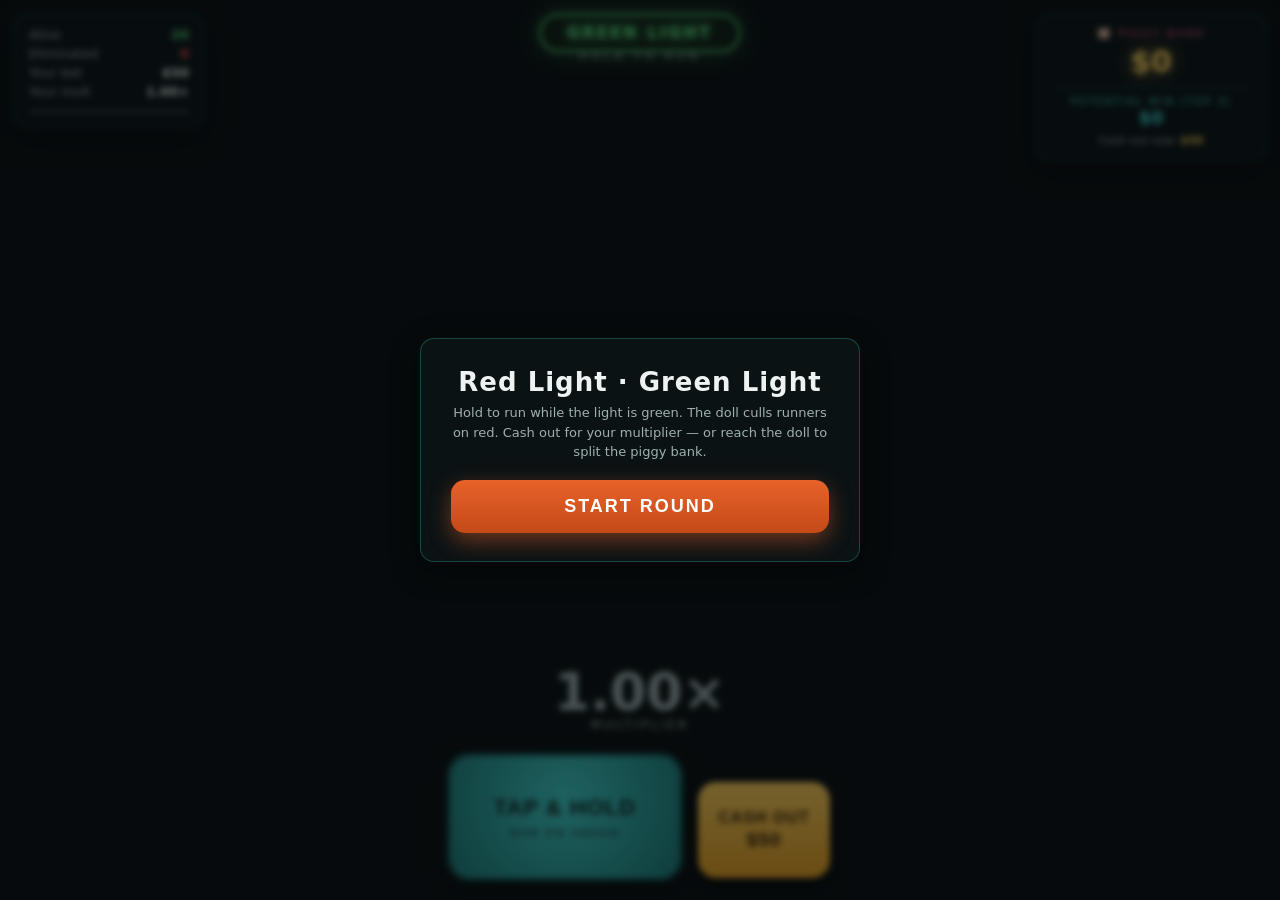
<file: redlight/index.html>
<!DOCTYPE html>
<html lang="en">
<head>
<meta charset="UTF-8">
<meta name="viewport" content="width=device-width, initial-scale=1.0, maximum-scale=1.0, user-scalable=no">
<title>Red Light · Green Light</title>
<style>
  :root {
    --teal-sky-top: #2b4a4f;
    --teal-sky-bot: #6f8c84;
    --tan-far: #b89a6a;
    --tan-near: #6e5a3c;
    --orange: #e8622a;
    --pink: #e85a8a;
    --teal-accent: #3fd0c9;
    --ink: #11181b;
    --panel: rgba(14, 22, 24, 0.82);
    --panel-border: rgba(63, 208, 201, 0.28);
    --text: #eef3f2;
    --text-dim: #9fb0ae;
    --gold: #ffcf5c;
    --green: #58d979;
    --red: #ff4d4d;
  }
  * { box-sizing: border-box; margin: 0; padding: 0; }
  html, body {
    width: 100%; height: 100%; overflow: hidden;
    background: #0a0f10; color: var(--text);
    font-family: 'Trebuchet MS', 'Segoe UI', system-ui, sans-serif;
    -webkit-user-select: none; user-select: none; touch-action: none;
  }
  #stage { position: fixed; inset: 0; }
  #field { position: absolute; inset: 0; width: 100%; height: 100%; display: block; }

  #hud { position: absolute; inset: 0; pointer-events: none; }
  .panel {
    background: var(--panel); border: 1px solid var(--panel-border);
    border-radius: 14px; backdrop-filter: blur(6px);
    box-shadow: 0 8px 30px rgba(0,0,0,0.45);
  }

  /* Top banner (light state) */
  #banner {
    position: absolute; top: 14px; left: 50%; transform: translateX(-50%);
    padding: 8px 26px; border-radius: 999px; font-weight: 800;
    letter-spacing: 3px; font-size: 15px; text-transform: uppercase;
    border: 2px solid var(--green); color: var(--green);
    background: rgba(20,40,24,0.65); transition: all 0.12s ease;
    text-shadow: 0 0 12px currentColor; box-shadow: 0 0 24px rgba(88,217,121,0.35);
  }
  #banner.red {
    border-color: var(--red); color: #fff;
    background: rgba(80,16,16,0.85); box-shadow: 0 0 40px rgba(255,60,60,0.7);
    animation: bannerthrob 0.5s ease infinite;
  }
  @keyframes bannerthrob {
    0%,100% { box-shadow: 0 0 40px rgba(255,60,60,0.7); }
    50% { box-shadow: 0 0 64px rgba(255,40,40,0.95); }
  }
  /* atmospheric move/stop prompt under the banner (mood only) */
  #promptline {
    position: absolute; top: 50px; left: 50%; transform: translateX(-50%);
    font-size: 11px; letter-spacing: 4px; text-transform: uppercase;
    color: var(--text-dim); text-shadow: 0 1px 6px rgba(0,0,0,0.6);
    transition: color 0.15s ease; pointer-events: none;
  }
  #banner.red ~ #promptline { color: var(--red); text-shadow: 0 0 10px rgba(255,60,60,0.6); }

  /* Top-left stats cluster */
  #stats {
    position: absolute; top: 14px; left: 14px; padding: 12px 14px;
    display: grid; grid-template-columns: auto auto; gap: 4px 18px;
    font-size: 13px; min-width: 190px;
  }
  #stats .k { color: var(--text-dim); }
  #stats .v { text-align: right; font-weight: 700; font-variant-numeric: tabular-nums; }
  #stats .v.alive { color: var(--green); }
  #stats .v.dead { color: var(--red); }
  #stats .timerbar {
    grid-column: 1 / -1; height: 5px; border-radius: 3px; margin-top: 6px;
    background: rgba(255,255,255,0.12); overflow: hidden;
  }
  #stats .timerbar > i { display:block; height:100%; width:0%;
    background: linear-gradient(90deg, var(--teal-accent), var(--gold)); transition: width 0.1s linear; }

  /* Top-right piggy + potential */
  #jarbox {
    position: absolute; top: 14px; right: 14px; padding: 12px 16px; width: 230px;
    text-align: center;
  }
  #jarbox .jarlabel { font-size: 11px; letter-spacing: 2px; color: var(--pink); text-transform: uppercase; }
  #jar {
    margin: 4px auto 2px; font-size: 30px; font-weight: 900; color: var(--gold);
    font-variant-numeric: tabular-nums; text-shadow: 0 0 18px rgba(255,207,92,0.6);
  }
  #jarbox.pulse #jar { animation: jarpulse 0.4s ease; }
  @keyframes jarpulse { 0%{transform:scale(1)} 40%{transform:scale(1.2); color:#fff} 100%{transform:scale(1)} }
  #jarbox { transition: box-shadow 0.18s ease, border-color 0.18s ease; }
  #jarbox.flash {
    border-color: var(--gold);
    box-shadow: 0 0 0 2px rgba(255,207,92,0.5), 0 0 38px rgba(255,207,92,0.65), 0 8px 30px rgba(0,0,0,0.45);
  }
  #jarbox .divider { height:1px; background: var(--panel-border); margin: 8px 0; }
  #jarbox .potlabel { font-size: 10px; letter-spacing: 2px; color: var(--teal-accent); text-transform: uppercase; }
  #jarbox .potval { font-size: 18px; font-weight: 800; color: var(--teal-accent); font-variant-numeric: tabular-nums; }
  #jarbox .sub { font-size: 11px; color: var(--text-dim); margin-top: 6px; }
  #jarbox .sub b { color: var(--gold); }

  /* Multiplier hero (center-bottom over controls) */
  #multhero {
    position: absolute; bottom: 168px; left: 50%; transform: translateX(-50%);
    text-align: center; pointer-events: none;
  }
  #multhero .mv { font-size: 52px; font-weight: 900; line-height: 1;
    color: var(--gold); text-shadow: 0 0 26px rgba(255,207,92,0.55); font-variant-numeric: tabular-nums; }
  #multhero .ml { font-size: 12px; letter-spacing: 3px; color: var(--text-dim); text-transform: uppercase; }
  #multhero.dim .mv { color: var(--text-dim); text-shadow:none; }

  /* Controls */
  #controls {
    position: absolute; bottom: 22px; left: 50%; transform: translateX(-50%);
    display: flex; align-items: flex-end; gap: 18px; pointer-events: auto;
  }
  #holdpad {
    width: 230px; height: 122px; border-radius: 20px; border: none;
    background: radial-gradient(circle at 50% 35%, #3fd0c9, #1d7e7a);
    color: #06201f; font-size: 22px; font-weight: 900; letter-spacing: 1px;
    box-shadow: 0 0 0 4px rgba(63,208,201,0.25), 0 10px 24px rgba(0,0,0,0.5);
    cursor: pointer; transition: transform 0.06s ease, box-shadow 0.1s ease;
    text-shadow: 0 1px 0 rgba(255,255,255,0.3);
  }
  #holdpad .hint { display:block; font-size: 11px; font-weight:700; letter-spacing:2px; opacity:0.7; margin-top:6px; }
  #holdpad.held {
    transform: translateY(4px) scale(0.98);
    background: radial-gradient(circle at 50% 35%, #6effe9, #2ba7a0);
    box-shadow: 0 0 0 6px rgba(110,255,233,0.45), 0 0 40px rgba(63,208,201,0.6), inset 0 4px 14px rgba(0,0,0,0.3);
  }
  #cashout {
    width: 132px; height: 96px; border-radius: 18px; border: none;
    background: linear-gradient(180deg, #ffcf5c, #e8a020);
    color: #2a1a00; font-size: 16px; font-weight: 900; letter-spacing: 1px;
    box-shadow: 0 8px 20px rgba(0,0,0,0.5); cursor: pointer;
    display:flex; flex-direction:column; align-items:center; justify-content:center; gap:2px;
  }
  #cashout .cv { font-size: 19px; font-variant-numeric: tabular-nums; }
  #controls button:disabled { filter: grayscale(0.7) brightness(0.55); cursor: default; box-shadow:none; }

  /* Start / round-over panel */
  #overlay {
    position: absolute; inset: 0; display: flex; align-items: center; justify-content: center;
    background: rgba(5,9,10,0.55); backdrop-filter: blur(3px); pointer-events: auto;
  }
  #overlay.hidden { display: none; }
  #card {
    width: min(440px, 88vw); padding: 28px 30px; text-align: center;
  }
  #card h1 { font-size: 26px; letter-spacing: 1px; margin-bottom: 6px; }
  #card .outcome { font-size: 30px; font-weight: 900; margin: 10px 0; }
  #card .outcome.win { color: var(--green); text-shadow: 0 0 20px rgba(88,217,121,0.5); }
  #card .outcome.lose { color: var(--red); }
  #card .breakdown {
    text-align: left; font-size: 13px; color: var(--text-dim); margin: 14px 0 18px;
    border-top: 1px solid var(--panel-border); padding-top: 12px;
  }
  #card .breakdown .row { display:flex; justify-content:space-between; padding: 3px 0; }
  #card .breakdown .row b { color: var(--text); font-variant-numeric: tabular-nums; }
  #card .sub { font-size: 13px; color: var(--text-dim); margin-bottom: 18px; line-height:1.5; }
  #startbtn {
    width: 100%; padding: 16px; border: none; border-radius: 14px;
    background: linear-gradient(180deg, var(--orange), #c44a18);
    color: #fff; font-size: 18px; font-weight: 900; letter-spacing: 2px;
    cursor: pointer; text-transform: uppercase; box-shadow: 0 8px 22px rgba(232,98,42,0.45);
  }
  #startbtn:hover { filter: brightness(1.08); }

  /* RTP Lab debug panel */
  #rtplab {
    position: absolute; top: 50%; left: 50%; transform: translate(-50%,-50%);
    width: min(460px, 92vw); padding: 18px 20px; pointer-events: auto; z-index: 5;
  }
  #rtplab.hidden { display: none; }
  #rtplab .rtphead {
    display:flex; justify-content:space-between; align-items:center;
    font-size: 17px; font-weight: 800; letter-spacing: 1px; color: var(--teal-accent);
  }
  #rtplab .rtpclose { cursor:pointer; color: var(--text-dim); font-size:15px; }
  #rtplab .rtpclose:hover { color: var(--text); }
  #rtplab .rtphint { font-size: 11px; color: var(--text-dim); margin: 6px 0 12px; line-height:1.4; }
  #rtplab .rtpbtns { display:flex; gap:10px; margin-bottom: 12px; }
  #rtplab .rtprun {
    flex:1; padding: 11px; border:none; border-radius: 10px; cursor:pointer;
    background: linear-gradient(180deg, #3fd0c9, #1d7e7a); color:#06201f;
    font-weight: 800; letter-spacing: 1px; font-size: 13px;
  }
  #rtplab .rtprun:hover { filter: brightness(1.08); }
  #rtplab .rtprun:disabled { filter: grayscale(0.6) brightness(0.6); cursor: default; }
  #rtplab .rtpstatus {
    font-size: 12px; color: var(--gold); min-height: 18px; margin-bottom: 10px;
    font-variant-numeric: tabular-nums;
  }
  #rtplab .rtpgrid {
    display:grid; grid-template-columns: auto auto; gap: 4px 14px;
    font-size: 14px; padding: 10px 0; border-top:1px solid var(--panel-border);
    border-bottom:1px solid var(--panel-border);
  }
  #rtplab .rtpgrid .k { color: var(--text-dim); }
  #rtplab .rtpgrid .v { text-align:right; font-weight:800; font-variant-numeric: tabular-nums; color: var(--text); }
  #rtplab .rtpgrid .v.good { color: var(--green); }
  #rtplab .rtpgrid .v.bad { color: var(--red); }
  #rtplab .rtphlabel { font-size: 10px; letter-spacing:1px; color: var(--text-dim); text-transform:uppercase; margin: 12px 0 6px; }
  #rtplab .rtphist {
    display:flex; align-items:flex-end; gap:2px; height: 84px;
    padding: 4px; background: rgba(0,0,0,0.25); border-radius: 8px;
  }
  #rtplab .rtphist .bar { flex:1; background: linear-gradient(180deg, var(--gold), var(--orange)); border-radius:2px 2px 0 0; min-height:1px; position:relative; }
  #rtplab .rtphist .bar.zero { background: linear-gradient(180deg, #6a4a4a, #3a2222); }
  #rtplab .rtphist .bar > i {
    position:absolute; top:-13px; left:0; right:0; text-align:center;
    font-size: 8px; color: var(--text-dim); font-style:normal;
  }
  #rtplab .rtpfoot { font-size: 10px; color: var(--text-dim); text-align:center; margin-top: 12px; }
  #rtplab .rtpfoot b { color: var(--teal-accent); }
</style>
</head>
<body>
<div id="stage">
  <canvas id="field"></canvas>
  <div id="hud">
    <div id="banner" class="panel">Green Light</div>
    <div id="promptline">Hold to run</div>

    <div id="stats" class="panel">
      <span class="k">Alive</span><span class="v alive" id="s-alive">20</span>
      <span class="k">Eliminated</span><span class="v dead" id="s-dead">0</span>
      <span class="k">Your bet</span><span class="v" id="s-bet">$50</span>
      <span class="k">Your mult</span><span class="v" id="s-mult">1.00×</span>
      <div class="timerbar"><i id="s-timer"></i></div>
    </div>

    <div id="jarbox" class="panel">
      <div class="jarlabel">🐷 Piggy Bank</div>
      <div id="jar">$0</div>
      <div class="divider"></div>
      <div class="potlabel">Potential Win (Top 3)</div>
      <div class="potval" id="pot">$0</div>
      <div class="sub">Cash out now: <b id="cashnow">$50</b></div>
    </div>

    <div id="multhero" class="dim">
      <div class="mv" id="hero-mult">1.00×</div>
      <div class="ml">Multiplier</div>
    </div>

    <div id="controls">
      <button id="holdpad">TAP &amp; HOLD<span class="hint">RUN ON GREEN</span></button>
      <button id="cashout">CASH OUT<span class="cv" id="cashout-v">$50</span></button>
    </div>

    <div id="rtplab" class="panel hidden">
      <div class="rtphead">
        <span>🧪 RTP Lab</span>
        <span class="rtpclose" id="rtpclose">✕</span>
      </div>
      <p class="rtphint">Monte-Carlo over the deterministic engine. Target RTP ≈ 0.975, avg finishers ≈ 3.</p>
      <div class="rtpbtns">
        <button class="rtprun" data-n="10000">Run 10,000</button>
        <button class="rtprun" data-n="50000">Run 50,000</button>
      </div>
      <div id="rtpstatus" class="rtpstatus">Press a button to run.</div>
      <div class="rtpgrid">
        <span class="k">Realized RTP</span><span class="v" id="rtp-rtp">—</span>
        <span class="k">Avg finishers</span><span class="v" id="rtp-fin">—</span>
        <span class="k">Rounds</span><span class="v" id="rtp-n">—</span>
      </div>
      <div class="rtphlabel">Payout multiple (payout ÷ wagered) per round</div>
      <div id="rtphist" class="rtphist"></div>
      <div class="rtpfoot">Toggle with <b>`</b> (backtick)</div>
    </div>

    <div id="overlay">
      <div id="card" class="panel">
        <h1>Red Light · Green Light</h1>
        <p class="sub">Hold to run while the light is green. The doll culls runners on red.
          Cash out for your multiplier — or reach the doll to split the piggy bank.</p>
        <button id="startbtn">Start Round</button>
      </div>
    </div>
  </div>
</div>

<script type="module">
import { createRound, stepRound, simulateRound, runMonteCarlo, CONFIG } from './game.js';

// ─── Canvas setup (DPR-aware, resize-aware) ──────────────────────────────
const canvas = document.getElementById('field');
const ctx = canvas.getContext('2d');
let W = 0, H = 0, DPR = 1;
function resize() {
  DPR = Math.min(window.devicePixelRatio || 1, 2);
  W = window.innerWidth; H = window.innerHeight;
  canvas.width = Math.floor(W * DPR);
  canvas.height = Math.floor(H * DPR);
  ctx.setTransform(DPR, 0, 0, DPR, 0, 0);
}
window.addEventListener('resize', resize);
resize();

// ─── Perspective projection ──────────────────────────────────────────────
// distance: 0 = start line (near/bottom/large), finishDistance = doll (far/top/small)
// lane: signed slot offset (centered around 0), spreads players horizontally.
const HORIZON_Y = () => H * 0.30;     // vanishing band / doll line
const NEAR_Y    = () => H * 0.94;     // start line at bottom
const NEAR_SPREAD = () => W * 0.46;   // half-width of lane fan at the near line
const FAR_SPREAD  = () => W * 0.052;  // half-width at the doll
const LANE_HALF = 5;                  // lanes span -5..+5

function project(distance, lane) {
  const t = Math.max(0, Math.min(1, distance / CONFIG.finishDistance));
  // non-linear depth curve: things bunch up & shrink fast near the doll
  const depth = Math.pow(t, 1.55);
  const y = NEAR_Y() + (HORIZON_Y() - NEAR_Y()) * depth;
  const scale = 1.0 - 0.86 * depth;            // 1.0 near -> ~0.14 at doll
  const spread = NEAR_SPREAD() + (FAR_SPREAD() - NEAR_SPREAD()) * depth;
  const x = W / 2 + (lane / LANE_HALF) * spread;
  return { x, y, scale };
}

// ─── Static scene ────────────────────────────────────────────────────────
function drawSky() {
  const g = ctx.createLinearGradient(0, 0, 0, HORIZON_Y() + 40);
  g.addColorStop(0, '#24403f');
  g.addColorStop(0.55, '#3a5852');
  g.addColorStop(1, '#7f9183');
  ctx.fillStyle = g;
  ctx.fillRect(0, 0, W, HORIZON_Y() + 40);
  // hazy sun glow behind doll
  const sun = ctx.createRadialGradient(W/2, HORIZON_Y()-10, 8, W/2, HORIZON_Y()-10, H*0.34);
  sun.addColorStop(0, 'rgba(230,210,160,0.34)');
  sun.addColorStop(1, 'rgba(230,210,160,0)');
  ctx.fillStyle = sun;
  ctx.fillRect(0, 0, W, HORIZON_Y() + 80);
}

function drawField() {
  const hy = HORIZON_Y();
  const g = ctx.createLinearGradient(0, hy, 0, H);
  g.addColorStop(0, '#b89a6a');
  g.addColorStop(0.5, '#917544');
  g.addColorStop(1, '#5e4a2e');
  ctx.fillStyle = g;
  ctx.fillRect(0, hy, W, H - hy);

  // subtle dusty mottling
  ctx.save();
  ctx.globalAlpha = 0.05;
  ctx.fillStyle = '#3a2c16';
  for (let i = 0; i < 26; i++) {
    const d = (i * 4.1) % CONFIG.finishDistance;
    const p = project(d, ((i * 7) % 11) - 5);
    ctx.beginPath();
    ctx.ellipse(p.x, p.y, 70 * p.scale + 6, 12 * p.scale + 2, 0, 0, Math.PI*2);
    ctx.fill();
  }
  ctx.restore();

  // converging lane lines
  ctx.strokeStyle = 'rgba(245,235,210,0.16)';
  ctx.lineWidth = 1.5;
  for (let lane = -LANE_HALF; lane <= LANE_HALF; lane++) {
    const a = project(0, lane), b = project(CONFIG.finishDistance, lane);
    ctx.beginPath(); ctx.moveTo(a.x, a.y); ctx.lineTo(b.x, b.y); ctx.stroke();
  }

  // start line (near) — thick warm bar
  const sa = project(0, -LANE_HALF), sb = project(0, LANE_HALF);
  ctx.strokeStyle = 'rgba(255,240,210,0.55)'; ctx.lineWidth = 6;
  ctx.beginPath(); ctx.moveTo(sa.x, sa.y); ctx.lineTo(sb.x, sb.y); ctx.stroke();

  // finish line (under doll)
  const fa = project(CONFIG.finishDistance, -LANE_HALF), fb = project(CONFIG.finishDistance, LANE_HALF);
  ctx.strokeStyle = 'rgba(232,90,138,0.7)'; ctx.lineWidth = 3;
  ctx.beginPath(); ctx.moveTo(fa.x, fa.y); ctx.lineTo(fb.x, fb.y); ctx.stroke();
}

function drawTree() {
  // dead-tree silhouette, off to the left near the horizon
  const baseX = W * 0.16, baseY = HORIZON_Y() + 6, hgt = H * 0.30;
  ctx.save();
  ctx.strokeStyle = '#1c1408'; ctx.fillStyle = '#1c1408';
  ctx.lineCap = 'round';
  function limb(x, y, ang, len, w) {
    if (len < 6) return;
    const x2 = x + Math.cos(ang) * len, y2 = y - Math.sin(ang) * len;
    ctx.lineWidth = w; ctx.beginPath(); ctx.moveTo(x, y); ctx.lineTo(x2, y2); ctx.stroke();
    limb(x2, y2, ang + 0.5, len * 0.68, w * 0.66);
    limb(x2, y2, ang - 0.45, len * 0.66, w * 0.66);
    if (len > 30) limb(x2, y2, ang + 0.05, len * 0.7, w * 0.7);
  }
  limb(baseX, baseY, Math.PI/2 + 0.04, hgt * 0.5, 11);
  ctx.restore();
}

function drawDoll(turn) {
  // turn: 0 = facing away (green), 1 = facing the players (red). Eased in render().
  turn = Math.max(0, Math.min(1, turn));
  const turned = turn > 0.5;
  const p = project(CONFIG.finishDistance, 0);
  const cx = p.x, baseY = p.y - 4;
  const dollH = Math.max(96, H * 0.20);   // doll height in px (~16% of viewport)
  const unit = dollH / 7;                 // body unit (head-to-toe ~7 units)
  ctx.save();
  ctx.translate(cx, baseY);
  // squash horizontally as she rotates through 90° (mid-turn = thin), giving the
  // snap-around read instead of an instant flip.
  const squash = 0.35 + 0.65 * Math.abs(turn * 2 - 1);
  ctx.scale(squash, 1);

  // shadow
  ctx.fillStyle = 'rgba(0,0,0,0.25)';
  ctx.beginPath(); ctx.ellipse(0, 0, unit*1.5, unit*0.4, 0, 0, Math.PI*2); ctx.fill();

  // legs
  ctx.strokeStyle = '#d8b48a'; ctx.lineWidth = unit*0.42; ctx.lineCap = 'round';
  ctx.beginPath(); ctx.moveTo(-unit*0.45, -unit*0.2); ctx.lineTo(-unit*0.45, -unit*2.2); ctx.stroke();
  ctx.beginPath(); ctx.moveTo(unit*0.45, -unit*0.2); ctx.lineTo(unit*0.45, -unit*2.2); ctx.stroke();

  // dress (orange)
  ctx.fillStyle = '#e8622a';
  ctx.beginPath();
  ctx.moveTo(-unit*0.5, -unit*2.0);
  ctx.lineTo(unit*0.5, -unit*2.0);
  ctx.lineTo(unit*1.35, -unit*2.0 - unit*0.1);
  ctx.lineTo(unit*0.55, -unit*5.0);
  ctx.lineTo(-unit*0.55, -unit*5.0);
  ctx.lineTo(-unit*1.35, -unit*2.0 - unit*0.1);
  ctx.closePath(); ctx.fill();
  // dress shading
  ctx.fillStyle = 'rgba(150,40,10,0.28)';
  ctx.beginPath();
  ctx.moveTo(0,-unit*2.0); ctx.lineTo(unit*1.35,-unit*2.1); ctx.lineTo(unit*0.55,-unit*5.0); ctx.lineTo(0,-unit*5.0);
  ctx.closePath(); ctx.fill();

  // arms
  ctx.strokeStyle = '#f0d2a8'; ctx.lineWidth = unit*0.30;
  ctx.beginPath(); ctx.moveTo(-unit*0.9,-unit*4.5); ctx.lineTo(-unit*1.3,-unit*3.3); ctx.stroke();
  ctx.beginPath(); ctx.moveTo(unit*0.9,-unit*4.5); ctx.lineTo(unit*1.3,-unit*3.3); ctx.stroke();

  // neck + head (pale)
  ctx.fillStyle = '#f3dcbb';
  ctx.fillRect(-unit*0.22, -unit*5.4, unit*0.44, unit*0.5);
  ctx.beginPath(); ctx.arc(0, -unit*6.2, unit*0.95, 0, Math.PI*2); ctx.fill();

  // hair / pigtails (dark brown)
  ctx.fillStyle = '#2a1c0e';
  ctx.beginPath(); ctx.arc(0,-unit*6.45, unit*0.98, Math.PI*1.05, Math.PI*1.95); ctx.fill();
  ctx.beginPath(); ctx.ellipse(-unit*1.05,-unit*6.2, unit*0.4, unit*0.7, 0,0,Math.PI*2); ctx.fill();
  ctx.beginPath(); ctx.ellipse(unit*1.05,-unit*6.2, unit*0.4, unit*0.7, 0,0,Math.PI*2); ctx.fill();

  // face — eyes face forward (toward camera/players) on RED, away on green
  if (turned) {
    // glowing red eyes — the muzzles. Hotter the more she's locked on.
    const glow = Math.max(0, turn * 2 - 1);              // 0 at half-turn → 1 fully faced
    ctx.save();
    ctx.shadowColor = 'rgba(255,40,30,0.95)';
    ctx.shadowBlur = unit * (0.5 + glow * 1.4);
    ctx.fillStyle = `rgb(255,${Math.round(70 - 50*glow)},${Math.round(50 - 35*glow)})`;
    ctx.beginPath(); ctx.arc(-unit*0.34,-unit*6.2, unit*0.15, 0, Math.PI*2); ctx.fill();
    ctx.beginPath(); ctx.arc(unit*0.34,-unit*6.2, unit*0.15, 0, Math.PI*2); ctx.fill();
    ctx.restore();
    // hot pinpoint pupils
    ctx.fillStyle = '#fff2c0';
    ctx.beginPath(); ctx.arc(-unit*0.34,-unit*6.2, unit*0.05, 0, Math.PI*2); ctx.fill();
    ctx.beginPath(); ctx.arc(unit*0.34,-unit*6.2, unit*0.05, 0, Math.PI*2); ctx.fill();
    ctx.strokeStyle = '#b03020'; ctx.lineWidth = unit*0.07;
    ctx.beginPath(); ctx.arc(0,-unit*5.85, unit*0.22, 0.1, Math.PI-0.1); ctx.stroke();
  } else {
    // back of head — bun
    ctx.fillStyle = '#22160a';
    ctx.beginPath(); ctx.arc(0,-unit*6.2, unit*0.5, 0, Math.PI*2); ctx.fill();
  }
  ctx.restore();
}

// ─── Avatars ─────────────────────────────────────────────────────────────
const PLAYER_TINTS = [];
function tintFor(id) {
  if (PLAYER_TINTS[id]) return PLAYER_TINTS[id];
  const hue = (id * 47 + 20) % 360;
  PLAYER_TINTS[id] = { body: `hsl(${hue},58%,52%)`, dark: `hsl(${hue},55%,34%)` };
  return PLAYER_TINTS[id];
}

function drawAvatar(p) {
  const pr = project(p.distance, p.lane);
  const s = pr.scale;
  const h = 56 * s;                 // figure height
  const w = 20 * s;
  const x = pr.x, y = pr.y;
  const tint = tintFor(p.id);
  const isShot = p.status === 'eliminated';
  const isTimeout = p.status === 'timedout';
  // A shot player stays standing — frozen, caught moving — until their eye-bullet
  // lands and stamps deathT; ONLY THEN do they collapse. Timed-out players (never
  // shot) just drop. This is what makes the mass death stagger instead of snap.
  const dead = isTimeout || (isShot && p.deathT != null);
  const cashed = p.status === 'cashed';
  const finished = p.status === 'finished';

  ctx.save();

  // ground shadow
  ctx.fillStyle = 'rgba(0,0,0,0.22)';
  ctx.beginPath(); ctx.ellipse(x, y, w*0.7, w*0.26, 0, 0, Math.PI*2); ctx.fill();

  if (dead) {
    // collapse: flop from standing (90°) down to flat (0°) over ~0.45s, with a
    // small overshoot bounce; the × fades in as the body settles.
    const age = (p.deathT != null) ? (animClock - p.deathT) : 1;
    const fall = Math.min(1, age / 0.45);
    const eased = 1 - Math.pow(1 - fall, 3);               // easeOutCubic
    const bounce = fall < 1 ? Math.sin(fall * Math.PI) * 0.12 : 0;
    const upright = (1 - eased);                           // 1 = standing, 0 = flat
    ctx.translate(x, y);
    // a little death pop on the first couple frames
    if (age < 0.12) {
      ctx.globalAlpha = 1;
      ctx.fillStyle = 'rgba(255,80,80,0.5)';
      ctx.beginPath(); ctx.arc(0, -h*0.4, (h*0.5) * (age/0.12) + 4, 0, Math.PI*2); ctx.fill();
    }
    ctx.globalAlpha = 0.85;
    // interpolate body orientation: standing (leaning) -> flat ellipse
    const bodyAng = upright * (Math.PI/2) + bounce;        // radians of "lean"
    ctx.save();
    ctx.rotate(-bodyAng);
    ctx.fillStyle = tint.dark;
    ctx.beginPath(); ctx.ellipse(0, -h*0.12, h*0.42, w*0.34, 0, 0, Math.PI*2); ctx.fill();
    ctx.fillStyle = '#e8d8c0';
    ctx.beginPath(); ctx.arc(h*0.42, -h*0.12, w*0.34, 0, Math.PI*2); ctx.fill();
    ctx.restore();
    // red × fades in once mostly down
    ctx.globalAlpha = Math.max(0, (fall - 0.4) / 0.6);
    ctx.strokeStyle = '#ff3b3b'; ctx.lineWidth = Math.max(2, 3*s); ctx.lineCap='round';
    const xs = Math.max(7, h*0.28);
    ctx.beginPath(); ctx.moveTo(-xs*0.4, -h*0.12-xs*0.5); ctx.lineTo(-xs*0.4+xs, -h*0.12+xs*0.5);
    ctx.moveTo(-xs*0.4+xs, -h*0.12-xs*0.5); ctx.lineTo(-xs*0.4, -h*0.12+xs*0.5); ctx.stroke();
    ctx.restore();
    return;
  }

  // human glow ring
  if (p.isHuman) {
    ctx.save();
    ctx.shadowColor = 'rgba(63,208,201,0.9)'; ctx.shadowBlur = 22*s + 8;
    ctx.strokeStyle = 'rgba(63,208,201,0.9)'; ctx.lineWidth = Math.max(2, 3*s);
    ctx.beginPath(); ctx.ellipse(x, y, w*0.95, w*0.36, 0, 0, Math.PI*2); ctx.stroke();
    ctx.restore();
  }
  // finisher gold halo
  if (finished) {
    ctx.save();
    ctx.shadowColor = 'rgba(255,207,92,0.9)'; ctx.shadowBlur = 20*s + 6;
    ctx.strokeStyle = 'rgba(255,207,92,0.95)'; ctx.lineWidth = Math.max(2, 2.5*s);
    ctx.beginPath(); ctx.arc(x, y - h*0.85, w*0.55, 0, Math.PI*2); ctx.stroke();
    ctx.restore();
  }

  ctx.translate(x, y);
  ctx.globalAlpha = cashed ? 0.6 : 1;

  // legs — gait amplitude eases toward the moving target so a stop winds the
  // stride down and a start winds it up, instead of snapping on/off on a dime.
  ctx.strokeStyle = tint.dark; ctx.lineWidth = Math.max(1.5, w*0.22); ctx.lineCap='round';
  if (p._gait === undefined) p._gait = p.moving ? 1 : 0;
  p._gait += ((p.moving ? 1 : 0) - p._gait) * Math.min(1, lastDT * 9);
  const stride = Math.sin(animClock*8 + p.id) * w*0.3 * p._gait;
  ctx.beginPath(); ctx.moveTo(-w*0.18, -h*0.30); ctx.lineTo(-w*0.18 - stride, 0); ctx.stroke();
  ctx.beginPath(); ctx.moveTo(w*0.18, -h*0.30); ctx.lineTo(w*0.18 + stride, 0); ctx.stroke();

  // body
  ctx.fillStyle = cashed ? '#5a6e6c' : tint.body;
  roundRect(-w*0.4, -h*0.78, w*0.8, h*0.52, w*0.25); ctx.fill();
  // rim light (warm)
  ctx.fillStyle = 'rgba(255,210,150,0.22)';
  roundRect(w*0.06, -h*0.78, w*0.34, h*0.52, w*0.2); ctx.fill();

  // head
  ctx.fillStyle = '#f0dcc2';
  ctx.beginPath(); ctx.arc(0, -h*0.88, w*0.32, 0, Math.PI*2); ctx.fill();

  // cashed = teal checkmark badge
  if (cashed) {
    ctx.strokeStyle = '#3fd0c9'; ctx.lineWidth = Math.max(1.5,2*s); ctx.lineCap='round';
    ctx.beginPath(); ctx.moveTo(-w*0.2,-h*0.5); ctx.lineTo(-w*0.02,-h*0.34); ctx.lineTo(w*0.28,-h*0.66); ctx.stroke();
  }

  ctx.restore();

  // label: name + multiplier (only when reasonably large / important)
  if (s > 0.30 || p.isHuman) {
    ctx.save();
    const fs = Math.max(9, 12 * s);
    ctx.font = `700 ${fs}px 'Trebuchet MS', sans-serif`;
    ctx.textAlign = 'center';
    const label = `${p.name} ${p.multiplier.toFixed(2)}×`;
    const ly = y - h - 6 - (finished ? w*0.7 : 0);
    ctx.lineWidth = 3; ctx.strokeStyle = 'rgba(0,0,0,0.6)';
    ctx.strokeText(label, x, ly);
    ctx.fillStyle = p.isHuman ? '#7af0e8' : (finished ? '#ffcf5c' : '#eef3f2');
    ctx.fillText(label, x, ly);
    ctx.restore();
  }
}

function roundRect(x, y, w, h, r) {
  ctx.beginPath();
  ctx.moveTo(x+r, y);
  ctx.arcTo(x+w, y, x+w, y+h, r);
  ctx.arcTo(x+w, y+h, x, y+h, r);
  ctx.arcTo(x, y+h, x, y, r);
  ctx.arcTo(x, y, x+w, y, r);
  ctx.closePath();
}

// ─── Lane assignment (stable per player) ─────────────────────────────────
function assignLanes(state) {
  // spread 20 players across lanes -5..+5; keep stable across ticks
  const n = state.players.length;
  state.players.forEach((p, i) => {
    if (p.lane === undefined) {
      // deterministic-ish spread: interleave so neighbors aren't adjacent
      const frac = i / Math.max(1, n - 1); // 0..1 (guard n===1)
      p.lane = (frac * 2 - 1) * LANE_HALF; // -5..+5
    }
  });
}

// ─── Sound hook (no-op) ──────────────────────────────────────────────────
function playSound(/* name */) { /* no-op hook for future audio */ }

// ─── Cash-drain particle pool (bills + coins) ────────────────────────────
// Particles arc from a dying avatar toward the piggy jar over ~0.8s, with
// easing, gravity wobble, and rotation. This is the hero VFX moment.
const DRAIN_DUR = 0.8;                 // seconds per particle flight
const particles = [];                  // active particle pool
let lastDT = 1 / 60;

function piggyScreenPos() {
  // center of the jar widget, in CSS px (canvas uses CSS px after DPR transform)
  const jb = el('jarbox').getBoundingClientRect();
  return { x: jb.left + jb.width * 0.5, y: jb.top + jb.height * 0.52 };
}

function spawnCashDrain(from, to, amount) {
  // particle count scales (gently) with the cash amount, clamped for perf
  const count = Math.max(7, Math.min(16, Math.round(amount / 7)));
  for (let i = 0; i < count; i++) {
    const isCoin = Math.random() < 0.42;
    // eruption: each particle bursts out of the body before homing on the jar
    const eruptAng = -Math.PI / 2 + (Math.random() - 0.5) * 2.2;
    const eruptSpd = 60 + Math.random() * 140;
    particles.push({
      x0: from.x, y0: from.y,
      // a control point above & toward the jar gives the arc its lob
      cx: (from.x + to.x) / 2 + (Math.random() - 0.5) * 120,
      cy: Math.min(from.y, to.y) - (90 + Math.random() * 120),
      tx: to.x + (Math.random() - 0.5) * 26,
      ty: to.y + (Math.random() - 0.5) * 20,
      vx: Math.cos(eruptAng) * eruptSpd,    // initial eruption velocity (eased out)
      vy: Math.sin(eruptAng) * eruptSpd,
      t: -Math.random() * 0.12,             // small stagger so the burst trails
      dur: DRAIN_DUR * (0.85 + Math.random() * 0.3),
      rot: Math.random() * Math.PI * 2,
      spin: (Math.random() - 0.5) * 14,
      size: isCoin ? (7 + Math.random() * 4) : (10 + Math.random() * 6),
      isCoin,
      flip: Math.random() * Math.PI * 2,
      flipSpd: 6 + Math.random() * 6,
    });
  }
}

function updateParticles(dt) {
  for (let i = particles.length - 1; i >= 0; i--) {
    const p = particles[i];
    p.t += dt;
    if (p.t >= p.dur) {
      particles.splice(i, 1);
      jarArrivals++;            // signal a coin landed → pulse the jar
      continue;
    }
    p.rot += p.spin * dt;
    p.flip += p.flipSpd * dt;
  }
}

function easeInOutCubic(x) {
  return x < 0.5 ? 4 * x * x * x : 1 - Math.pow(-2 * x + 2, 3) / 2;
}

function drawParticles() {
  for (const p of particles) {
    if (p.t < 0) continue;
    const raw = p.t / p.dur;
    const e = easeInOutCubic(Math.max(0, Math.min(1, raw)));
    // quadratic bezier (start → control → jar) for the lobbed arc
    const mt = 1 - e;
    let x = mt * mt * p.x0 + 2 * mt * e * p.cx + e * e * p.tx;
    let y = mt * mt * p.y0 + 2 * mt * e * p.cy + e * e * p.ty;
    // eruption burst dominates the first ~15% then fades, plus gravity wobble
    const burst = Math.max(0, 0.15 - raw) / 0.15;
    x += p.vx * raw * burst;
    y += p.vy * raw * burst + Math.sin(p.flip * 0.5) * 4;
    const fade = raw > 0.85 ? (1 - raw) / 0.15 : 1;
    const sz = p.size * (1 - 0.35 * e);

    ctx.save();
    ctx.translate(x, y);
    ctx.globalAlpha = Math.max(0, fade);
    if (p.isCoin) {
      // glinting coin — squash on flip axis to fake a spinning disc
      const sq = Math.abs(Math.cos(p.flip));
      ctx.scale(1, 0.35 + 0.65 * sq);
      const g = ctx.createRadialGradient(-sz * 0.3, -sz * 0.3, 1, 0, 0, sz);
      g.addColorStop(0, '#fff6c8');
      g.addColorStop(0.5, '#ffcf5c');
      g.addColorStop(1, '#c98a18');
      ctx.fillStyle = g;
      ctx.beginPath(); ctx.arc(0, 0, sz, 0, Math.PI * 2); ctx.fill();
      ctx.strokeStyle = 'rgba(180,120,20,0.8)'; ctx.lineWidth = 1.2;
      ctx.stroke();
      // glint
      ctx.fillStyle = 'rgba(255,255,255,0.85)';
      ctx.beginPath(); ctx.arc(-sz * 0.32, -sz * 0.32, sz * 0.22, 0, Math.PI * 2); ctx.fill();
    } else {
      // tumbling bill
      ctx.rotate(p.rot);
      const flip = Math.cos(p.flip);
      ctx.scale(1, Math.max(0.25, Math.abs(flip)));
      const w = sz * 1.7, h = sz;
      ctx.fillStyle = flip > 0 ? '#7bd99a' : '#4ea874';
      roundRect(-w / 2, -h / 2, w, h, 2); ctx.fill();
      ctx.strokeStyle = 'rgba(20,70,40,0.55)'; ctx.lineWidth = 1; ctx.stroke();
      ctx.fillStyle = 'rgba(20,80,45,0.85)';
      ctx.beginPath(); ctx.arc(0, 0, h * 0.26, 0, Math.PI * 2); ctx.fill();
      ctx.fillStyle = 'rgba(220,255,235,0.7)';
      ctx.font = `700 ${Math.round(h * 0.5)}px sans-serif`;
      ctx.textAlign = 'center'; ctx.textBaseline = 'middle';
      ctx.fillText('$', 0, h * 0.04);
    }
    ctx.restore();
  }
}

// ─── Doll eye-bullets ─────────────────────────────────────────────────────
// On a red verdict the doll fires a glowing round at each victim from her eyes.
// IMPACT (not the verdict tick) is what drops the body + drains the cash, so a
// mass kill unspools over ~1–2s of staggered hits instead of snapping flat.
const bullets = [];

function dollEyePos() {
  const p = project(CONFIG.finishDistance, 0);
  const dollH = Math.max(96, H * 0.20);
  const unit = dollH / 7;
  return { x: p.x, y: (p.y - 4) - unit * 6.2 };   // between the eyes
}

function updateBullets(dt) {
  for (let i = bullets.length - 1; i >= 0; i--) {
    const b = bullets[i];
    b.t += dt;
    if (b.t < b.dur) continue;
    bullets.splice(i, 1);
    // impact → collapse + cash drain for this specific victim
    const p = state && state.players.find(pl => pl.id === b.targetId);
    if (p && p.deathT == null) {
      p.deathT = animClock;
      const pr = project(p.distance, p.lane);
      spawnCashDrain({ x: pr.x, y: pr.y - 18 * pr.scale }, piggyScreenPos(), p.bet);
    }
    shakeMag = Math.min(18, shakeMag + 5);
    redFlashAlpha = 0.9;
    playSound('hit');
  }
}

function drawBullets() {
  for (const b of bullets) {
    if (b.t < 0) continue;
    const e = Math.min(1, b.t / b.dur);
    const x = b.x0 + (b.tx - b.x0) * e;
    const y = b.y0 + (b.ty - b.y0) * e;
    const e2 = Math.max(0, e - 0.14);
    const x2 = b.x0 + (b.tx - b.x0) * e2;
    const y2 = b.y0 + (b.ty - b.y0) * e2;
    ctx.save();
    // tracer trail (fades back toward the eye)
    const g = ctx.createLinearGradient(x2, y2, x, y);
    g.addColorStop(0, 'rgba(255,60,30,0)');
    g.addColorStop(1, 'rgba(255,100,50,0.75)');
    ctx.strokeStyle = g; ctx.lineWidth = 2.4; ctx.lineCap = 'round';
    ctx.beginPath(); ctx.moveTo(x2, y2); ctx.lineTo(x, y); ctx.stroke();
    // hot round
    ctx.shadowColor = 'rgba(255,40,30,0.95)'; ctx.shadowBlur = 12;
    ctx.fillStyle = '#ff5a3c';
    ctx.beginPath(); ctx.arc(x, y, 3.2, 0, Math.PI * 2); ctx.fill();
    ctx.fillStyle = '#fff2c0';
    ctx.beginPath(); ctx.arc(x, y, 1.6, 0, Math.PI * 2); ctx.fill();
    ctx.restore();
  }
}

// ─── Render frame ────────────────────────────────────────────────────────
let animClock = 0;
let redFlashAlpha = 0;
let jarArrivals = 0;          // particle arrivals pending → jar pulse + total catch-up
let shakeMag = 0;             // current screen-shake magnitude (px)
let dollTurn = 0;             // 0 = facing away (green), 1 = facing players (red)
let dollTurnTarget = 0;
let bannerRedHold = 0;        // frames to hold the red banner past the tick
let prevRenderLight = 'green';// light the previous rendered frame saw (onset detect)
let onsetStrobe = 0;          // hard red strobe fired the frame red first appears

function render(state) {
  ctx.clearRect(0, 0, W, H);

  // ── instant red ONSET: the bots freeze the very tick red logic fires, so the
  // LIGHT has to read as red on that same frame — otherwise the doll is still
  // mid-turn while they're already stopped and it looks like the AI cheated. On
  // the onset frame we snap her fully around, punch the vignette, and strobe. ──
  if (state.light === 'red' && prevRenderLight !== 'red') {
    dollTurn = 1;            // she's already facing you the instant red hits
    redFlashAlpha = 1;       // vignette at full on the freeze frame
    onsetStrobe = 1;         // hard red flash
  }
  prevRenderLight = state.light;

  // ── ease the doll's head-turn toward its target. Red is an instant snap (above);
  // this only animates the soft turn-AWAY when green resumes. ──
  dollTurnTarget = state.light === 'red' ? 1 : 0;
  dollTurn += (dollTurnTarget - dollTurn) * Math.min(1, lastDT * 16);
  if (Math.abs(dollTurnTarget - dollTurn) < 0.01) dollTurn = dollTurnTarget;

  // ── screen shake: jitter the whole field while shakeMag is non-trivial ──
  ctx.save();
  if (shakeMag > 0.3) {
    const sx = (Math.random() - 0.5) * shakeMag;
    const sy = (Math.random() - 0.5) * shakeMag;
    ctx.translate(sx, sy);
    shakeMag *= 0.86;
  } else {
    shakeMag = 0;
  }

  drawSky();
  drawField();
  drawTree();
  drawDoll(dollTurn);

  // draw avatars sorted far->near so near ones overlap
  const order = state.players.slice().sort((a, b) => b.distance - a.distance);
  for (const p of order) drawAvatar(p);
  ctx.restore();

  // ── red flash vignette, intensity coupled to the doll's turn ──
  if (state.light === 'red') redFlashAlpha = Math.max(redFlashAlpha, 0.62);
  // also pulse with how far she's turned around (so the flash crests as she faces us)
  const vig = Math.max(redFlashAlpha, dollTurn * 0.5);
  if (vig > 0.01) {
    ctx.save();
    const v = ctx.createRadialGradient(W/2, H*0.55, H*0.12, W/2, H*0.55, H*0.92);
    v.addColorStop(0, 'rgba(255,40,40,0)');
    v.addColorStop(0.62, `rgba(255,30,30,${vig * 0.35})`);
    v.addColorStop(1, `rgba(190,8,8,${vig})`);
    ctx.fillStyle = v; ctx.fillRect(0, 0, W, H);
    // top/bottom red bars for a heavier "she's looking" mood
    ctx.fillStyle = `rgba(255,30,30,${vig * 0.18})`;
    ctx.fillRect(0, 0, W, H);
    ctx.restore();
    redFlashAlpha *= 0.90;
  }

  // ── onset strobe: a hard red wash on the freeze frame, gone in ~5 frames. This
  // is what makes "RED" unmistakable at the exact instant the bots stop. ──
  if (onsetStrobe > 0.02) {
    ctx.save();
    ctx.fillStyle = `rgba(255,36,30,${onsetStrobe * 0.5})`;
    ctx.fillRect(0, 0, W, H);
    ctx.restore();
    onsetStrobe *= 0.78;
  } else onsetStrobe = 0;

  // eye-bullets fly over the field, under the HUD cash particles
  drawBullets();
  // cash particles render on top of everything (they fly into the HUD jar)
  drawParticles();
}

// ─── HUD update ──────────────────────────────────────────────────────────
const el = (id) => document.getElementById(id);
const fmt = (n) => '$' + Math.round(n).toLocaleString();

let jarShown = 0;
function updateHUD(state) {
  const human = state.players.find(p => p.isHuman);
  const alive = state.players.filter(p => p.status === 'running').length;
  const dead = state.players.filter(p => p.status === 'eliminated' || p.status === 'timedout').length;

  el('s-alive').textContent = alive;
  el('s-dead').textContent = dead;
  el('s-bet').textContent = fmt(human.bet);
  el('s-mult').textContent = human.multiplier.toFixed(2) + '×';
  el('s-timer').style.width = Math.min(100, (state.tick / CONFIG.ticksPerRound) * 100) + '%';

  // banner — atmospheric mood, NOT a reaction cue. Hold RED briefly after the
  // tick so the "she turned" beat reads even between flash ticks.
  const banner = el('banner');
  if (state.light === 'red') bannerRedHold = 14;
  if (bannerRedHold > 0) {
    bannerRedHold--;
    banner.textContent = '◉  RED LIGHT  ◉';
    banner.classList.add('red');
    el('promptline').textContent = 'FREEZE — she is watching';
  } else {
    banner.textContent = 'GREEN LIGHT';
    banner.classList.remove('red');
    el('promptline').textContent = 'Hold to run';
  }

  // piggy jar (gross forfeits). The displayed total lags state.forfeits and is
  // pulled UP as cash particles ARRIVE (jarArrivals), so the bills visibly
  // "land" in the jar. Each arrival also pulses + flashes the widget.
  const jb = el('jarbox');
  const outstanding = state.forfeits - jarShown;
  if (jarArrivals > 0 && outstanding > 0.5) {
    // distribute the outstanding amount across the in-flight + just-arrived bills
    const denom = Math.max(1, particles.length + jarArrivals);
    const inc = outstanding * (jarArrivals / denom);
    jarShown += inc;
    jb.classList.remove('pulse'); void jb.offsetWidth; jb.classList.add('pulse');
    jb.classList.add('flash');
  } else if (particles.length === 0 && outstanding > 0.5) {
    // no particles in flight (e.g. forced state) — ease up so totals reconcile
    jarShown += outstanding * 0.3;
  }
  jarArrivals = 0;
  if (Math.abs(state.forfeits - jarShown) < 0.5) jarShown = state.forfeits;
  if (particles.length === 0 && jb.classList.contains('flash')) jb.classList.remove('flash');
  el('jar').textContent = fmt(jarShown);

  // potential win (top-3 net projection)
  const projectedFinishers = Math.max(1,
    state.players.filter(p => p.status === 'running' && p.wantsFinish).length);
  const netPot = Math.max(0, (state.prizePool - state.baseMultSoFar) / projectedFinishers);
  el('pot').textContent = fmt(netPot);

  // cash-out / cash-now values
  const cashVal = human.bet * human.multiplier;
  el('cashnow').textContent = fmt(cashVal);
  el('cashout-v').textContent = fmt(cashVal);

  // multiplier hero
  el('hero-mult').textContent = human.multiplier.toFixed(2) + '×';
  el('multhero').classList.toggle('dim', human.status !== 'running');

  // disable controls when human terminal
  const terminal = human.status !== 'running';
  el('holdpad').disabled = terminal;
  el('cashout').disabled = terminal;
}

// ─── Input state ─────────────────────────────────────────────────────────
const input = { holding: false, cashOut: false };
const holdpad = el('holdpad');
const cashoutBtn = el('cashout');

function press(e) { if (holdpad.disabled) return; input.holding = true; holdpad.classList.add('held'); e.preventDefault(); }
function release(e) { input.holding = false; holdpad.classList.remove('held'); if (e) e.preventDefault(); }
holdpad.addEventListener('pointerdown', press);
holdpad.addEventListener('pointerup', release);
holdpad.addEventListener('pointerleave', release);
holdpad.addEventListener('pointercancel', release);
// keyboard convenience: space = hold
window.addEventListener('keydown', (e) => { if (e.code === 'Space' && !e.repeat) { input.holding = !holdpad.disabled; holdpad.classList.toggle('held', input.holding); e.preventDefault(); } });
window.addEventListener('keyup', (e) => { if (e.code === 'Space') release(); });

cashoutBtn.addEventListener('pointerdown', (e) => { if (!cashoutBtn.disabled) { input.cashOut = true; } e.preventDefault(); });

// ─── Round driver (RAF + fixed timestep accumulator) ─────────────────────
const TICK_HZ = 20;
const TICK_MS = 1000 / TICK_HZ;
let state = null;
let running = false;
let frozen = false;          // debug freeze-frame (halts particle/anim advance)
let seed = 1;
let acc = 0, lastT = 0;

function loop(now) {
  requestAnimationFrame(loop);
  if (!lastT) lastT = now;
  let dt = now - lastT; lastT = now;
  if (frozen) { lastT = now; return; }     // hold the frozen frame for screenshots
  const dtS = Math.min(0.05, dt / 1000);   // clamp for tab-switch hitches
  lastDT = dtS;
  animClock += dt / 1000;

  if (running && state && !state.done) {
    acc += dt;
    if (acc > 250) acc = 250; // avoid spiral after tab switch
    while (acc >= TICK_MS) {
      const tickInput = { holding: input.holding, cashOut: input.cashOut };
      input.cashOut = false;       // consume one-shot
      stepRound(state, tickInput);
      if (state.redFlash && state.redFlash.length) onEliminations(state, state.redFlash);
      acc -= TICK_MS;
      if (state.done) { onRoundOver(); break; }
    }
  }
  // bullets, particles & jar arrivals advance on real frame time (not ticks)
  updateBullets(dtS);
  updateParticles(dtS);
  if (state) { render(state); updateHUD(state); }
}

// Newly-killed players: the doll opens fire. Each victim takes an eye-bullet on
// a short stagger; the collapse + cash drain fire on IMPACT (see updateBullets),
// so the mass death lands as a drawn-out volley, not an instant flop.
function onEliminations(state, ids) {
  const eye = dollEyePos();
  ids.forEach((id, i) => {
    const p = state.players.find(pl => pl.id === id);
    if (!p) return;
    const pr = project(p.distance, p.lane);
    bullets.push({
      x0: eye.x, y0: eye.y,
      tx: pr.x, ty: pr.y - 22 * pr.scale,
      t: -(i * 0.11 + Math.random() * 0.07),   // stagger the volley
      dur: 0.24 + Math.random() * 0.16,         // flight time per round
      targetId: id,
    });
  });
  if (ids.length) {
    shakeMag = Math.min(14, shakeMag + 3);      // muzzle jolt; impacts add more
    redFlashAlpha = 0.8;
    playSound('shots');
  }
}
requestAnimationFrame(loop);

// ─── Round lifecycle ─────────────────────────────────────────────────────
function startRound() {
  frozen = false;
  state = createRound(seed++, CONFIG);
  assignLanes(state);
  jarShown = 0; redFlashAlpha = 0;
  particles.length = 0; bullets.length = 0; jarArrivals = 0; shakeMag = 0;
  dollTurn = 0; dollTurnTarget = 0; bannerRedHold = 0;
  prevRenderLight = 'green'; onsetStrobe = 0;
  el('jarbox').classList.remove('flash');
  input.holding = false; input.cashOut = false;
  holdpad.classList.remove('held');
  el('overlay').classList.add('hidden');
  running = true;
  lastT = 0; acc = 0;
}

function onRoundOver() {
  running = false;
  const human = state.players.find(p => p.isHuman);
  const finisherCount = state.finishers ? state.finishers.length : 0;
  const baseWin = (human.status === 'cashed' || human.status === 'finished') ? human.bet * human.multiplier : 0;
  let residualShare = 0;
  if (human.status === 'finished' && finisherCount > 0) residualShare = state.residual / finisherCount;
  const total = human.payout; // settleRound already computed exact payout

  const won = total > human.bet;
  const outMap = {
    cashed: 'CASHED OUT', finished: 'REACHED THE DOLL',
    eliminated: 'ELIMINATED', timedout: 'TIMED OUT'
  };

  let rows = '';
  if (human.status === 'finished') {
    rows = `
      <div class="row"><span>Base (bet × ${human.multiplier.toFixed(2)}×)</span><b>${fmt(baseWin)}</b></div>
      <div class="row"><span>Piggy share (1 of ${finisherCount})</span><b>${fmt(residualShare)}</b></div>
      <div class="row"><span>Total payout</span><b>${fmt(total)}</b></div>`;
  } else if (human.status === 'cashed') {
    rows = `
      <div class="row"><span>Cashed at</span><b>${human.multiplier.toFixed(2)}×</b></div>
      <div class="row"><span>Payout</span><b>${fmt(total)}</b></div>`;
  } else {
    rows = `
      <div class="row"><span>Your stake</span><b>${fmt(human.bet)}</b></div>
      <div class="row"><span>Payout</span><b>${fmt(0)}</b></div>`;
  }

  const card = el('card');
  card.innerHTML = `
    <h1>Round Over</h1>
    <div class="outcome ${won ? 'win' : 'lose'}">${outMap[human.status] || human.status.toUpperCase()}</div>
    <div class="breakdown">
      ${rows}
      <div class="row" style="margin-top:8px;opacity:0.8"><span>Finishers this round</span><b>${finisherCount}</b></div>
      <div class="row" style="opacity:0.8"><span>Piggy bank (gross)</span><b>${fmt(state.forfeits)}</b></div>
    </div>
    <button id="startbtn">Next Round</button>`;
  el('startbtn').addEventListener('click', startRound);
  el('overlay').classList.remove('hidden');
}

// initial start button
el('startbtn').addEventListener('click', startRound);

// ─── Task 12: RTP Lab debug panel ────────────────────────────────────────
const rtplab = el('rtplab');
let rtpRunning = false;

function toggleRtpLab(forceOpen) {
  const open = forceOpen != null ? forceOpen : rtplab.classList.contains('hidden');
  rtplab.classList.toggle('hidden', !open);
}
window.addEventListener('keydown', (e) => {
  // backtick / tilde toggles the lab (ignore when typing in an input)
  if ((e.key === '`' || e.key === '~') && e.target.tagName !== 'INPUT') {
    toggleRtpLab(); e.preventDefault();
  }
  if (e.key === 'Escape' && !rtplab.classList.contains('hidden')) toggleRtpLab(false);
});
el('rtpclose').addEventListener('click', () => toggleRtpLab(false));

// Histogram buckets over payout-multiple (payout / wagered) per round.
const HIST_EDGES = [0, 0.25, 0.5, 0.75, 0.9, 1.0, 1.1, 1.25, 1.5, 2.0, Infinity];
const HIST_LABELS = ['0', '¼', '½', '¾', '.9', '1', '1.1', '1¼', '1½', '2+'];

function bucketOf(mult) {
  for (let i = 0; i < HIST_EDGES.length - 1; i++) {
    if (mult < HIST_EDGES[i + 1]) return i;
  }
  return HIST_EDGES.length - 2;
}

function renderHist(counts) {
  const max = Math.max(1, ...counts);
  const host = el('rtphist');
  host.innerHTML = counts.map((c, i) => {
    const pct = Math.round((c / max) * 100);
    const isZero = HIST_LABELS[i] === '0';
    return `<div class="bar${isZero ? ' zero' : ''}" style="height:${Math.max(1, pct)}%" title="${HIST_LABELS[i]}: ${c}"><i>${HIST_LABELS[i]}</i></div>`;
  }).join('');
}

async function runRtpLab(N) {
  if (rtpRunning) return;
  rtpRunning = true;
  document.querySelectorAll('.rtprun').forEach(b => b.disabled = true);
  el('rtp-rtp').className = 'v'; el('rtp-fin').className = 'v';
  el('rtp-rtp').textContent = '—'; el('rtp-fin').textContent = '—'; el('rtp-n').textContent = '—';

  const counts = new Array(HIST_LABELS.length).fill(0);
  let wagered = 0, payout = 0, finishers = 0, done = 0;
  const baseSeed = 1;
  const CHUNK = 1000;
  const t0 = performance.now();

  while (done < N) {
    const end = Math.min(N, done + CHUNK);
    for (; done < end; done++) {
      const r = simulateRound(baseSeed + done, CONFIG);
      wagered += r.wagered;
      payout += r.totalPayout;
      finishers += r.finishers.length;
      counts[bucketOf(r.totalPayout / r.wagered)]++;
    }
    const pct = Math.round((done / N) * 100);
    el('rtpstatus').textContent = `running… ${done.toLocaleString()} / ${N.toLocaleString()} (${pct}%)`;
    renderHist(counts);
    // yield to the browser so the "running…" state paints
    await new Promise(requestAnimationFrame);
  }

  const rtp = payout / wagered;
  const avgFin = finishers / N;
  const ms = Math.round(performance.now() - t0);

  const rtpEl = el('rtp-rtp');
  rtpEl.textContent = (rtp * 100).toFixed(2) + '%';
  rtpEl.className = 'v ' + ((rtp >= 0.965 && rtp <= 0.985) ? 'good' : 'bad');
  const finEl = el('rtp-fin');
  finEl.textContent = avgFin.toFixed(2);
  finEl.className = 'v ' + ((avgFin >= 2 && avgFin <= 4) ? 'good' : 'bad');
  el('rtp-n').textContent = N.toLocaleString();
  el('rtpstatus').textContent = `done — ${N.toLocaleString()} rounds in ${ms} ms`;
  renderHist(counts);

  rtpRunning = false;
  document.querySelectorAll('.rtprun').forEach(b => b.disabled = false);
}
document.querySelectorAll('.rtprun').forEach(b =>
  b.addEventListener('click', () => runRtpLab(parseInt(b.dataset.n, 10))));

// expose for preview/testing
window.__game = {
  get state() { return state; },
  get particles() { return particles; },
  hold(v) { input.holding = !!v; holdpad.classList.toggle('held', !!v && !holdpad.disabled); },
  cash() { input.cashOut = true; },
  start: startRound,
  step(n = 1) { for (let i=0;i<n && state && !state.done;i++) { stepRound(state, { holding: input.holding, cashOut: input.cashOut }); if (state.redFlash && state.redFlash.length) onEliminations(state, state.redFlash); input.cashOut=false; if(state.done) onRoundOver(); } },
  // Inject a red phase starting now (for demoing the VFX).
  forceRed(dur) {
    if (!state) return;
    const d = dur || (CONFIG.redDurMin + Math.floor(Math.random() * (CONFIG.redDurMax - CONFIG.redDurMin)));
    state.redPhases.push({ start: state.tick, end: state.tick + d });
    return state.tick;
  },
  // Directly erupt a cash drain from a player's body to the jar (screenshot helper).
  drainFrom(id, amount = 50) {
    if (!state) return;
    const p = state.players.find(pl => pl.id === id) || state.players[1];
    const pr = project(p.distance, p.lane);
    spawnCashDrain({ x: pr.x, y: pr.y - 18 * pr.scale }, piggyScreenPos(), amount);
  },
  openLab() { toggleRtpLab(true); },
  // Freeze-frame the cash-drain mid-arc for a deterministic screenshot:
  // halts the loop, pins every particle to `progress` of its flight, forces the
  // red light + fully-turned doll + red vignette, and renders one static frame.
  freezeMidDrain(progress = 0.5, spread = 0) {
    running = false;
    frozen = true;
    // spread>0 distributes particles ACROSS the arc (continuous stream look);
    // spread==0 pins them all to the same progress.
    particles.forEach((p, i) => {
      const frac = spread > 0
        ? Math.max(0.02, Math.min(0.95, progress + (((i * 0.137) % 1) - 0.5) * spread))
        : progress;
      p.t = p.dur * frac;
    });
    dollTurn = 1; dollTurnTarget = 1; redFlashAlpha = 0.85; shakeMag = 0;
    if (state) state.light = 'red';
    bannerRedHold = 14;
    render(state); updateHUD(state);
    // render twice: updateHUD re-arms bannerRedHold so the banner shows RED
    render(state);
    return particles.length;
  },
};
</script>
</body>
</html>
</file>
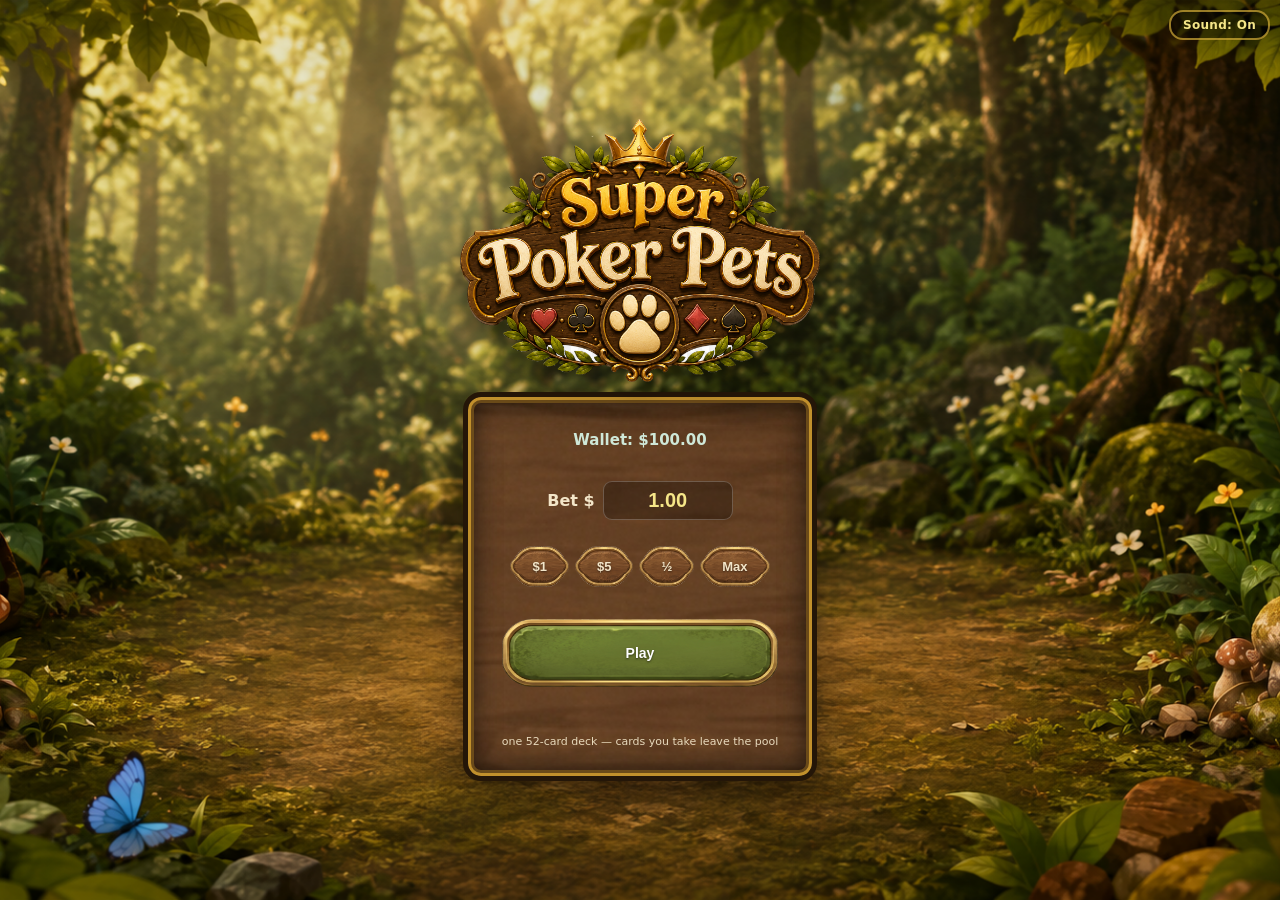
<file: super-poker-pets/index.html>
<!doctype html>
<html lang="en">
<head>
<meta charset="utf-8">
<meta name="viewport" content="width=device-width, initial-scale=1">
<title>Super Poker Pets</title>
<link rel="stylesheet" href="styles.css">
<link rel="stylesheet" href="woodland.css">
</head>
<body>
  <main id="app">
    <section id="screen-title" class="screen"></section>
    <section id="screen-shop" class="screen hidden"></section>
    <section id="screen-battle" class="screen hidden"></section>
    <section id="screen-end" class="screen hidden"></section>
  </main>
  <script type="module" src="src/ui/app.js"></script>
</body>
</html>
</file>
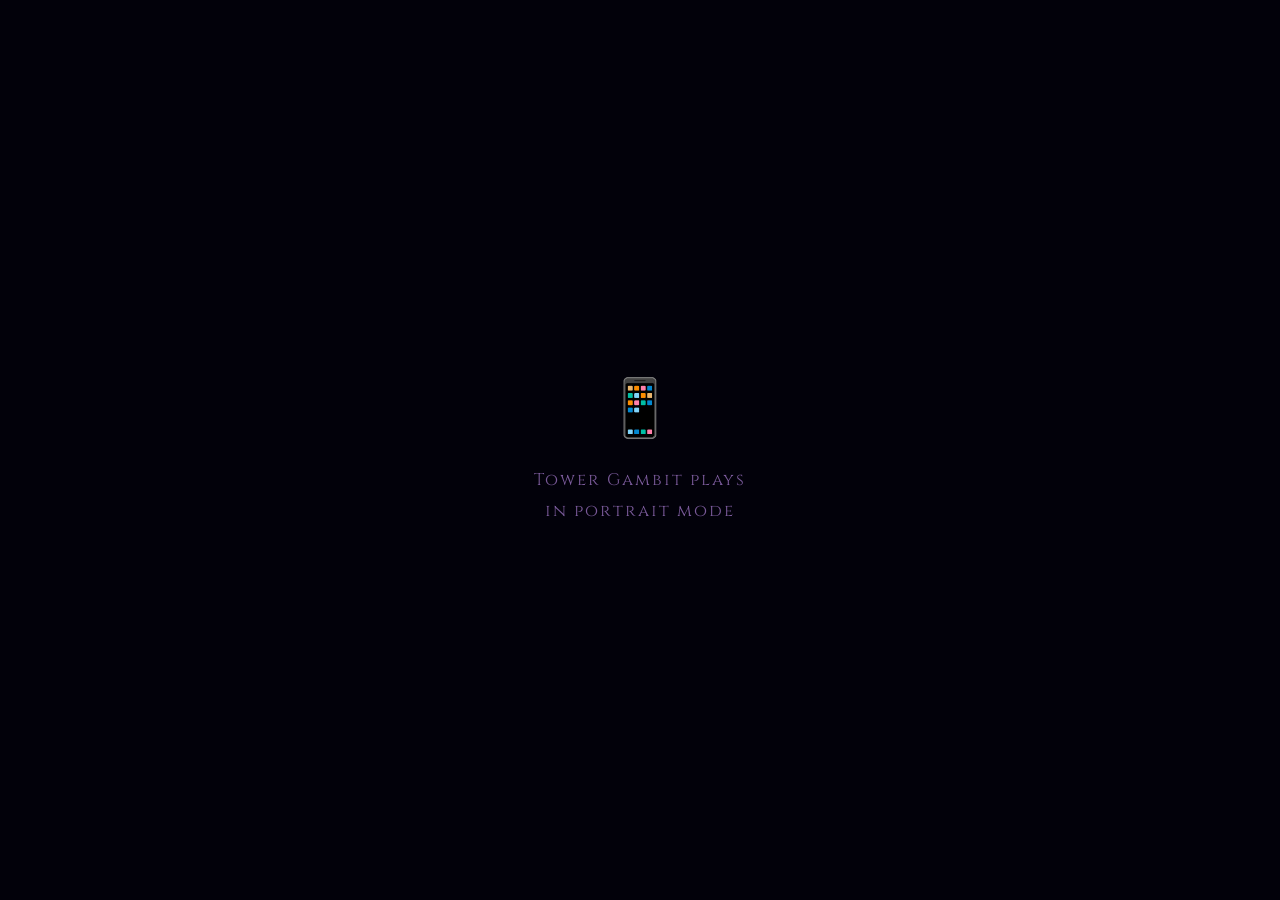
<file: tower-gambit/index.html>
<!DOCTYPE html>
<html lang="en">
<head>
<meta charset="UTF-8">
<meta name="viewport" content="width=device-width,initial-scale=1,user-scalable=no,viewport-fit=cover">
<meta name="mobile-web-app-capable" content="yes">
<meta name="apple-mobile-web-app-capable" content="yes">
<meta name="apple-mobile-web-app-status-bar-style" content="black-translucent">
<title>Tower Gambit</title>
<style>
@import url('https://fonts.googleapis.com/css2?family=Cinzel:wght@400;700;900&family=Crimson+Text:ital,wght@0,400;0,600;1,400&display=swap');
*{box-sizing:border-box;margin:0;padding:0;-webkit-tap-highlight-color:transparent;-webkit-touch-callout:none;user-select:none}
html,body{width:100%;height:100%;overflow:hidden;touch-action:none;background:#02010a}
body{font-family:'Crimson Text',serif;color:#fff}
canvas{display:block;position:fixed;top:0;left:0}
.ov{position:fixed;top:0;left:0;width:100%;height:100%;display:flex;flex-direction:column;align-items:center;justify-content:center;background:radial-gradient(ellipse at center,rgba(10,5,25,.97),rgba(2,1,10,.99));z-index:10;overflow-y:auto;-webkit-overflow-scrolling:touch;padding:16px}
.hidden{display:none!important}

/* ROTATE */
#rotate-screen{gap:18px;background:#02010a;z-index:100;padding:32px}
.rotate-icon{font-size:3.5em;animation:rotpulse 1.8s ease-in-out infinite}
@keyframes rotpulse{0%,100%{transform:rotate(0deg)}50%{transform:rotate(90deg)}}
.rotate-msg{font-family:'Cinzel',serif;color:#7a5a9a;font-size:1.05em;letter-spacing:2px;text-align:center;line-height:1.8}

/* BET SCREEN */
#bet-screen{gap:0;padding:20px}
.bet-title{font-family:'Cinzel',serif;font-size:clamp(1.7em,6vw,2.8em);color:#d4a832;text-shadow:0 0 30px #d4a83288;letter-spacing:4px;margin-bottom:4px;text-align:center}
.bet-sub{font-family:'Cinzel',serif;font-size:clamp(.72em,2.8vw,.92em);color:#7a5a9a;letter-spacing:3px;margin-bottom:18px}
.divider{width:min(300px,80vw);height:1px;background:linear-gradient(90deg,transparent,#d4a83255,transparent);margin:14px auto}
.bet-label{color:#9a82ba;font-size:clamp(.95em,3.5vw,1.1em);margin-bottom:14px;text-align:center}
.bet-row{display:flex;align-items:center;justify-content:center;gap:14px;margin-bottom:10px}
.bet-btn{background:none;border:1.5px solid #4a3a6a;color:#9a82ba;width:50px;height:50px;border-radius:50%;cursor:pointer;font-size:1.6em;transition:all .15s;touch-action:manipulation;display:flex;align-items:center;justify-content:center}
.bet-btn:active{border-color:#d4a832;color:#d4a832;background:#1a0a2a;transform:scale(.92)}
#betIn{background:#0d0820;color:#d4a832;border:1.5px solid #4a3a6a;border-radius:6px;padding:10px 14px;font-size:1.5em;width:130px;text-align:center;font-family:'Crimson Text',serif;outline:none}
.bet-note{color:#4a3a5a;font-size:clamp(.8em,2.8vw,.9em);max-width:min(380px,90vw);text-align:center;line-height:1.65;margin-bottom:24px}
.start-btn{font-family:'Cinzel',serif;background:linear-gradient(135deg,#2a1050,#5a2090);color:#d4a832;border:1.5px solid #8a50d0;padding:18px 50px;font-size:clamp(.95em,3.5vw,1.1em);letter-spacing:3px;border-radius:5px;cursor:pointer;min-height:56px;touch-action:manipulation}
.start-btn:active{background:linear-gradient(135deg,#5a2090,#2a1050);transform:scale(.96)}

/* LEVEL UP */
#lvlup-screen{justify-content:flex-start;padding:12px 14px;gap:0}
.lvlup-title{font-family:'Cinzel',serif;font-size:clamp(1.3em,5.5vw,1.9em);color:#d4a832;letter-spacing:4px;margin-bottom:2px;margin-top:8px}
.lvlup-sub{color:#6a5a7a;font-size:clamp(.82em,3.2vw,.98em);letter-spacing:2px;margin-bottom:14px}
.choices{display:flex;flex-direction:column;width:100%;max-width:560px;gap:10px}
.card{background:linear-gradient(150deg,#0f0820,#1a0f35);border:1.5px solid #3a2a5a;border-radius:10px;padding:16px 18px;cursor:pointer;display:flex;flex-direction:row;align-items:center;gap:16px;touch-action:manipulation;min-height:80px;width:100%}
.card:active{border-color:#d4a832;background:linear-gradient(150deg,#1a1035,#2a1a48);transform:scale(.975)}
.card .cicon{font-size:2.1em;flex-shrink:0;width:44px;text-align:center;line-height:1}
.card .cinfo{flex:1;text-align:left}
.card .cname{font-family:'Cinzel',serif;font-size:clamp(.83em,3.3vw,.96em);color:#d4a832;letter-spacing:1px;margin-bottom:3px}
.card .cdesc{font-size:clamp(.78em,3vw,.88em);color:#8a7a9a;line-height:1.45}
.card .clvl{font-size:clamp(.7em,2.6vw,.78em);color:#6688cc;margin-top:5px}
.card.weapon-card{border-color:#3a2a6a}
.card.passive-card{border-color:#2a3a2a}
.card.passive-card:active{border-color:#88cc44}
.card.passive-card .cname{color:#88cc44}
.card.evo-glow{border-color:#d4a832;box-shadow:0 0 18px #d4a83233}


/* END SCREENS */
.end-title{font-family:'Cinzel',serif;font-size:clamp(1.7em,6.5vw,2.5em);letter-spacing:4px;margin-bottom:10px;text-align:center}
.end-sub{color:#6a5a7a;font-size:clamp(.88em,3.2vw,1em);margin-bottom:18px;text-align:center}
.end-pay{font-family:'Cinzel',serif;font-size:clamp(1.3em,5.5vw,1.8em);color:#d4a832;text-align:center;margin-bottom:22px;text-shadow:0 0 20px #d4a83266}
.replay-btn{font-family:'Cinzel',serif;background:linear-gradient(135deg,#2a1050,#5a2090);color:#d4a832;border:1.5px solid #8a50d0;padding:16px 40px;font-size:clamp(.88em,3.5vw,.95em);letter-spacing:2px;border-radius:5px;cursor:pointer;min-height:52px;touch-action:manipulation}
.replay-btn:active{transform:scale(.97)}
</style>
</head>
<body>
<canvas id="c"></canvas>

<!-- ROTATE -->
<div id="rotate-screen" class="ov hidden">
  <div class="rotate-icon">📱</div>
  <div class="rotate-msg">Tower Gambit plays<br>in portrait mode</div>
</div>

<!-- BET SCREEN -->
<div id="bet-screen" class="ov">
  <div class="bet-title">⚔ TOWER GAMBIT ⚔</div>
  <div class="bet-sub">DEFEND · SURVIVE · COLLECT</div>
  <div class="divider"></div>
  <div class="bet-label">Place your wager</div>
  <div class="bet-row">
    <button class="bet-btn" onclick="adjBet(-.5)">−</button>
    <input type="number" id="betIn" value="1.00" min=".10" max="100" step=".10">
    <button class="bet-btn" onclick="adjBet(.5)">+</button>
  </div>
  <p class="bet-note">Defeat each wave's boss to earn a multiplier of your bet. Each boss displays its reward — slay all 8 to claim victory.</p>
  <button class="start-btn" onclick="startGame()">Begin</button>
</div>

<!-- LEVEL UP -->
<div id="lvlup-screen" class="ov hidden">
  <div class="lvlup-title">LEVEL UP</div>
  <div class="lvlup-sub">Choose your path</div>
  <div class="choices" id="choices"></div>
</div>

<!-- DEAD -->
<div id="dead-screen" class="ov hidden">
  <div class="end-title" style="color:#cc3333">💀 TOWER FALLEN</div>
  <div class="end-sub">Your defenses have crumbled.</div>
  <div class="end-pay" id="dead-pay"></div>
  <button class="replay-btn" onclick="location.reload()">Try Again</button>
</div>

<!-- WIN -->
<div id="win-screen" class="ov hidden">
  <div class="end-title" style="color:#d4a832">🏆 VICTORY</div>
  <div class="end-sub">All eight waves conquered.</div>
  <div class="end-pay" id="win-pay"></div>
  <button class="replay-btn" onclick="location.reload()">Play Again</button>
</div>

<script>
// ═══════════════════════════════════════════════════════════
// LAYOUT — fully dynamic, fills viewport
// ═══════════════════════════════════════════════════════════
const c = document.getElementById('c');
const ctx = c.getContext('2d');
const HUD_TOP = 54, HUD_BOT = 70;
let W, H, CX, CY, GY, GH;
let uid = 0, gs = null, raf = null, lastT = 0, betAmt = 1;

function resize() {
  W = c.width  = window.innerWidth;
  H = c.height = window.innerHeight;
  GY = HUD_TOP;
  GH = H - HUD_TOP - HUD_BOT;
  CX = W / 2;
  CY = GY + GH / 2;
  if (gs) { gs.tw.x = CX; gs.tw.y = CY; }
  checkOrientation();
}

function checkOrientation() {
  const landscape = window.innerWidth > window.innerHeight;
  document.getElementById('rotate-screen').classList.toggle('hidden', !landscape);
}

window.addEventListener('resize', resize);
window.addEventListener('orientationchange', () => setTimeout(resize, 120));
resize();

function adjBet(d) {
  const inp = document.getElementById('betIn');
  inp.value = Math.max(.10, Math.min(100, parseFloat(inp.value || 1) + d)).toFixed(2);
}

// ═══════════════════════════════════════════════════════════
// DATA — Enemies  (all dmg halved)
// ═══════════════════════════════════════════════════════════
const ED = {
  normal:  {hp:w=>18+w*16,  spd:w=>(50+w*6)*.375,  dmg:w=>(5+w*2)*.5,   coins:w=>.001+w*.0002, xp:1,  r:10, col:'#e05050', arm:0, fly:false, atkCd:1.2},
  armored: {hp:w=>55+w*32,  spd:w=>(32+w*3)*.375,  dmg:w=>(8+w*3)*.5,   coins:w=>.003+w*.0005, xp:2,  r:14, col:'#8899aa', arm:5, fly:false, atkCd:1.6, physRes:.5},
  flying:  {hp:w=>14+w*11,  spd:w=>(72+w*8)*.375,  dmg:w=>(4+w*2)*.5,   coins:w=>.002+w*.0003, xp:1,  r:9,  col:'#9966ee', arm:0, fly:true,  atkCd:0.9},
  runed:   {hp:w=>30+w*20,  spd:w=>(42+w*5)*.375,  dmg:w=>(6+w*2)*.5,   coins:w=>.002+w*.0004, xp:2,  r:12, col:'#44aaff', arm:0, fly:false, atkCd:1.3, magRes:.5},
  ranged:  {hp:w=>12+w*10,  spd:w=>(35+w*4)*.375,  dmg:w=>(4+w*2)*.5,   coins:w=>.002+w*.0003, xp:1,  r:9,  col:'#ff9944', arm:0, fly:false, atkCd:2.0, keepDist:150, projSpd:180},
  boss:    {hp:w=>500+w*280,spd:w=>(30+w*4)*.375,  dmg:w=>(18+w*7)*.5,  coins:w=>0,            xp:10, r:28, col:'#ff2222', arm:5, fly:false, atkCd:1.5},
};
const BOSS_NAMES=['Shade Reaper','Bone Warlord','Dusk Titan','Void Herald','Chaos Colossus','Abyss King','Death Knight','The Eternal'];

// ═══════════════════════════════════════════════════════════
// DATA — Weapons
// ═══════════════════════════════════════════════════════════
const WD={
  magic_wand:{
    name:'Magic Wand',icon:'🪄',col:'#88aaff',desc:'Fires homing projectiles at nearby enemies',
    pair:'empty_tome',evo:'Holy Wand',maxL:8,
    cd:(l,p)=>Math.max(200,1500-l*115)*(1-(p.empty_tome||0)*.08),
    dmg:(l,p)=>(10+l*8)*(1+(p.spinach||0)*.1),
    cnt:(l)=>1+(l>=4?1:0)+(l>=7?1:0),
    fire(w,g){nearestN(g,w.cnt).forEach(e=>{g.projs.push({type:'hom',x:g.tw.x,y:g.tw.y,tid:e.id,spd:290,dmg:w.dmg,r:6,col:'#88aaff',life:3800,hit:new Set(),pierce:0,dt:'mag'});});}
  },
  fire_wand:{
    name:'Fire Wand',icon:'🔥',col:'#ff8844',desc:'Devastating slow fireball that pierces enemies',
    pair:'spinach',evo:'Hellfire',maxL:8,
    cd:(l,p)=>Math.max(400,2600-l*175)*(1-(p.empty_tome||0)*.08),
    dmg:(l,p)=>(40+l*28)*(1+(p.spinach||0)*.1),
    cnt:(l)=>1+(l>=6?1:0),
    fire(w,g){for(let i=0;i<w.cnt;i++){const e=rndE(g);if(!e)return;const a=Math.atan2(e.y-g.tw.y,e.x-g.tw.x);g.projs.push({type:'lin',x:g.tw.x,y:g.tw.y,vx:Math.cos(a)*300,vy:Math.sin(a)*300,dmg:w.dmg,r:11,col:'#ff8844',life:2200,hit:new Set(),pierce:2,dt:'mag'});}}
  },
  axe:{
    name:'Axe',icon:'🪓',col:'#88ee88',desc:'Throws arcing axes that pass through all enemies',
    pair:'candelabrador',evo:'Death Spiral',maxL:8,
    cd:(l,p)=>Math.max(500,2100-l*120)*(1-(p.empty_tome||0)*.08),
    dmg:(l,p)=>(25+l*14)*(1+(p.spinach||0)*.1),
    cnt:(l)=>1+Math.floor(l/3),
    fire(w,g){const tgts=nearestN(g,w.cnt);for(let i=0;i<w.cnt;i++){const e=tgts[i]||tgts[0];if(!e)return;const a=Math.atan2(e.y-g.tw.y,e.x-g.tw.x);g.projs.push({type:'arc',x:g.tw.x,y:g.tw.y,vx:Math.cos(a)*300,vy:Math.sin(a)*300-60,grav:220,dmg:w.dmg,r:10,col:'#88ee88',life:1800,hit:new Set(),pierce:99,rot:0,dt:'phys'});}}
  },
  king_bible:{
    name:'King Bible',icon:'📖',col:'#ffee44',desc:'Holy tomes orbit your tower, smiting all they touch',
    pair:'spellbinder',evo:'Unholy Vespers',maxL:8,
    cd:()=>0,dmg:(l,p)=>(12+l*7)*(1+(p.spinach||0)*.1),
    cnt:(l)=>1+Math.floor(l/2),area:(l,p)=>(75+l*12)*(1+(p.candelabrador||0)*.1),
    fire(){}
  },
  garlic:{
    name:'Garlic',icon:'🧄',col:'#ccddff',desc:'Aura of stench continuously damages nearby enemies',
    pair:'pummarola',evo:'Soul Eater',maxL:8,
    cd:(l,p)=>Math.max(700,2200-l*100)*(1-(p.empty_tome||0)*.08),
    dmg:(l,p)=>(5+l*3)*(1+(p.spinach||0)*.1),area:(l,p)=>(65+l*15)*(1+(p.candelabrador||0)*.1),cnt:()=>1,
    fire(w,g){g.enemies.forEach(e=>{if(!e.fly&&dst(e,g.tw)<=w.area){doHit(g,e,w.dmg,'mag');addPart(g,e.x,e.y,'#aabbdd',4,200);}});g.vfx.push({type:'ring',x:g.tw.x,y:g.tw.y,r:w.area,life:350,max:350,col:'#aabbdd'});}
  },
  lightning_ring:{
    name:'Lightning Ring',icon:'⚡',col:'#ffff44',desc:'Simultaneously strikes multiple nearby enemies',
    pair:'empty_tome',evo:'Thunder Loop',maxL:8,
    cd:(l,p)=>Math.max(600,2600-l*155)*(1-(p.empty_tome||0)*.08),
    dmg:(l,p)=>(20+l*11)*(1+(p.spinach||0)*.1),area:(l,p)=>(110+l*20)*(1+(p.candelabrador||0)*.1),
    cnt:(l)=>2+Math.floor(l/3),
    fire(w,g){g.enemies.filter(e=>dst(e,g.tw)<=w.area).sort((a,b)=>b.hp-a.hp).slice(0,w.cnt).forEach(e=>{doHit(g,e,w.dmg,'mag');g.vfx.push({type:'bolt',x1:g.tw.x,y1:g.tw.y,x2:e.x,y2:e.y,life:200,max:200,col:'#ffff44'});});}
  },
  santa_water:{
    name:'Santa Water',icon:'💧',col:'#44ffdd',desc:'Throws holy water that creates damaging puddles',maxL:8,
    cd:(l,p)=>Math.max(600,2200-l*120)*(1-(p.empty_tome||0)*.08),
    dmg:(l,p)=>(8+l*5)*(1+(p.spinach||0)*.1),area:(l,p)=>(35+l*10)*(1+(p.candelabrador||0)*.1),
    cnt:(l)=>1+Math.floor(l/3),
    fire(w,g){for(let i=0;i<w.cnt;i++){const a=Math.random()*Math.PI*2,d=60+Math.random()*100;g.projs.push({type:'pool',x:g.tw.x+Math.cos(a)*d,y:g.tw.y+Math.sin(a)*d,r:w.area,dmg:w.dmg,life:3200,maxLife:3200,col:'#44ffdd',tick:0,tickR:450,hit:new Set(),dt:'mag'});}}
  },
  runetracer:{
    name:'Runetracer',icon:'◈',col:'#ff44ff',desc:'Bouncing projectile that ricochets off walls forever',
    pair:'armor',evo:'NO FUTURE',maxL:8,
    cd:(l,p)=>Math.max(400,2300-l*145)*(1-(p.empty_tome||0)*.08),
    dmg:(l,p)=>(15+l*8)*(1+(p.spinach||0)*.1),cnt:(l)=>1+Math.floor(l/4),
    fire(w,g){for(let i=0;i<w.cnt;i++){const a=Math.random()*Math.PI*2;g.projs.push({type:'bnc',x:g.tw.x,y:g.tw.y,vx:Math.cos(a)*315,vy:Math.sin(a)*315,dmg:w.dmg,r:8,col:'#ff44ff',life:5500,hit:new Set(),pierce:99,bnc:3+Math.floor(w.lvl/2),dt:'phys'});}}
  },
  whip:{
    name:'Whip',icon:'⚔️',col:'#ff8888',desc:'Wide horizontal slash hits everything in its path',
    pair:'hollow_heart',evo:'Bloody Tear',maxL:8,
    cd:(l,p)=>Math.max(600,2400-l*130)*(1-(p.empty_tome||0)*.08),
    dmg:(l,p)=>(20+l*11)*(1+(p.spinach||0)*.1),area:(l,p)=>(55+l*12)*(1+(p.candelabrador||0)*.1),cnt:()=>1,
    fire(w,g){const e=nearestN(g,1)[0];if(!e)return;const a=Math.atan2(e.y-g.tw.y,e.x-g.tw.x);g.projs.push({type:'slsh',x:g.tw.x,y:g.tw.y,angle:a,reach:w.area*2,spread:Math.PI/2.5,dmg:w.dmg,life:350,maxLife:350,col:'#ff8888',hit:new Set(),dt:'phys'});}
  },
  cross:{
    name:'Cross',icon:'✚',col:'#ffdd44',desc:'Boomerang cross that returns to the tower',
    pair:'clover',evo:'Heaven Sword',maxL:8,
    cd:(l,p)=>Math.max(700,2500-l*140)*(1-(p.empty_tome||0)*.08),
    dmg:(l,p)=>(18+l*10)*(1+(p.spinach||0)*.1),cnt:(l)=>1+(l>=5?1:0),
    fire(w,g){for(let i=0;i<w.cnt;i++){const offset=i*1.2;const e=nearestN(g,1)[0];const a=e?Math.atan2(e.y-g.tw.y,e.x-g.tw.x)+offset:-Math.PI/4+offset;g.projs.push({type:'cross',x:g.tw.x,y:g.tw.y,vx:Math.cos(a)*320,vy:Math.sin(a)*320,ax:g.tw.x,ay:g.tw.y,dmg:w.dmg,r:10,col:'#ffdd44',life:2000,hit:new Set(),pierce:99,returning:false,spd:320,dt:'phys'});}}
  },
};

// ═══════════════════════════════════════════════════════════
// DATA — Passives
// ═══════════════════════════════════════════════════════════
const PD={
  spinach:      {name:'Spinach',     icon:'🥬',col:'#44ee44',desc:'+10% damage per level',      max:5},
  armor:        {name:'Armor',       icon:'🛡️', col:'#aaaaaa',desc:'+1 armor (damage reduction)',max:5},
  empty_tome:   {name:'Empty Tome',  icon:'📔',col:'#ff88ff',desc:'-8% weapon cooldowns',       max:5},
  candelabrador:{name:'Candelabra',  icon:'🕯️', col:'#ffff88',desc:'+10% weapon area',          max:5},
  clover:       {name:'Clover',      icon:'🍀',col:'#88ff88',desc:'+luck on boss multipliers',   max:5},
  crown:        {name:'Crown',       icon:'👑',col:'#ffd700',desc:'+8% XP gained',             max:5},
  stone_mask:   {name:'Stone Mask',  icon:'🗿',col:'#aa8866',desc:'+10% coin value',           max:5},
  pummarola:    {name:'Pummarola',   icon:'🍅',col:'#ff4444',desc:'+0.2 HP/sec regen',         max:5},
  hollow_heart: {name:'Hollow Heart',icon:'💜',col:'#ff44ff',desc:'+10% max HP',              max:5},
  spellbinder:  {name:'Spellbinder', icon:'🌀',col:'#8888ff',desc:'+10% Bible orbit speed',   max:5},
};

// ═══════════════════════════════════════════════════════════
// DATA — Ribbons
// ═══════════════════════════════════════════════════════════
const RIBBONS=[
  {name:'Bronze',   col:'#cd8a3a',glow:'#a05a10',multMin:.8, multMax:1.4},
  {name:'Silver',   col:'#c8c8d8',glow:'#8888aa',multMin:1.3,multMax:2.0},
  {name:'Gold',     col:'#e8c020',glow:'#b89000',multMin:1.8,multMax:3.5},
  {name:'Diamond',  col:'#88eeff',glow:'#4488cc',multMin:3.0,multMax:6.0},
  {name:'Prismatic',col:'#ee66ff',glow:'#9922cc',multMin:5.5,multMax:14},
];

// ═══════════════════════════════════════════════════════════
// STATE
// ═══════════════════════════════════════════════════════════
function xpAt(l){return Math.floor(5*Math.pow(1.38,l-1));}

function mkGS(bet){
  return{
    bet,totalPay:0,wave:1,maxWaves:8,phase:'wave',
    tw:{x:CX,y:CY,r:28,hp:200,maxHp:200,flash:0},
    weapons:[],pass:{},orbs:[],
    enemies:[],projs:[],eProjs:[],gems:[],vfx:[],
    lvl:1,xp:0,xpN:xpAt(2),pending:0,
    sq:[],spawnT:0,spawnI:0,nextSpawn:0,
    bossSpawned:false,bossAlive:false,
    regenT:0,t:0,floatTexts:[],
    waveStarted:false,celeb:null,
  };
}

// ═══════════════════════════════════════════════════════════
// ENTRY
// ═══════════════════════════════════════════════════════════
function startGame(){
  betAmt=parseFloat(document.getElementById('betIn').value)||1;
  document.getElementById('bet-screen').classList.add('hidden');
  gs=mkGS(betAmt);
  equipW(gs,'magic_wand');
  beginWave(gs);
  lastT=performance.now();
  if(raf)cancelAnimationFrame(raf);
  raf=requestAnimationFrame(loop);
}

function loop(t){
  raf=requestAnimationFrame(loop);
  const dt=Math.min((t-lastT)/1000,.066);
  lastT=t;
  if(gs&&(gs.phase==='wave'||gs.celeb))update(gs,dt);
  render(gs);
}

// ═══════════════════════════════════════════════════════════
// WAVE
// ═══════════════════════════════════════════════════════════
function beginWave(g){
  const w=g.wave;
  g.sq=[];
  const n=8+w*5,ar=w>=2?Math.floor(w*2.5):0,fl=w>=3?Math.floor(w*1.5):0;
  const ru=w>=3?Math.floor(w*1.2):0,ra=w>=4?Math.floor(w*1):0;
  for(let i=0;i<n;i++)g.sq.push('normal');
  for(let i=0;i<ar;i++)g.sq.push('armored');
  for(let i=0;i<fl;i++)g.sq.push('flying');
  for(let i=0;i<ru;i++)g.sq.push('runed');
  for(let i=0;i<ra;i++)g.sq.push('ranged');
  shuffle(g.sq);
  g.spawnT=0;g.spawnI=Math.max(320,1100-w*70);
  g.nextSpawn=g.spawnI*(0.7+Math.random()*0.6);
  g.bossSpawned=false;g.bossAlive=false;g.waveStarted=true;g.celeb=null;
}
function shuffle(a){for(let i=a.length-1;i>0;i--){const j=0|Math.random()*(i+1);[a[i],a[j]]=[a[j],a[i]];}}

// ═══════════════════════════════════════════════════════════
// UPDATE
// ═══════════════════════════════════════════════════════════
function update(g,dt){
  g.t+=dt;
  // Celeb phase (boss kill celebration)
  if(g.celeb){g.celeb.timer-=dt;if(g.celeb.timer<=0){g.celeb=null;advanceWave(g);}return;}
  if(g.sq.length>0){
    g.spawnT+=dt*1000;
    while(g.spawnT>=g.nextSpawn&&g.sq.length>0){spawnEnemy(g,g.sq.shift());g.spawnT-=g.nextSpawn;g.nextSpawn=g.spawnI*(0.7+Math.random()*0.6);}
  }else if(!g.bossSpawned&&g.enemies.length===0){spawnBoss(g);}

  g.weapons.forEach(w=>{
    if(!w.cd||w.cd===0)return;
    w.timer=(w.timer||0)+dt*1000;
    if(w.timer>=w.cd&&g.enemies.length>0){w.timer=0;WD[w.id].fire(w,g);}
  });
  updateOrbs(g,dt);
  updateEnemies(g,dt);
  if(g.phase!=='wave')return;
  updateProjs(g,dt);
  updateEProjs(g,dt);
  updateGems(g,dt);
  g.vfx.forEach(v=>{if(v.type==='dot'){v.x+=v.vx*dt;v.y+=v.vy*dt;v.vy+=60*dt;}});
  g.vfx=g.vfx.filter(v=>{v.life-=dt*1000;return v.life>0;});
  g.floatTexts=g.floatTexts.filter(f=>{f.y-=40*dt;f.life-=dt;return f.life>0;});
  if(g.pass.pummarola){g.regenT+=dt;if(g.regenT>=1){g.regenT=0;g.tw.hp=Math.min(g.tw.maxHp,g.tw.hp+(g.pass.pummarola||0)*.2);}}
  g.tw.flash=Math.max(0,g.tw.flash-dt*4);
  if(g.pending>0&&g.phase==='wave')showLvlUp(g);
}

function updateEnemies(g,dt){
  const tw=g.tw;
  for(let i=g.enemies.length-1;i>=0;i--){
    const e=g.enemies[i];
    e.flash=Math.max(0,e.flash-dt*5);
    e.atkAnim=Math.max(0,(e.atkAnim||0)-dt*6);
    const dx=tw.x-e.x,dy=tw.y-e.y,d=Math.sqrt(dx*dx+dy*dy);
    // Ranged enemies keep distance and fire projectiles
    if(e.type==='ranged'&&!e.isBoss){
      const kd=ED.ranged.keepDist;
      if(d>kd+20){e.x+=dx/d*e.spd*dt;e.y+=dy/d*e.spd*dt;}
      else if(d<kd-20){e.x-=dx/d*e.spd*.5*dt;e.y-=dy/d*e.spd*.5*dt;}
      e.projT=(e.projT||0)+dt;
      if(e.projT>=e.atkCd){e.projT=0;e.atkAnim=1;const a=Math.atan2(dy,dx)*-1;g.eProjs.push({x:e.x,y:e.y,vx:Math.cos(Math.atan2(tw.y-e.y,tw.x-e.x))*ED.ranged.projSpd,vy:Math.sin(Math.atan2(tw.y-e.y,tw.x-e.x))*ED.ranged.projSpd,dmg:e.dmg,r:5,life:3000,col:'#ff9944'});}
      continue;
    }
    // Melee: periodic attacks when in contact
    if(d<tw.r+e.r-2){
      e.atkT=(e.atkT||0)+dt;
      if(e.atkT>=e.atkCd){e.atkT=0;e.atkAnim=1;tw.hp-=e.dmg;tw.flash=1;if(tw.hp<=0){tw.hp=0;gameOver(g);return;}}
    }else{e.x+=dx/d*e.spd*dt;e.y+=dy/d*e.spd*dt;e.atkT=0;}
  }
}
function updateEProjs(g,dt){
  const tw=g.tw;
  for(let i=g.eProjs.length-1;i>=0;i--){
    const p=g.eProjs[i];p.x+=p.vx*dt;p.y+=p.vy*dt;p.life-=dt*1000;
    if(p.life<=0){g.eProjs.splice(i,1);continue;}
    const d=Math.hypot(tw.x-p.x,tw.y-p.y);
    if(d<tw.r+p.r){tw.hp-=p.dmg;tw.flash=1;g.eProjs.splice(i,1);if(tw.hp<=0){tw.hp=0;gameOver(g);}continue;}
    if(p.x<-30||p.x>W+30||p.y<GY-30||p.y>H)g.eProjs.splice(i,1);
  }
}

function updateProjs(g,dt){
  for(let i=g.projs.length-1;i>=0;i--){
    const p=g.projs[i];
    p.life-=dt*1000;
    if(p.life<=0){g.projs.splice(i,1);continue;}
    if(p.type==='hom'){
      let tgt=g.enemies.find(e=>e.id===p.tid);if(!tgt)tgt=nearestN(g,1)[0];
      if(tgt){const dx=tgt.x-p.x,dy=tgt.y-p.y,d=Math.sqrt(dx*dx+dy*dy)||1;p.x+=dx/d*p.spd*dt;p.y+=dy/d*p.spd*dt;if(d<tgt.r+p.r&&!p.hit.has(tgt.id)){p.hit.add(tgt.id);doHit(g,tgt,p.dmg,p.dt);addPart(g,tgt.x,tgt.y,'#88aaff',5,350);if(p.hit.size>p.pierce)g.projs.splice(i,1);}}
    }else if(p.type==='lin'){
      p.x+=p.vx*dt;p.y+=p.vy*dt;
      if(linHit(g,p,i))continue;
      if(p.x<-60||p.x>W+60||p.y<GY-60||p.y>H-HUD_BOT+60)g.projs.splice(i,1);
    }else if(p.type==='arc'){
      p.vy+=p.grav*dt;p.x+=p.vx*dt;p.y+=p.vy*dt;p.rot+=dt*9;
      linHit(g,p,i);if(p.y>H-HUD_BOT+60)g.projs.splice(i,1);
    }else if(p.type==='bnc'){
      p.x+=p.vx*dt;p.y+=p.vy*dt;linHit(g,p,i);
      if(p.x<0){p.x=0;p.vx*=-1;if(--p.bnc<0){g.projs.splice(i,1);continue;}}
      if(p.x>W){p.x=W;p.vx*=-1;if(--p.bnc<0){g.projs.splice(i,1);continue;}}
      if(p.y<GY){p.y=GY;p.vy*=-1;if(--p.bnc<0){g.projs.splice(i,1);continue;}}
      if(p.y>H-HUD_BOT){p.y=H-HUD_BOT;p.vy*=-1;if(--p.bnc<0){g.projs.splice(i,1);continue;}}
    }else if(p.type==='pool'){
      p.tick+=dt*1000;if(p.tick>=p.tickR){p.tick=0;p.hit.clear();g.enemies.forEach(e=>{if(dst(e,p)<=p.r+e.r){doHit(g,e,p.dmg,p.dt);addPart(g,e.x,e.y,'#44ffdd',4,200);}});}
    }else if(p.type==='slsh'){
      g.enemies.forEach(e=>{if(!p.hit.has(e.id)){const edx=e.x-p.x,edy=e.y-p.y,ed=Math.sqrt(edx*edx+edy*edy);if(ed>p.reach+e.r)return;const ea=Math.atan2(edy,edx),ad=Math.abs(((ea-p.angle+Math.PI*3)%(Math.PI*2))-Math.PI);if(ad<=p.spread/2){p.hit.add(e.id);doHit(g,e,p.dmg,p.dt);addPart(g,e.x,e.y,'#ff8888',5,250);}}});
    }else if(p.type==='cross'){
      if(!p.returning){
        p.x+=p.vx*dt;p.y+=p.vy*dt;linHit(g,p,i);
        p.dist=(p.dist||0)+Math.sqrt(p.vx*p.vx+p.vy*p.vy)*dt;
        if(p.dist>250){p.returning=true;p.hit.clear();}
      }else{
        const dx=p.ax-p.x,dy=p.ay-p.y,d=Math.sqrt(dx*dx+dy*dy)||1;
        p.x+=dx/d*p.spd*dt;p.y+=dy/d*p.spd*dt;linHit(g,p,i);if(d<20)g.projs.splice(i,1);
      }
    }
  }
}

function linHit(g,p,idx){
  for(let j=g.enemies.length-1;j>=0;j--){
    const e=g.enemies[j];if(p.hit.has(e.id))continue;
    if(dst(e,p)<=e.r+(p.r||8)){
      p.hit.add(e.id);doHit(g,e,p.dmg,p.dt);addPart(g,e.x,e.y,p.col||'#fff',5,300);
      if(p.pierce!==99&&p.pierce!==undefined){if(p.pierce<=0){if(g.projs[idx]===p)g.projs.splice(idx,1);return true;}else p.pierce--;}
    }
  }
  return false;
}

function updateOrbs(g,dt){
  const bw=g.weapons.find(w=>w.id==='king_bible');if(!bw||g.orbs.length===0)return;
  const spd=2.1*(1+(g.pass.spellbinder||0)*.06);
  g.orbs.forEach(o=>{
    o.angle+=spd*dt;o.x=g.tw.x+Math.cos(o.angle)*o.r;o.y=g.tw.y+Math.sin(o.angle)*o.r;
    g.enemies.forEach(e=>{if(e.fly)return;if((o.cd[e.id]||0)>0){o.cd[e.id]-=dt*1000;return;}if(dst(e,{x:o.x,y:o.y})<=e.r+13){doHit(g,e,bw.dmg,'mag');o.cd[e.id]=500;addPart(g,e.x,e.y,'#ffee44',5,300);}});
  });
}

function updateGems(g,dt){
  for(let i=g.gems.length-1;i>=0;i--){
    const gem=g.gems[i];gem.t+=dt;
    if(Math.min(gem.t/gem.dur,1)>=1){g.xp+=gem.v*(1+(g.pass.crown||0)*.08);g.gems.splice(i,1);checkLvl(g);}
  }
}

function checkLvl(g){while(g.xp>=g.xpN){g.xp-=g.xpN;g.lvl++;g.xpN=xpAt(g.lvl+1);g.pending++;}}

// ═══════════════════════════════════════════════════════════
// COMBAT
// ═══════════════════════════════════════════════════════════
function doHit(g,e,rawDmg,dmgType){
  let dmg=Math.max(1,rawDmg-(e.arm||0));
  // Armored: resist physical
  if(e.physRes&&dmgType==='phys')dmg*=(1-e.physRes);
  // Runed: resist magical
  if(e.magRes&&dmgType==='mag')dmg*=(1-e.magRes);
  dmg=Math.max(1,dmg);
  e.hp-=dmg;e.flash=1;
  const col=dmgType==='phys'?'#ffccaa':(dmgType==='mag'?'#aaccff':'#ffccaa');
  g.floatTexts.push({x:e.x+(Math.random()-.5)*20,y:e.y-e.r-5,txt:Math.ceil(dmg).toString(),life:.7,col});
  if(e.hp<=0)killE(g,e);
}

function killE(g,e){
  for(let i=0;i<Math.min(e.xp,6);i++){
    const sx=e.x+(Math.random()-.5)*24,sy=e.y+(Math.random()-.5)*24;
    const delay=i*0.06,dur=0.55+Math.random()*0.2;
    const tx=g.tw.x,ty=g.tw.y;
    const cx=(sx+tx)/2+(sy-ty)*0.3;
    const cy=Math.min(sy,ty)-60-Math.random()*40;
    g.gems.push({x0:sx,y0:sy,cx,cy,tx,ty,t:-delay,dur,v:e.xp/Math.min(e.xp,6)});
  }
  if(e.coins>0){
    const val=e.coins*(1+(g.pass.stone_mask||0)*.1);
    g.coins=(g.coins||0)+val;g.totalPay+=val;
    g.floatTexts.push({x:e.x,y:e.y-e.r-20,txt:`+$${val.toFixed(4)}`,life:.9,col:'#ffd700'});
  }
  for(let i=0;i<7;i++)addPart(g,e.x,e.y,e.col,Math.random()*5+2,600);
  if(e.isBoss){
    g.bossAlive=false;
    const payout=g.bet*e.mult;g.totalPay+=payout;
    for(let i=0;i<25;i++)addPart(g,e.x,e.y,'#ffd700',Math.random()*6+3,1200);
    g.celeb={mult:e.mult,payout,timer:2.5,maxTimer:2.5,bossName:e.name,x:e.x,y:e.y};
  }
  const idx=g.enemies.indexOf(e);if(idx>=0)g.enemies.splice(idx,1);
}

// ═══════════════════════════════════════════════════════════
// SPAWN — uses dynamic game-area bounds
// ═══════════════════════════════════════════════════════════
function spawnEnemy(g,type){
  const w=g.wave,d=ED[type],m=16;
  const top=GY+m,bot=H-HUD_BOT-m,left=m,right=W-m;
  const edge=0|Math.random()*4;
  let x,y;
  if(edge===0){x=left+Math.random()*(right-left);y=top;}
  else if(edge===1){x=right;y=top+Math.random()*(bot-top);}
  else if(edge===2){x=left+Math.random()*(right-left);y=bot;}
  else{x=left;y=top+Math.random()*(bot-top);}

  const eliteC=Math.min(.28,.03+w*.022),swarmC=Math.min(.35,.05+w*.025);
  const isEl=Math.random()<eliteC,isSw=!isEl&&Math.random()<swarmC;

  const mk=(ox,oy)=>({
    id:++uid,type,x:x+ox,y:y+oy,
    hp:d.hp(w)*(isEl?3:isSw?.2:1),maxHp:d.hp(w)*(isEl?3:isSw?.2:1),
    spd:d.spd(w)*(isEl?.8:isSw?1.35:1),dmg:d.dmg(w)*(isEl?2:1),
    coins:d.coins(w)*(isEl?3:1),xp:d.xp,r:d.r*(isEl?1.5:isSw?.7:1),
    col:isEl?'#ff2222':(isSw?'#aa44cc':d.col),arm:d.arm+(isEl?5:0),fly:d.fly,
    isEl,isSw,isBoss:false,flash:0,atkCd:d.atkCd,atkT:0,atkAnim:0,
    physRes:d.physRes||0,magRes:d.magRes||0,
  });

  if(isSw){const cnt=5+(0|Math.random()*6);for(let i=0;i<cnt;i++)g.enemies.push(mk((Math.random()-.5)*50,(Math.random()-.5)*50));}
  else g.enemies.push(mk(0,0));
}

function calcBossMult(wave,luck){
  const ribCount=Math.min(5,Math.max(1,Math.ceil(Math.random()*5)+Math.floor(luck*3)));
  let total=0;
  for(let i=0;i<ribCount;i++){
    const tierBase=Math.floor((wave-1)/2),tierRoll=0|Math.random()*(3+luck*4);
    const tier=Math.min(4,Math.max(0,tierBase+tierRoll>4?4:tierBase+tierRoll));
    const r=RIBBONS[tier];total+=r.multMin+Math.random()*(r.multMax-r.multMin);
  }
  return Math.max(1.05,(total/ribCount)*(0.7+ribCount*.1));
}
function spawnBoss(g){
  const w=g.wave,d=ED.boss,spawnX=w%2===0?-40:W+40;
  const mult=calcBossMult(w,(g.pass.clover||0)*.12);
  g.enemies.push({
    id:++uid,type:'boss',x:spawnX,y:CY,
    hp:d.hp(w),maxHp:d.hp(w),spd:d.spd(w),dmg:d.dmg(w),
    coins:0,xp:d.xp,r:d.r*(1+w*.04),col:d.col,arm:d.arm,
    fly:false,isEl:false,isSw:false,isBoss:true,flash:0,
    atkCd:d.atkCd,atkT:0,atkAnim:0,physRes:0,magRes:0,
    name:BOSS_NAMES[(w-1)%8],wave:w,pulseT:0,mult,
  });
  g.bossSpawned=true;g.bossAlive=true;
}

// ═══════════════════════════════════════════════════════════
// WEAPONS / PASSIVES
// ═══════════════════════════════════════════════════════════
function equipW(g,id){
  const ex=g.weapons.find(w=>w.id===id);
  if(ex){if(ex.lvl<WD[id].maxL){ex.lvl++;recalcW(g,ex);checkEvo(g,ex);}}
  else{const w={id,lvl:1,timer:0,evolved:false};g.weapons.push(w);recalcW(g,w);if(id==='king_bible')initOrbs(g,w);}
}
function recalcW(g,w){const d=WD[w.id],p=g.pass;w.cd=d.cd(w.lvl,p);w.dmg=d.dmg(w.lvl,p)*(w.evolved?1.6:1);w.cnt=d.cnt(w.lvl)*(w.evolved?2:1);if(d.area)w.area=d.area(w.lvl,p);}
function initOrbs(g,w){const d=WD.king_bible,cnt=d.cnt(w.lvl)*(w.evolved?2:1),r=d.area?d.area(w.lvl,g.pass):88;g.orbs=[];for(let i=0;i<cnt;i++)g.orbs.push({angle:(i/cnt)*Math.PI*2,r,x:g.tw.x,y:g.tw.y,cd:{}});}
function checkEvo(g,w){if(w.evolved)return;const d=WD[w.id];if(w.lvl>=d.maxL&&d.pair&&(g.pass[d.pair]||0)>=1){w.evolved=true;recalcW(g,w);if(w.id==='king_bible')initOrbs(g,w);g.floatTexts.push({x:g.tw.x,y:g.tw.y-60,txt:`${WD[w.id].evo}!`,life:2,col:'#ffd700'});}}
function addPassive(g,id){g.pass[id]=(g.pass[id]||0)+1;g.weapons.forEach(w=>recalcW(g,w));if(id==='hollow_heart'){const b=g.tw.maxHp*.1;g.tw.maxHp+=b;g.tw.hp=Math.min(g.tw.maxHp,g.tw.hp+b);}g.weapons.forEach(w=>checkEvo(g,w));}

// ═══════════════════════════════════════════════════════════
// LEVEL UP
// ═══════════════════════════════════════════════════════════
function showLvlUp(g){
  g.phase='lvlup';g.pending=Math.max(0,g.pending-1);
  const choices=genChoices(g),el=document.getElementById('choices');
  el.innerHTML='';
  choices.forEach(({id,isW})=>{
    const def=isW?WD[id]:PD[id];
    const curL=isW?(g.weapons.find(w=>w.id===id)||{lvl:0}).lvl:(g.pass[id]||0);
    const wep=isW?g.weapons.find(w=>w.id===id):null;
    const willEvo=isW&&wep&&wep.lvl>=WD[id].maxL-1&&WD[id].pair&&(g.pass[WD[id].pair]||0)>=1;
    const div=document.createElement('div');
    div.className=`card ${isW?'weapon-card':'passive-card'}${willEvo?' evo-glow':''}`;
    div.innerHTML=`<span class="cicon">${def.icon}</span><div class="cinfo"><div class="cname">${def.name}${willEvo?` → ${WD[id].evo}`:''}</div><div class="cdesc">${def.desc}</div><div class="clvl">${curL>0?`Level ${curL} → ${curL+1}`:isW?'New Weapon':'New Passive'} / ${isW?WD[id].maxL:PD[id].max}</div></div>`;
    div.onclick=()=>pickUpgrade(id,isW);
    el.appendChild(div);
  });
  document.getElementById('lvlup-screen').classList.remove('hidden');
}
function pickUpgrade(id,isW){
  document.getElementById('lvlup-screen').classList.add('hidden');
  if(isW)equipW(gs,id);else addPassive(gs,id);
  gs.phase=gs.pending>0?'lvlup':'wave';
  if(gs.pending>0)showLvlUp(gs);
}
function genChoices(g){
  const pool=[];
  Object.keys(WD).forEach(id=>{const w=g.weapons.find(w=>w.id===id);if(!w||w.lvl<WD[id].maxL){let sc=Math.random()+.1;if(w)sc+=.4;pool.push({id,isW:true,sc});}});
  Object.keys(PD).forEach(id=>{const l=g.pass[id]||0;if(l<PD[id].max)pool.push({id,isW:false,sc:Math.random()});});
  pool.sort((a,b)=>b.sc-a.sc);return pool.slice(0,3);
}

// ═══════════════════════════════════════════════════════════
// WAVE ADVANCE (replaces chest system)
// ═══════════════════════════════════════════════════════════
function advanceWave(g){
  if(g.wave>=g.maxWaves){showWin(g);}
  else{g.wave++;g.phase='wave';g.enemies=[];g.projs=[];g.eProjs=[];g.gems=[];g.vfx=[];g.floatTexts=[];beginWave(g);}
}

// ═══════════════════════════════════════════════════════════
// END STATES
// ═══════════════════════════════════════════════════════════
function gameOver(g){g.phase='dead';document.getElementById('dead-pay').textContent=`Total earnings: $${g.totalPay.toFixed(4)}`;document.getElementById('dead-screen').classList.remove('hidden');}
function showWin(g){g.phase='win';document.getElementById('win-pay').textContent=`Final payout: $${g.totalPay.toFixed(4)}`;document.getElementById('win-screen').classList.remove('hidden');}

// ═══════════════════════════════════════════════════════════
// RENDER
// ═══════════════════════════════════════════════════════════
function render(g){
  ctx.fillStyle='#060412';ctx.fillRect(0,0,W,H);

  // Grid — only in playfield
  ctx.strokeStyle='rgba(60,40,90,.2)';ctx.lineWidth=1;
  for(let x=0;x<=W;x+=40){ctx.beginPath();ctx.moveTo(x,GY);ctx.lineTo(x,H-HUD_BOT);ctx.stroke();}
  for(let y=GY;y<=H-HUD_BOT;y+=40){ctx.beginPath();ctx.moveTo(0,y);ctx.lineTo(W,y);ctx.stroke();}

  if(!g){renderHUD(null);return;}

  // Garlic aura
  const gar=g.weapons.find(w=>w.id==='garlic');
  if(gar){ctx.beginPath();ctx.arc(g.tw.x,g.tw.y,gar.area,0,Math.PI*2);ctx.strokeStyle='rgba(180,200,255,.12)';ctx.lineWidth=2;ctx.setLineDash([5,5]);ctx.stroke();ctx.setLineDash([]);}
  // Lightning ring indicator
  const lr=g.weapons.find(w=>w.id==='lightning_ring');
  if(lr){ctx.beginPath();ctx.arc(g.tw.x,g.tw.y,lr.area,0,Math.PI*2);ctx.strokeStyle='rgba(255,255,80,.08)';ctx.lineWidth=1;ctx.setLineDash([3,7]);ctx.stroke();ctx.setLineDash([]);}

  // Gem arcs toward tower
  ctx.shadowColor='#44ffaa';ctx.shadowBlur=6;
  g.gems.forEach(gem=>{
    const p=Math.max(0,Math.min(gem.t/gem.dur,1));
    const bx=(1-p)*(1-p)*gem.x0+2*(1-p)*p*gem.cx+p*p*gem.tx;
    const by=(1-p)*(1-p)*gem.y0+2*(1-p)*p*gem.cy+p*p*gem.ty;
    ctx.beginPath();ctx.arc(bx,by,4*(1-p*0.4),0,Math.PI*2);
    ctx.fillStyle=`rgba(68,255,170,${0.9-p*0.3})`;ctx.fill();
  });
  ctx.shadowBlur=0;

  // Pools
  g.projs.filter(p=>p.type==='pool').forEach(p=>{
    ctx.beginPath();ctx.arc(p.x,p.y,p.r,0,Math.PI*2);ctx.fillStyle=p.col+'18';ctx.fill();ctx.strokeStyle=p.col+'66';ctx.lineWidth=2;ctx.stroke();
  });
  // Slashes (fan/cone)
  g.projs.filter(p=>p.type==='slsh').forEach(p=>{
    const alpha=(p.life/p.maxLife)*.8;ctx.globalAlpha=alpha;
    ctx.fillStyle=p.col+'66';ctx.strokeStyle=p.col;ctx.lineWidth=2;
    ctx.beginPath();ctx.moveTo(p.x,p.y);
    ctx.arc(p.x,p.y,p.reach,p.angle-p.spread/2,p.angle+p.spread/2);
    ctx.closePath();ctx.fill();ctx.stroke();ctx.globalAlpha=1;
  });
  // Rings
  g.vfx.filter(v=>v.type==='ring').forEach(v=>{ctx.globalAlpha=v.life/v.max*.6;ctx.beginPath();ctx.arc(v.x,v.y,v.r,0,Math.PI*2);ctx.strokeStyle=v.col;ctx.lineWidth=2.5;ctx.stroke();ctx.globalAlpha=1;});
  // Bolts
  g.vfx.filter(v=>v.type==='bolt').forEach(v=>{
    ctx.globalAlpha=v.life/v.max;ctx.strokeStyle=v.col;ctx.lineWidth=2;ctx.shadowColor=v.col;ctx.shadowBlur=10;
    ctx.beginPath();const segs=4,dx=(v.x2-v.x1)/segs,dy=(v.y2-v.y1)/segs;ctx.moveTo(v.x1,v.y1);
    for(let k=1;k<=segs;k++)ctx.lineTo(v.x1+dx*k+(k<segs?(Math.random()-.5)*18:0),v.y1+dy*k+(k<segs?(Math.random()-.5)*18:0));
    ctx.stroke();ctx.shadowBlur=0;ctx.globalAlpha=1;
  });
  // Dots
  g.vfx.filter(v=>v.type==='dot').forEach(v=>{ctx.globalAlpha=v.life/v.max;ctx.fillStyle=v.col;ctx.beginPath();ctx.arc(v.x,v.y,v.r*(v.life/v.max),0,Math.PI*2);ctx.fill();ctx.globalAlpha=1;});

  // Projectiles
  g.projs.filter(p=>p.type!=='pool'&&p.type!=='slsh').forEach(p=>{
    ctx.fillStyle=p.col;ctx.shadowColor=p.col;ctx.shadowBlur=12;
    if(p.type==='arc'){ctx.save();ctx.translate(p.x,p.y);ctx.rotate(p.rot||0);ctx.fillRect(-p.r,-p.r*.55,p.r*2,p.r*1.1);ctx.restore();}
    else if(p.type==='cross'){ctx.save();ctx.translate(p.x,p.y);ctx.rotate(g.t*5);ctx.fillRect(-p.r,-p.r*.35,p.r*2,p.r*.7);ctx.fillRect(-p.r*.35,-p.r,p.r*.7,p.r*2);ctx.restore();}
    else{ctx.beginPath();ctx.arc(p.x,p.y,p.r,0,Math.PI*2);ctx.fill();}
    ctx.shadowBlur=0;
  });

  g.enemies.forEach(e=>renderEnemy(e,g));

  // Orbiters
  g.orbs.forEach(o=>{ctx.shadowColor='#ffee44';ctx.shadowBlur=14;ctx.font='18px serif';ctx.textAlign='center';ctx.textBaseline='middle';ctx.fillText('📖',o.x,o.y);ctx.shadowBlur=0;});

  renderTower(g.tw,g.t);

  // Enemy projectiles
  g.eProjs.forEach(p=>{
    ctx.fillStyle=p.col||'#ff9944';ctx.shadowColor=p.col||'#ff9944';ctx.shadowBlur=8;
    ctx.beginPath();ctx.arc(p.x,p.y,p.r,0,Math.PI*2);ctx.fill();ctx.shadowBlur=0;
  });

  // Float texts
  g.floatTexts.forEach(f=>{
    ctx.globalAlpha=Math.min(1,f.life*2);ctx.fillStyle=f.col;
    ctx.font=`bold ${f.txt.includes('$')?11:12}px 'Crimson Text',serif`;
    ctx.textAlign='center';ctx.textBaseline='middle';ctx.fillText(f.txt,f.x,f.y);ctx.globalAlpha=1;
  });

  // Boss kill celebration overlay
  if(g.celeb){
    const c=g.celeb,p=1-c.timer/c.maxTimer;
    const fadeIn=Math.min(1,p*4),fadeOut=c.timer<0.5?c.timer/0.5:1;
    ctx.globalAlpha=fadeIn*fadeOut*0.7;ctx.fillStyle='#02010a';ctx.fillRect(0,0,W,H);
    ctx.globalAlpha=fadeIn*fadeOut;
    const sc=1+Math.sin(p*Math.PI)*0.15;
    ctx.save();ctx.translate(W/2,H*.38);ctx.scale(sc,sc);
    ctx.fillStyle='#d4a832';ctx.shadowColor='#d4a832';ctx.shadowBlur=30;
    ctx.font='bold 28px Cinzel,serif';ctx.textAlign='center';ctx.textBaseline='middle';
    ctx.fillText(`${c.bossName} Slain!`,0,0);
    ctx.font='bold 48px Cinzel,serif';ctx.fillStyle='#ffd700';
    ctx.fillText(`×${c.mult.toFixed(2)}`,0,52);
    ctx.shadowBlur=0;ctx.font='20px Cinzel,serif';ctx.fillStyle='#88ff88';
    ctx.fillText(`+$${c.payout.toFixed(2)}`,0,95);
    ctx.restore();ctx.globalAlpha=1;ctx.shadowBlur=0;
  }

  renderHUD(g);
}

function renderEnemy(e,g){
  ctx.save();ctx.translate(e.x,e.y);
  const atkScale=e.atkAnim>0?1+e.atkAnim*.15:1;
  if(e.flash>0){ctx.shadowColor='#fff';ctx.shadowBlur=12*e.flash;}else{ctx.shadowColor=e.col;ctx.shadowBlur=6;}
  if(e.isBoss){
    e.pulseT=(e.pulseT||0)+.02;ctx.scale((1+Math.sin(e.pulseT*3)*.04)*atkScale,(1+Math.sin(e.pulseT*3)*.04)*atkScale);
    ctx.fillStyle=e.flash>0?'#fff':e.col;ctx.beginPath();ctx.arc(0,0,e.r,0,Math.PI*2);ctx.fill();
    ctx.font=`${e.r*.9}px serif`;ctx.textAlign='center';ctx.textBaseline='middle';ctx.fillText('💀',0,0);
  }else{
    ctx.scale(atkScale,atkScale);
    if(e.flash>0){ctx.globalAlpha=.4+e.flash*.6;ctx.fillStyle='#fff';ctx.beginPath();ctx.arc(0,0,e.r,0,Math.PI*2);ctx.fill();ctx.globalAlpha=1;}
    // Flying: bat emoji
    if(e.fly){
      ctx.fillStyle=e.col;ctx.beginPath();ctx.arc(0,0,e.r,0,Math.PI*2);ctx.fill();
      ctx.font=`${e.r*1.4}px serif`;ctx.textAlign='center';ctx.textBaseline='middle';ctx.fillText('🦇',0,0);
    // Armored: shield visual
    }else if(e.type==='armored'){
      ctx.fillStyle=e.col;ctx.beginPath();ctx.arc(0,0,e.r,0,Math.PI*2);ctx.fill();
      ctx.font=`${e.r*1.1}px serif`;ctx.textAlign='center';ctx.textBaseline='middle';ctx.fillText('🛡️',0,0);
    // Runed: glowing rune
    }else if(e.type==='runed'){
      ctx.fillStyle=e.col;ctx.beginPath();ctx.arc(0,0,e.r,0,Math.PI*2);ctx.fill();
      ctx.shadowColor='#44aaff';ctx.shadowBlur=10;
      ctx.font=`${e.r*1.1}px serif`;ctx.textAlign='center';ctx.textBaseline='middle';ctx.fillText('🔮',0,0);
      ctx.shadowBlur=0;
    // Ranged: bow/crossbow
    }else if(e.type==='ranged'){
      ctx.fillStyle=e.col;ctx.beginPath();ctx.arc(0,0,e.r,0,Math.PI*2);ctx.fill();
      ctx.font=`${e.r*1.1}px serif`;ctx.textAlign='center';ctx.textBaseline='middle';ctx.fillText('🏹',0,0);
    }else{
      ctx.fillStyle=e.col;ctx.beginPath();ctx.arc(0,0,e.r,0,Math.PI*2);ctx.fill();
    }
    if(e.isEl){ctx.strokeStyle='#ffd700';ctx.lineWidth=2.5;ctx.beginPath();ctx.arc(0,0,e.r+3,0,Math.PI*2);ctx.stroke();}
  }
  ctx.shadowBlur=0;ctx.restore();
  // Health bar
  if(e.hp<e.maxHp){
    const bw=e.isBoss?Math.min(160,W*.22):e.r*2.5,bh=e.isBoss?5:3;
    const bx=e.x-bw/2,by=e.y-e.r-(e.isBoss?14:8);
    ctx.fillStyle='#111';ctx.fillRect(bx,by,bw,bh);
    ctx.fillStyle=e.isBoss?'#ff3333':(e.isEl?'#ff8800':'#44dd44');
    ctx.fillRect(bx,by,bw*(e.hp/e.maxHp),bh);ctx.strokeStyle='#222';ctx.lineWidth=1;ctx.strokeRect(bx,by,bw,bh);
  }
  // Boss: name + multiplier always visible
  if(e.isBoss){
    ctx.fillStyle='#ff8888';ctx.font='bold 11px Cinzel,serif';ctx.textAlign='center';
    ctx.fillText(`⚠ ${e.name}`,e.x,e.y-e.r-20);
    ctx.fillStyle='#ffd700';ctx.shadowColor='#ffd700';ctx.shadowBlur=8;
    ctx.font='bold 14px Cinzel,serif';
    ctx.fillText(`×${e.mult.toFixed(2)}`,e.x,e.y+e.r+16);
    ctx.shadowBlur=0;
  }
}

function renderTower(tw,t){
  const grad=ctx.createRadialGradient(tw.x,tw.y,tw.r*.5,tw.x,tw.y,tw.r+18);
  grad.addColorStop(0,'rgba(140,80,220,.25)');grad.addColorStop(1,'transparent');
  ctx.fillStyle=grad;ctx.beginPath();ctx.arc(tw.x,tw.y,tw.r+18,0,Math.PI*2);ctx.fill();
  const fl=tw.flash;
  ctx.fillStyle=fl>0?`rgb(${155+100*fl|0},${80-60*fl|0},${180-100*fl|0})`:'#7744bb';
  ctx.shadowColor=fl>0?'#ff4444':'#9966dd';ctx.shadowBlur=fl>0?20:10;
  ctx.beginPath();ctx.arc(tw.x,tw.y,tw.r,0,Math.PI*2);ctx.fill();ctx.shadowBlur=0;
  ctx.fillStyle=fl>0?'#ff6688':'#9966cc';
  for(let i=0;i<8;i++){const a=(i/8)*Math.PI*2+t*.3;ctx.beginPath();ctx.arc(tw.x+Math.cos(a)*(tw.r+1),tw.y+Math.sin(a)*(tw.r+1),4,0,Math.PI*2);ctx.fill();}
  ctx.font='20px serif';ctx.textAlign='center';ctx.textBaseline='middle';ctx.fillText('🏰',tw.x,tw.y);
}

// ═══════════════════════════════════════════════════════════
// HUD — mobile landscape layout
// ═══════════════════════════════════════════════════════════
function renderHUD(g){
  const pad=8,barH=HUD_TOP-pad*2;

  // Top bar background
  ctx.fillStyle='rgba(4,2,18,.92)';ctx.fillRect(0,0,W,HUD_TOP);
  ctx.strokeStyle='rgba(100,50,160,.55)';ctx.lineWidth=1;ctx.beginPath();ctx.moveTo(0,HUD_TOP);ctx.lineTo(W,HUD_TOP);ctx.stroke();

  if(!g)return;

  // HP bar — left ~30%
  const hpW=Math.min(W*.29,220),hpX=pad,hpY=pad;
  const hpr=g.tw.hp/g.tw.maxHp;
  ctx.fillStyle='#14082a';ctx.fillRect(hpX,hpY,hpW,barH);
  ctx.fillStyle=hpr>.6?'#33cc33':hpr>.3?'#ffaa00':'#ee2222';
  ctx.fillRect(hpX,hpY,hpW*hpr,barH);
  ctx.strokeStyle='#3a2a5a';ctx.lineWidth=1;ctx.strokeRect(hpX,hpY,hpW,barH);
  ctx.fillStyle='#eee';ctx.font=`bold ${Math.max(9,barH*.42)|0}px Cinzel,serif`;
  ctx.textAlign='center';ctx.textBaseline='middle';
  ctx.fillText(`♥ ${g.tw.hp|0}/${g.tw.maxHp|0}`,hpX+hpW/2,hpY+barH/2);

  // Wave — center
  const cx=W/2;
  ctx.fillStyle='#d4a832';ctx.font=`bold ${Math.max(11,HUD_TOP*.32)|0}px Cinzel,serif`;
  ctx.textAlign='center';ctx.textBaseline='middle';
  ctx.fillText(`WAVE ${g.wave}/${g.maxWaves}`,cx,HUD_TOP*.35);
  if(g.bossAlive){
    ctx.fillStyle='#ff5555';ctx.font=`bold ${Math.max(8,HUD_TOP*.22)|0}px Cinzel,serif`;
    ctx.fillText('⚠ BOSS',cx,HUD_TOP*.75);
  }else{
    ctx.fillStyle='#5a4a6a';ctx.font=`${Math.max(7,HUD_TOP*.2)|0}px Cinzel,serif`;
    ctx.fillText(`${g.enemies.length+g.sq.length} remain`,cx,HUD_TOP*.75);
  }

  // Payout — right of center
  const payRightEdge=W-Math.min(W*0.22,175)-pad*2;
  ctx.fillStyle='#d4a832';ctx.font=`bold ${Math.max(10,HUD_TOP*.28)|0}px Cinzel,serif`;
  ctx.textAlign='right';ctx.textBaseline='top';
  ctx.fillText(`💰$${g.totalPay.toFixed(2)}`,payRightEdge,pad);
  ctx.fillStyle='#4a3a5a';ctx.font=`${Math.max(7,HUD_TOP*.2)|0}px Cinzel,serif`;
  ctx.fillText(`bet $${g.bet.toFixed(2)}`,payRightEdge,pad+barH*.52);

  // XP bar — far right
  const xpW=Math.min(W*0.2,170),xpX=W-pad-xpW;
  const xpH=Math.round(barH*.42),xpY=pad+Math.round(barH*.29);
  ctx.fillStyle='#0a0820';ctx.fillRect(xpX,xpY,xpW,xpH);
  ctx.fillStyle='#2288ff';ctx.fillRect(xpX,xpY,xpW*(g.xp/g.xpN),xpH);
  ctx.strokeStyle='#2a2a4a';ctx.lineWidth=1;ctx.strokeRect(xpX,xpY,xpW,xpH);
  ctx.fillStyle='#88aadd';ctx.font=`${Math.max(7,xpH*.82)|0}px Cinzel,serif`;
  ctx.textAlign='center';ctx.textBaseline='middle';
  ctx.fillText(`LVL ${g.lvl}`,xpX+xpW/2,xpY+xpH/2);

  // Bottom bar background
  const botY=H-HUD_BOT;
  ctx.fillStyle='rgba(4,2,18,.92)';ctx.fillRect(0,botY,W,HUD_BOT);
  ctx.strokeStyle='rgba(100,50,160,.55)';ctx.lineWidth=1;ctx.beginPath();ctx.moveTo(0,botY);ctx.lineTo(W,botY);ctx.stroke();

  // Weapon + passive slots — size scales with both bar height and available width
  const totalItems = g.weapons.length + Object.keys(g.pass).length;
  const slotSz = Math.min(
    HUD_BOT - 10,
    50,
    totalItems > 0 ? Math.floor((W - 20) / Math.max(totalItems + 1, 5)) : 50
  );
  const slotY=botY+(HUD_BOT-slotSz)/2;
  let curX=6;

  g.weapons.forEach(w=>{
    ctx.fillStyle='rgba(14,8,30,.95)';ctx.strokeStyle=w.evolved?'#d4a832':'#3a2a5a';ctx.lineWidth=w.evolved?2:1;
    rrect(ctx,curX,slotY,slotSz,slotSz,5);ctx.fill();ctx.stroke();
    ctx.font=`${slotSz*.44|0}px serif`;ctx.textAlign='center';ctx.textBaseline='middle';
    ctx.fillText(WD[w.id].icon,curX+slotSz/2,slotY+slotSz*.44);
    ctx.fillStyle=w.evolved?'#d4a832':'#6688cc';ctx.font=`bold ${Math.max(7,slotSz*.2)|0}px Cinzel,serif`;ctx.textAlign='center';
    ctx.fillText(`L${w.lvl}${w.evolved?'★':''}`,curX+slotSz/2,slotY+slotSz*.82);
    if(w.cd>0){const pct=Math.min(1,(w.timer||0)/w.cd);ctx.fillStyle='#0a0820';ctx.fillRect(curX+2,slotY+slotSz-5,slotSz-4,4);ctx.fillStyle=pct>=1?'#44dd44':'#2266cc';ctx.fillRect(curX+2,slotY+slotSz-5,(slotSz-4)*pct,4);}
    curX+=slotSz+4;
  });

  if(g.weapons.length&&Object.keys(g.pass).length){ctx.strokeStyle='#3a2a5a';ctx.lineWidth=1;ctx.beginPath();ctx.moveTo(curX+2,botY+8);ctx.lineTo(curX+2,botY+HUD_BOT-8);ctx.stroke();curX+=8;}

  const ps=Math.round(slotSz*.78),psY=botY+(HUD_BOT-ps)/2;
  Object.keys(g.pass).forEach(id=>{
    if(curX+ps>W-6)return;
    ctx.fillStyle='rgba(8,14,8,.95)';ctx.strokeStyle='#1a2a1a';ctx.lineWidth=1;
    rrect(ctx,curX,psY,ps,ps,4);ctx.fill();ctx.stroke();
    ctx.font=`${ps*.52|0}px serif`;ctx.textAlign='center';ctx.textBaseline='middle';ctx.fillText(PD[id].icon,curX+ps/2,psY+ps*.44);
    ctx.fillStyle='#66aa44';ctx.font=`bold ${Math.max(7,ps*.24)|0}px Cinzel,serif`;ctx.fillText(`×${g.pass[id]}`,curX+ps/2,psY+ps*.82);
    curX+=ps+4;
  });
}

// ═══════════════════════════════════════════════════════════
// HELPERS
// ═══════════════════════════════════════════════════════════
function dst(a,b){return Math.hypot(a.x-b.x,a.y-b.y);}
function nearestN(g,n){return g.enemies.slice().sort((a,b)=>dst(a,g.tw)-dst(b,g.tw)).slice(0,n);}
function rndE(g){return g.enemies.length?g.enemies[0|Math.random()*g.enemies.length]:null;}
function addPart(g,x,y,col,r,life=400){const a=Math.random()*Math.PI*2,s=25+Math.random()*65;g.vfx.push({type:'dot',x,y,vx:Math.cos(a)*s,vy:Math.sin(a)*s,col,r,life,max:life});}
function delay(ms){return new Promise(r=>setTimeout(r,ms));}
function rrect(ctx,x,y,w,h,r){ctx.beginPath();ctx.moveTo(x+r,y);ctx.lineTo(x+w-r,y);ctx.arcTo(x+w,y,x+w,y+r,r);ctx.lineTo(x+w,y+h-r);ctx.arcTo(x+w,y+h,x+w-r,y+h,r);ctx.lineTo(x+r,y+h);ctx.arcTo(x,y+h,x,y+h-r,r);ctx.lineTo(x,y+r);ctx.arcTo(x,y,x+r,y,r);ctx.closePath();}

requestAnimationFrame(()=>render(null));
</script>
</body>
</html>
</file>
<file: super-poker-pets/styles.css>
/* ============================================================
   Super Poker Pets — Casino Table Stylesheet
   ============================================================ */

/* ---------- Reset & Base ---------- */
*, *::before, *::after {
  box-sizing: border-box;
  margin: 0;
  padding: 0;
}

html, body {
  width: 100%;
  height: 100%;
  overflow: hidden;
  font-family: 'Segoe UI', system-ui, sans-serif;
  font-size: 14px;
  color: #f0ede6;
  background: #0b3326;
}

/* ---------- Sound toggle ---------- */
.sfx-toggle {
  position: fixed;
  top: 10px;
  right: 10px;
  z-index: 100;
  padding: 6px 12px;
  border-radius: 14px;
  font-family: inherit;
  font-size: 12px;
  font-weight: 700;
  letter-spacing: 0.3px;
  color: #f5e688;
  background: rgba(0, 0, 0, 0.4);
  border: 2px solid rgba(245, 200, 66, 0.6);
  cursor: pointer;
  transition: background 0.2s, border-color 0.2s, color 0.2s;
}
.sfx-toggle:hover { background: rgba(0, 0, 0, 0.6); }
.sfx-toggle.off {
  color: #a0c8b8;
  border-color: rgba(255, 255, 255, 0.2);
}

/* ---------- App Shell ---------- */
#app {
  width: 100vw;
  height: 100vh;
  display: flex;
  align-items: center;
  justify-content: center;
  background:
    radial-gradient(ellipse at 50% 40%, #1a5c3e 0%, #0f3b2e 55%, #091f19 100%);
}

/* ---------- Screens ---------- */
.screen {
  width: 1280px;
  height: 800px;
  display: flex;
  flex-direction: column;
  gap: 12px;
  padding: 16px 24px;
  overflow: hidden;
}

.hidden {
  display: none !important;
}

/* ---------- Status Bar ---------- */
.status-bar {
  display: flex;
  align-items: center;
  gap: 18px;
  padding: 6px 14px;
  background: rgba(0, 0, 0, 0.35);
  border-radius: 10px;
  border: 1px solid rgba(255, 255, 255, 0.08);
  font-size: 15px;
  font-weight: 600;
  flex-shrink: 0;
}

.status-bar .hearts { display: inline-flex; align-items: center; gap: 3px; }
.status-bar .hud-ico { width: 18px; height: 18px; }
.status-bar .gold   { color: #f5c842; display: inline-flex; align-items: center; gap: 4px; }
.status-bar .gold .hud-ico { width: 20px; height: 20px; }
.status-bar .gold .hud-num { font-size: 17px; font-weight: 800; }
.status-bar .round  { color: #a0d8c8; }

/* ---------- Trophy Ladder ---------- */
/* The full ladder styles live in the result-screen section; here are the
   compact (status-bar) overrides + the "win this next" current-slot marker. */
.trophy-ladder.compact { gap: 8px; }
.trophy-ladder.compact .trophy-cell { gap: 2px; }
.trophy-ladder.compact .trophy-slot { width: 30px; height: 30px; border-width: 2px; }
.trophy-ladder.compact .trophy-img { width: 20px; height: 20px; }
.trophy-ladder.compact .trophy-mult { font-size: 10px; }

/* Current position: the next trophy to win. Pulsing gold ring on an empty slot. */
.trophy-slot.current {
  border-color: #f5c842;
  animation: pulse-outline 1.4s ease-in-out infinite;
}
.trophy-ladder .trophy-cell .trophy-slot.current + .trophy-mult { color: #f5e688; }

@keyframes pulse-outline {
  0%, 100% { box-shadow: 0 0 0 0 rgba(245, 200, 66, 0.6); }
  50%       { box-shadow: 0 0 0 5px rgba(245, 200, 66, 0); }
}

/* ---------- Card Tile ---------- */
.card-tile {
  position: relative;
  width: 88px;
  height: 120px;
  background: #ffffff;
  border-radius: 10px;
  box-shadow: 0 4px 12px rgba(0, 0, 0, 0.55), 0 1px 3px rgba(0, 0, 0, 0.3);
  display: flex;
  flex-direction: column;
  padding: 5px 6px 5px 6px;
  cursor: default;
  user-select: none;
  transition: transform 0.12s ease, box-shadow 0.12s ease;
  flex-shrink: 0;
}

.card-tile:hover {
  transform: translateY(-4px);
  box-shadow: 0 8px 20px rgba(0, 0, 0, 0.65);
}

/* draggable tiles: keep touch gestures from scrolling/zooming mid-drag */
.card-tile { touch-action: none; }

/* the tile being dragged is dimmed in place */
.card-tile.drag-source { opacity: 0.35; }

/* floating clone that follows the pointer */
.drag-ghost {
  position: fixed;
  left: 0;
  top: 0;
  transform: translate(-50%, -50%) scale(1.05) rotate(-3deg);
  pointer-events: none;
  z-index: 300;
  opacity: 0.92;
  box-shadow: 0 12px 28px rgba(0, 0, 0, 0.7);
}

/* drop-target highlight on board cards/slots */
.drop-ok { outline: 3px solid #2fbf6e; outline-offset: 2px; box-shadow: 0 0 14px rgba(47, 191, 110, 0.6); }
.drop-bad { outline: 3px solid #d9263a; outline-offset: 2px; }

/* Rank + primary suit glyph, top-left */
.card-rank {
  display: flex;
  flex-direction: column;
  align-items: flex-start;
  line-height: 1;
}

.card-rank .rank-label {
  font-size: 26px;
  font-weight: 900;
  letter-spacing: -1px;
  color: #14141c; /* dark ink on the white card face — was inheriting cream */
}

.card-rank .suit-glyphs {
  font-size: 19px;
  line-height: 1;
  font-weight: 700;
  display: flex;
  gap: 2px;
  flex-wrap: wrap;
}

/* Vendored SVG emoji render as inline images */
.emoji {
  display: inline-block;
  width: 1em;
  height: 1em;
  vertical-align: -0.15em;
  object-fit: contain;
}

/* Pet art, centered */
.card-pet {
  flex: 1;
  display: flex;
  align-items: center;
  justify-content: center;
  min-height: 0;
}

.card-pet .pet {
  width: 50px;
  height: 50px;
  filter: drop-shadow(0 2px 3px rgba(0, 0, 0, 0.25));
}

/* ATK / HP badges, bottom row */
.card-stats {
  display: flex;
  justify-content: space-between;
  align-items: center;
  gap: 4px;
}

/* Sized so two two-digit badges (e.g. 14/14 on a buffed Lv4) fit inside the
   88px card without spilling. Keep these tight if you bump the font. */
.stat-badge {
  display: inline-flex;
  align-items: center;
  gap: 2px;
  font-size: 13px;
  font-weight: 900;
  padding: 2px 4px;
  border-radius: 6px;
  line-height: 1;
  white-space: nowrap;
}

.stat-badge .stat-ico { width: 12px; height: 12px; vertical-align: middle; }
.stat-badge .stat-num { font-variant-numeric: tabular-nums; }

.stat-badge.atk {
  background: #fff4cc;
  color: #7a5a00;
}

.stat-badge.hp {
  background: #ffe0e6;
  color: #a0001e;
}

/* Buffed / hurt stat coloring — recolor the stat NUMBER (badge bg + icon stay).
   Must target .stat-num to beat the per-kind badge color (.stat-badge.atk/.hp),
   which is more specific than a bare .stat-buffed and would otherwise win. */
.stat-badge.stat-buffed .stat-num { color: #1e9e4a; }
.stat-badge.stat-hurt   .stat-num { color: #d9263a; }

/* Level border + badge */
.card-tile.lv2 { border: 2px solid #c8a830; }
.card-tile.lv3 { border: 2px solid #d4a017; box-shadow: 0 4px 12px rgba(0,0,0,0.55), 0 0 10px rgba(212,160,23,0.35); }
.card-tile.lv4 { border: 3px solid #f5c842; box-shadow: 0 4px 12px rgba(0,0,0,0.55), 0 0 16px rgba(245,200,66,0.55); }

.lv-badge {
  position: absolute;
  top: 3px;
  right: 4px;
  font-size: 9px;
  font-weight: 900;
  padding: 1px 4px;
  border-radius: 4px;
  background: linear-gradient(135deg, #b8860b, #f5c842);
  color: #1c1005;
  line-height: 1.3;
  letter-spacing: 0.3px;
}

/* Tier pips — one 💎 per tier (1–4), shown ABOVE a shop offer so the card's
   power band reads at a glance without crowding the card face. */
.tier-gems {
  height: 16px;
  display: flex;
  align-items: center;
  justify-content: center;
  font-size: 13px;
  line-height: 1;
  letter-spacing: 1px;
  filter: drop-shadow(0 1px 2px rgba(0, 0, 0, 0.5));
}

/* Hand-membership highlights — a card lit because it contributes to a hand.
   Glow color follows the element's own ink: suit glyphs glow their suit color
   (flush), rank labels glow blue (straight) or gold (pair/trips/quads). */
.suit-glyphs .suit-glow {
  text-shadow: 0 0 9px currentColor, 0 0 3px currentColor;
  transform: scale(1.12);
}
.rank-label.rank-glow-straight {
  color: #0b5bd0;
  text-shadow: 0 0 11px #3d8bff, 0 0 3px #6aa8ff;
}
.rank-label.rank-glow-group {
  color: #b06a00;
  text-shadow: 0 0 11px #ffb020, 0 0 3px #ffce6a;
}

/* Cards lit because the player tapped a bonus to see what contributes to it. */
.card-tile.contributing {
  outline: 3px solid #f5c842;
  outline-offset: 2px;
  animation: contrib-pulse 1.3s ease-in-out infinite;
}
@keyframes contrib-pulse {
  0%, 100% { box-shadow: 0 4px 12px rgba(0,0,0,0.55), 0 0 10px 1px rgba(245,200,66,0.5); }
  50%      { box-shadow: 0 4px 12px rgba(0,0,0,0.55), 0 0 20px 5px rgba(245,200,66,0.85); }
}

/* Stat-breakdown tooltip shown above a selected board card. */
.card-pop {
  position: absolute;
  bottom: calc(100% + 8px);
  left: 50%;
  transform: translateX(-50%);
  z-index: 60;
  min-width: 158px;
  padding: 8px 10px;
  background: #11201a;
  border: 1px solid rgba(255, 255, 255, 0.18);
  border-radius: 10px;
  box-shadow: 0 8px 24px rgba(0, 0, 0, 0.6);
  pointer-events: none;
  font-size: 12px;
  color: #e7f0ea;
}
.card-pop::after {
  content: "";
  position: absolute;
  top: 100%;
  left: 50%;
  transform: translateX(-50%);
  border: 6px solid transparent;
  border-top-color: #11201a;
}
.card-pop .cp-title {
  font-weight: 800;
  margin-bottom: 5px;
  padding-bottom: 4px;
  border-bottom: 1px solid rgba(255, 255, 255, 0.12);
}
.cp-row { display: flex; justify-content: space-between; gap: 14px; line-height: 1.5; }
.cp-label { color: #b9cabf; }
.cp-val { font-variant-numeric: tabular-nums; font-weight: 700; }
.cp-row.cp-sub { border-top: 1px solid rgba(255, 255, 255, 0.12); margin-top: 3px; padding-top: 3px; }
.cp-row.cp-sub .cp-label, .cp-row.cp-sub .cp-val { color: #8aa39a; }
.cp-row.cp-bonus .cp-val { color: #4ddc8a; }
.cp-row.cp-total { border-top: 1px solid rgba(255, 255, 255, 0.18); margin-top: 3px; padding-top: 3px; font-weight: 800; }
.cp-row.cp-total .cp-val { color: #f5e688; }

/* ---------- Board / Shop Rows ---------- */
.board-row,
.shop-row {
  display: flex;
  align-items: flex-end;
  gap: 10px;
  padding: 10px 14px;
  background: rgba(0, 0, 0, 0.22);
  border-radius: 12px;
  border: 1px solid rgba(255, 255, 255, 0.06);
  flex-shrink: 0;
}

.slot {
  width: 88px;
  height: 120px;
  border-radius: 10px;
  border: 2px dashed rgba(255, 255, 255, 0.2);
  background: rgba(255, 255, 255, 0.04);
  display: flex;
  align-items: center;
  justify-content: center;
  color: rgba(255, 255, 255, 0.18);
  font-size: 22px;
  flex-shrink: 0;
  transition: border-color 0.15s, background 0.15s;
}

.slot:hover {
  border-color: rgba(255, 255, 255, 0.38);
  background: rgba(255, 255, 255, 0.08);
}

/* Selected card / slot accent */
.card-tile.selected,
.slot.selected {
  outline: 3px solid #f5c842;
  outline-offset: 2px;
}

/* Shop offer matching a pet you already hold — teal glow flags a dup/merge.
   Distinct from the gold selected/level accents so it reads at a glance. */
.card-tile.dupe-glow {
  box-shadow: 0 4px 12px rgba(0,0,0,0.55), 0 0 0 2px #36d6c3, 0 0 12px 2px rgba(54,214,195,0.6);
  animation: dupe-pulse 1.4s ease-in-out infinite;
}
@keyframes dupe-pulse {
  0%, 100% { box-shadow: 0 4px 12px rgba(0,0,0,0.55), 0 0 0 2px #36d6c3, 0 0 10px 1px rgba(54,214,195,0.45); }
  50%      { box-shadow: 0 4px 12px rgba(0,0,0,0.55), 0 0 0 2px #36d6c3, 0 0 18px 4px rgba(54,214,195,0.85); }
}

/* Foil cards — holographic rainbow border + an animated sheen sweep. The rare
   (~7%) premium card; the look reads at a glance and survives merges. */
.card-tile.foil {
  border: 2px solid transparent;
  background:
    linear-gradient(135deg, #fde7f1, #fff6da, #e3fbf3, #e6f0ff, #f3e9ff) padding-box,
    linear-gradient(135deg, #ff5e8a, #ffd166, #4be1c0, #6aa8ff, #c084fc) border-box;
  box-shadow: 0 4px 14px rgba(0,0,0,0.55), 0 0 16px 1px rgba(120,170,255,0.55);
}
.foil-sheen {
  position: absolute;
  inset: 0;
  border-radius: 10px;
  pointer-events: none;
  background: linear-gradient(115deg, transparent 38%, rgba(255,255,255,0.6) 50%, transparent 62%);
  background-size: 300% 100%;
  animation: foil-sweep 2.8s linear infinite;
}
@keyframes foil-sweep {
  0%   { background-position: 130% 0; }
  100% { background-position: -60% 0; }
}

/* ---------- Deck / discard tracker ---------- */
.deck-tracker {
  display: flex; gap: 14px; justify-content: center; flex-wrap: wrap;
  margin: 14px auto 4px; max-width: 660px;
  font-size: 12px; color: #cfe8d8;
}
.deck-pile, .discard-pile {
  background: rgba(0,0,0,0.25); border: 1px solid rgba(255,255,255,0.08);
  border-radius: 10px; padding: 8px 12px;
}
.deck-pile { flex: 1 1 380px; }
.discard-pile { flex: 0 1 200px; }
.pile-title { font-weight: 700; color: #f5f7f4; margin-bottom: 6px; }
.pile-sub { font-size: 10px; color: #8fae9c; }
.pile-suits { display: flex; gap: 12px; margin-bottom: 7px; }
.pile-suit { display: flex; align-items: center; gap: 3px; font-weight: 700; }
.pile-suit-g { font-size: 15px; }
.pile-suit.gone { opacity: 0.3; }
.pile-ranks { display: flex; flex-wrap: wrap; gap: 4px; margin-bottom: 7px; }
.pile-rank {
  display: flex; align-items: center; gap: 2px;
  background: rgba(255,255,255,0.06); border-radius: 5px; padding: 1px 5px;
}
.pile-rank.gone { opacity: 0.28; }
.pile-rank-lbl { font-weight: 700; }
.pile-rank-n { color: #9fd0b3; }
.pile-foils { font-size: 11px; color: #c9a6ff; }
.pile-foils.none { color: #6c7b72; }

/* ---------- Hand-progress HUD ---------- */
.hand-hud {
  display: flex; flex-direction: column; gap: 4px;
  max-width: 560px; margin: 10px auto 0;
}
.hud-row {
  display: flex; align-items: center; gap: 8px;
  background: rgba(245,200,66,0.08); border: 1px solid rgba(245,200,66,0.22);
  border-radius: 8px; padding: 4px 10px; font-size: 12px;
}
.hud-ico { font-size: 15px; font-weight: 800; min-width: 16px; text-align: center; color: #f5c842; }
.hud-label { font-weight: 700; color: #f5f7f4; min-width: 84px; }
.hud-bonus { color: #ffd98a; font-weight: 700; }
.hud-bonus.done { color: #6ee7a8; }
.hud-live { margin-left: auto; color: #9fd0b3; font-weight: 700; }
.hud-live.dry { color: #d98a8a; }

/* Front-slot label */
.front-marker {
  display: flex;
  align-items: center;
  justify-content: center;
  gap: 4px;
  font-size: 10px;
  font-weight: 700;
  text-transform: uppercase;
  letter-spacing: 1px;
  color: #f5c842;
  margin-top: 4px;
  opacity: 0.85;
}
.front-marker .fm-ico { width: 13px; height: 13px; }

/* ---------- Battle Screen ---------- */
.battle-rows {
  display: flex;
  flex-direction: column;
  gap: 0;
  align-items: center;
}

.battle-rows .enemy-row,
.battle-rows .player-row {
  display: flex;
  gap: 10px;
  padding: 10px 14px;
  background: rgba(0, 0, 0, 0.22);
  border-radius: 12px;
  border: 1px solid rgba(255, 255, 255, 0.06);
}

/* Enemy row: units face downward (toward player) */
.battle-rows .enemy-row {
  margin-bottom: 8px;
  border-bottom-left-radius: 4px;
  border-bottom-right-radius: 4px;
}

/* Player row: units face upward (toward enemy) */
.battle-rows .player-row {
  margin-top: 8px;
  border-top-left-radius: 4px;
  border-top-right-radius: 4px;
}

/* Center gap between rows */
.battle-divider {
  width: 100%;
  height: 20px;
  display: flex;
  align-items: center;
  justify-content: center;
  color: rgba(255, 255, 255, 0.25);
  font-size: 11px;
  font-weight: 600;
  text-transform: uppercase;
  letter-spacing: 2px;
}

/* Clash animation: quick bump toward opponent */
@keyframes clash-down {
  0%   { transform: translateY(0); }
  40%  { transform: translateY(18px); }
  70%  { transform: translateY(-4px); }
  100% { transform: translateY(0); }
}

@keyframes clash-up {
  0%   { transform: translateY(0); }
  40%  { transform: translateY(-18px); }
  70%  { transform: translateY(4px); }
  100% { transform: translateY(0); }
}

.battle-rows .enemy-row .card-tile.clash { animation: clash-down 0.35s ease-out; }
.battle-rows .player-row .card-tile.clash { animation: clash-up 0.35s ease-out; }

/* Dying animation: fade + shrink */
@keyframes dying-anim {
  0%   { opacity: 1; transform: scale(1); }
  60%  { opacity: 0.4; transform: scale(0.85) rotate(-8deg); }
  100% { opacity: 0; transform: scale(0.6) rotate(-18deg); }
}

.card-tile.dying {
  animation: dying-anim 0.55s ease-in forwards;
  pointer-events: none;
}

/* Floating damage numbers */
.dmg-float {
  position: absolute;
  font-size: 18px;
  font-weight: 900;
  color: #ff3a5c;
  text-shadow: 0 1px 4px rgba(0, 0, 0, 0.7);
  pointer-events: none;
  white-space: nowrap;
  animation: dmg-rise 0.9s ease-out forwards;
}

@keyframes dmg-rise {
  0%   { opacity: 1; transform: translateY(0) scale(1.2); }
  60%  { opacity: 0.9; transform: translateY(-28px) scale(1); }
  100% { opacity: 0; transform: translateY(-44px) scale(0.85); }
}

/* ---------- Battle controls ---------- */
.battle-controls {
  display: flex;
  justify-content: center;
  gap: 12px;
  flex-shrink: 0;
}
.battle-hint {
  text-align: center;
  font-size: 13px;
  color: #a0d8c8;
  opacity: 0.85;
  margin-top: 6px;
  flex-shrink: 0;
}
.overlay-panel h2 .title-ico { width: 28px; height: 28px; vertical-align: -0.18em; margin-left: 8px; }

/* ---------- Traits Panel ---------- */
/* Bonuses lay out as horizontal pills that wrap — a vertical stack pushed the
   shop row + Fight button off the fixed-height screen once 4+ were active. */
.traits-panel {
  display: flex;
  flex-flow: row wrap;
  gap: 6px;
  flex-shrink: 0;
}

.trait-row {
  display: flex;
  flex-direction: column;
  gap: 2px;
  padding: 8px 12px;
  background: rgba(255, 255, 255, 0.07);
  border-radius: 8px;
  border: 1px solid rgba(255, 255, 255, 0.1);
  animation: trait-slide-in 0.25s ease-out both;
  cursor: pointer;
  transition: background 0.12s, border-color 0.12s;
}
.trait-row:hover { background: rgba(255, 255, 255, 0.12); }
.trait-row.active {
  background: rgba(245, 200, 66, 0.18);
  border-color: rgba(245, 200, 66, 0.7);
}

.trait-row .trait-name {
  font-size: 12px;
  font-weight: 800;
  text-transform: uppercase;
  letter-spacing: 0.8px;
  color: #f5e688;
}

.trait-row .trait-bonus {
  font-size: 12px;
  color: #b0d8c0;
}

@keyframes trait-slide-in {
  from { opacity: 0; transform: translateX(-12px); }
  to   { opacity: 1; transform: translateX(0); }
}

/* ---------- Buttons ---------- */
.btn {
  display: inline-flex;
  align-items: center;
  justify-content: center;
  gap: 6px;
  padding: 10px 20px;
  border-radius: 10px;
  border: 2px solid rgba(255, 255, 255, 0.2);
  background: rgba(255, 255, 255, 0.1);
  color: #f0ede6;
  font-size: 14px;
  font-weight: 700;
  cursor: pointer;
  transition: background 0.15s, border-color 0.15s, transform 0.1s;
  white-space: nowrap;
}

.btn:hover {
  background: rgba(255, 255, 255, 0.18);
  border-color: rgba(255, 255, 255, 0.38);
  transform: translateY(-1px);
}

.btn:active {
  transform: translateY(1px);
}

.btn-primary {
  background: linear-gradient(135deg, #1e7a48 0%, #26a85e 100%);
  border-color: #2fbf6e;
  color: #fff;
}

.btn-primary:hover {
  background: linear-gradient(135deg, #26a85e 0%, #30c870 100%);
  border-color: #40d880;
}

.btn:disabled,
.btn[disabled] {
  opacity: 0.4;
  cursor: not-allowed;
  transform: none;
  pointer-events: none;
}

/* ---------- Overlay (battle results / modal) ---------- */
.overlay {
  position: fixed;
  inset: 0;
  display: flex;
  align-items: center;
  justify-content: center;
  background: rgba(0, 0, 0, 0.62);
  z-index: 100;
  animation: overlay-fade-in 0.2s ease-out;
}

.overlay-panel {
  background: linear-gradient(160deg, #1a4a36 0%, #0f3226 100%);
  border: 2px solid rgba(255, 255, 255, 0.14);
  border-radius: 18px;
  padding: 36px 48px;
  min-width: 340px;
  max-width: 520px;
  text-align: center;
  box-shadow: 0 16px 48px rgba(0, 0, 0, 0.7);
  display: flex;
  flex-direction: column;
  gap: 18px;
  animation: overlay-slide-up 0.25s ease-out;
}

.overlay-panel h2 {
  font-size: 26px;
  font-weight: 900;
  color: #f5e688;
  text-shadow: 0 2px 6px rgba(0, 0, 0, 0.5);
}

/* ---------- Wager (title screen) ---------- */
.wallet-line { font-size: 15px; font-weight: 700; color: #cfe8d8; margin: 6px 0 14px; }
.wager-row { display: flex; align-items: center; justify-content: center; gap: 8px; margin-bottom: 8px; }
.wager-label { font-size: 16px; font-weight: 800; color: #e7f0ea; }
.wager-input {
  width: 130px; font-size: 20px; font-weight: 800; text-align: center;
  padding: 7px 10px; border-radius: 9px; border: 1px solid rgba(255, 255, 255, 0.22);
  background: rgba(0, 0, 0, 0.28); color: #f5e688; font-variant-numeric: tabular-nums;
}
.wager-input:focus { outline: 2px solid #f5c842; outline-offset: 1px; }
/* strip the spinner arrows so the field reads as a clean money input */
.wager-input::-webkit-outer-spin-button,
.wager-input::-webkit-inner-spin-button { -webkit-appearance: none; margin: 0; }
.wager-chips { display: flex; gap: 6px; justify-content: center; margin-bottom: 14px; }
.wager-chips .chip { padding: 5px 12px; font-size: 13px; }

@keyframes overlay-fade-in {
  from { opacity: 0; }
  to   { opacity: 1; }
}

@keyframes overlay-slide-up {
  from { transform: translateY(24px); opacity: 0; }
  to   { transform: translateY(0);    opacity: 1; }
}

/* ---------- Result displays (round result + run end) ---------- */
.result-panel {
  gap: 20px;
  min-width: 460px;
}

/* Trophy ladder: 5 positions, silhouettes for unearned, multiplier under each */
.trophy-ladder {
  display: flex;
  justify-content: center;
  gap: 14px;
}
.trophy-cell {
  display: flex;
  flex-direction: column;
  align-items: center;
  gap: 4px;
}
.trophy-slot {
  position: relative;
  width: 54px;
  height: 54px;
  display: flex;
  align-items: center;
  justify-content: center;
  border-radius: 50%;
  border: 2px solid rgba(255, 255, 255, 0.12);
  background: rgba(0, 0, 0, 0.25);
}
.trophy-slot.earned {
  border-color: #f5c842;
  background: radial-gradient(circle at 50% 40%, rgba(245, 200, 66, 0.35), rgba(245, 200, 66, 0.08));
  box-shadow: 0 0 12px rgba(245, 200, 66, 0.4);
}
.trophy-img { width: 36px; height: 36px; }
.trophy-img.silhouette { filter: grayscale(1) brightness(0.45) opacity(0.4); }
.trophy-mult {
  font-size: 13px;
  font-weight: 800;
  color: #f5e688;
}
.trophy-cell .trophy-slot.empty + .trophy-mult { color: rgba(245, 230, 136, 0.4); }

/* Trophy earn pop + sparkles */
.trophy-pop { animation: trophy-pop 0.7s cubic-bezier(0.2, 1.4, 0.5, 1) both; }
@keyframes trophy-pop {
  0%   { transform: scale(0.2); opacity: 0; }
  55%  { transform: scale(1.45); opacity: 1; }
  75%  { transform: scale(0.92); }
  100% { transform: scale(1); }
}
.trophy-spark {
  position: absolute;
  width: 64px;
  height: 64px;
  pointer-events: none;
  animation: trophy-spark 0.9s ease-out both;
}
@keyframes trophy-spark {
  0%   { transform: scale(0.4) rotate(0deg); opacity: 0; }
  40%  { opacity: 1; }
  100% { transform: scale(1.7) rotate(40deg); opacity: 0; }
}

/* Hearts display + break animation */
.hearts-display {
  display: flex;
  justify-content: center;
  gap: 10px;
}
.heart-cell { position: relative; width: 30px; height: 30px; }
.heart-img { width: 30px; height: 30px; }
.heart-cell .heart-base { position: absolute; inset: 0; }
.heart-cell .heart-breaking {
  position: absolute;
  inset: 0;
  transform-origin: 50% 50%;
  animation: heart-break 0.95s ease-in both;
}
@keyframes heart-break {
  0%   { transform: scale(1) rotate(0); opacity: 1; }
  15%  { transform: scale(1.25) rotate(-6deg); }
  30%  { transform: scale(1.1) rotate(6deg); }
  45%  { transform: scale(1.15) rotate(-4deg); }
  100% { transform: scale(0.5) translateY(14px) rotate(-18deg); opacity: 0; }
}

/* Central wager / payout block */
.wager-box {
  display: flex;
  flex-direction: column;
  align-items: center;
  gap: 2px;
  padding: 12px 22px;
  background: rgba(0, 0, 0, 0.28);
  border: 1px solid rgba(245, 200, 66, 0.25);
  border-radius: 12px;
}
.wager-line { font-size: 13px; color: #a0d8c8; }
.payout-amount { font-size: 26px; font-weight: 900; color: #f5e688; }
.payout-amount.payout-big { font-size: 34px; }
.payout-sub { font-size: 12px; color: rgba(255, 255, 255, 0.5); }

/* ---------- Pack-unlock flourish (victory screen) ---------- */
.pack-unlock {
  display: flex;
  flex-direction: column;
  align-items: center;
  gap: 9px;
  padding: 14px 22px;
  border-radius: 14px;
  background: linear-gradient(135deg, rgba(245, 200, 66, 0.14), rgba(245, 200, 66, 0.04));
  border: 1px solid rgba(245, 200, 66, 0.4);
  animation: pack-pop 0.6s cubic-bezier(0.2, 1.4, 0.5, 1) both;
}
@keyframes pack-pop {
  0%   { transform: scale(0.7); opacity: 0; }
  60%  { transform: scale(1.06); }
  100% { transform: scale(1); opacity: 1; }
}
.pack-unlock-title {
  font-size: 16px;
  font-weight: 900;
  letter-spacing: 1.6px;
  color: #f5e688;
  text-shadow: 0 0 12px rgba(245, 200, 66, 0.6);
}
.pack-unlock-sub {
  display: flex;
  align-items: center;
  gap: 8px;
  font-size: 13px;
  color: #d8c890;
}
.pack-unlock-sub .tier-gem { position: static; } /* un-absolute inside the line */
.pack-unlock-pets { display: flex; gap: 14px; }
.pack-pet {
  display: flex;
  flex-direction: column;
  align-items: center;
  gap: 3px;
  animation: pack-pet-in 0.5s ease-out both;
}
.pack-pet .pet { width: 36px; height: 36px; filter: drop-shadow(0 2px 3px rgba(0, 0, 0, 0.4)); }
.pack-pet-rank { font-size: 11px; font-weight: 800; color: #f5e688; }
@keyframes pack-pet-in {
  from { transform: translateY(10px); opacity: 0; }
  to   { transform: translateY(0); opacity: 1; }
}

/* ---------- Confirm dialog ---------- */
.confirm-panel { gap: 22px; }
.confirm-msg {
  font-size: 16px;
  line-height: 1.5;
  color: #f0ede6;
}
.confirm-actions {
  display: flex;
  gap: 12px;
  justify-content: center;
}
.btn-danger {
  background: linear-gradient(135deg, #a3263a 0%, #d9263a 100%);
  border-color: #ff5c72;
  color: #fff;
}
.btn-danger:hover { background: linear-gradient(135deg, #c12d44 0%, #ff3a5c 100%); }

/* ---------- Toast ---------- */
.toast {
  position: fixed;
  bottom: 28px;
  left: 50%;
  transform: translateX(-50%);
  background: rgba(0, 0, 0, 0.85);
  border: 1px solid rgba(255, 255, 255, 0.18);
  color: #ffd9a0;
  padding: 10px 18px;
  border-radius: 10px;
  font-size: 14px;
  font-weight: 600;
  z-index: 200;
  animation: toast-in 0.2s ease-out;
}
@keyframes toast-in {
  from { opacity: 0; transform: translate(-50%, 12px); }
  to   { opacity: 1; transform: translate(-50%, 0); }
}

/* ---------- Sell zone (drag-to-sell) ---------- */
.sell-zone {
  display: inline-flex;
  align-items: center;
  gap: 7px;
  padding: 9px 16px;
  border-radius: 10px;
  border: 2px dashed rgba(245, 200, 66, 0.4);
  background: rgba(245, 200, 66, 0.06);
  color: #cdbf8a;
  font-weight: 700;
  font-size: 14px;
  cursor: default;
  transition: border-color 0.15s, background 0.15s, color 0.15s;
}
.sell-zone .sell-zone-ico { width: 18px; height: 18px; }
.sell-zone.armed {
  border-style: solid;
  border-color: #f5c842;
  background: rgba(245, 200, 66, 0.16);
  color: #f5e688;
  cursor: pointer;
}
.sell-zone.armed:hover { background: rgba(245, 200, 66, 0.26); }

/* coin tag inside a button (reroll cost, etc.) */
.btn-coin { display: inline-flex; align-items: center; gap: 3px; margin-left: 6px; }
.btn-coin .hud-ico { width: 15px; height: 15px; }

/* Status bar can wrap if the HUD gets busy */
.status-bar { flex-wrap: wrap; }

/* ---------- Misc Utilities ---------- */
/* Muted note text (multi-deck label etc.) */
.note {
  font-size: 11px;
  color: rgba(255, 255, 255, 0.38);
  font-style: italic;
}

/* Section headings inside screens */
.section-label {
  font-size: 11px;
  font-weight: 700;
  text-transform: uppercase;
  letter-spacing: 1.2px;
  color: rgba(255, 255, 255, 0.45);
  margin-bottom: 4px;
}

/* Gold / coin inline icon */
.gold-icon { color: #f5c842; }

/* Scrollable list (shop extras etc.) */
.scroll-y {
  overflow-y: auto;
  scrollbar-width: thin;
  scrollbar-color: rgba(255,255,255,0.15) transparent;
}

/* Offer controls: buy-cost tag + free lock toggle */
.offer-ctrl {
  display: flex;
  gap: 6px;
  align-items: center;
}

.buy-tag {
  display: inline-flex;
  align-items: center;
  gap: 3px;
  font-size: 13px;
  font-weight: 800;
  color: #f5c842;
}
.buy-tag .hud-ico { width: 16px; height: 16px; }

.lock-btn {
  padding: 4px 7px;
  font-size: 12px;
}
.lock-btn .btn-ico { width: 16px; height: 16px; display: block; }

/* Locked (frozen) offer marker */
.lock-btn.locked {
  background: rgba(80, 170, 220, 0.45);
  border-color: #5ec8f0;
  box-shadow: 0 0 8px rgba(94, 200, 240, 0.6);
}

/* Error feedback flash on the gold counter */
@keyframes flash-err {
  0%, 100% { color: #f5c842; }
  50%      { color: #ff3a5c; transform: scale(1.18); }
}
.status-bar .gold.flash {
  display: inline-block;
  animation: flash-err 0.4s ease-out;
}
</file>
<file: super-poker-pets/woodland.css>
/* ============================================================
   Woodland Skin
   ------------------------------------------------------------
   Reskins the casino-green UI with hand-painted wood/gold/leaf
   art in assets/ui/. Loaded AFTER styles.css so it overrides.
   Panels use border-image (9-slice) so one PNG stretches to any
   size; cards/slots use a stretched background-image.

   Slice values are tuned against the source PNGs:
     hud-bar / btn-* / dropzone / row : 2172x724
     panel-board / bg-forest          : 1672x941
     card-frame                       : 1086x1448
     slot                             : 1254x1254
   ============================================================ */

:root {
  --wd-ink:   #3a2614;  /* dark engraved text on wood */
  --wd-cream: #f3e6c9;  /* light text on dark wood     */
  --wd-gold:  #e9c87a;  /* gold accent text            */
}

/* ---------- Background ---------- */
html, body { background: #1d140b; }

#app {
  background: url('assets/ui/bg-forest.png') center center / cover no-repeat,
              radial-gradient(ellipse at 50% 40%, #2a3a1e 0%, #161f10 100%);
}

.screen { color: var(--wd-cream); }

/* ---------- Top HUD bar ---------- */
.status-bar {
  background: none;
  border-style: solid;
  border-color: transparent;
  border-width: 22px 52px;
  border-image: url('assets/ui/hud-bar.png') 88 120 fill / 22px 52px / 0 stretch;
  border-radius: 0;
  min-height: 78px;
  align-items: center;
  color: var(--wd-cream);
  text-shadow: 0 1px 2px rgba(0,0,0,0.5);
  flex-wrap: nowrap;
}
.status-bar .round { color: var(--wd-gold); }
.status-bar .gold  { color: #ffe08a; }

/* ---------- Opponent / round line ---------- */
.note {
  color: var(--wd-cream);
  font-style: normal;
  opacity: 0.92;
}

/* ---------- Board & shop panels ---------- */
.board-row,
.shop-row {
  background: none;
  border-style: solid;
  border-color: transparent;
  border-width: 30px 44px;
  border-image: url('assets/ui/panel-board.png') 96 110 fill / 30px 44px / 0 stretch;
  border-radius: 0;
}

/* ---------- Card tiles (ornate gold frame) ---------- */
.card-tile {
  background: url('assets/ui/card-frame.png') no-repeat center / 100% 100%;
  border: none !important;
  border-radius: 0;
  box-shadow: none;
  padding: 12px 13px 14px;
}
.card-tile:hover {
  box-shadow: none;
  transform: translateY(-4px);
}
/* the frame already carries the gold edge — drop the level-tint borders */
.card-tile.lv2,
.card-tile.lv3,
.card-tile.lv4 {
  border: none !important;
  box-shadow: none;
}
.card-tile.lv3 { filter: drop-shadow(0 0 6px rgba(212,160,23,0.35)); }
.card-tile.lv4 { filter: drop-shadow(0 0 10px rgba(245,200,66,0.55)); }

/* Tier gem / Lv badge live in the card frame's top-right cutout. The frame art
   carries a gold notch there; the pip nestles into it. (Master had moved tier to
   💎 pips above the card, which collided with this cutout — reverted in app.js.) */
.tier-gem,
.lv-badge {
  position: absolute;
  top: 9px;
  right: 9px;
  min-width: 16px;
  height: 16px;
  padding: 0 3px;
  display: flex;
  align-items: center;
  justify-content: center;
  font-size: 10px;
  font-weight: 900;
  line-height: 1;
  border-radius: 5px;
  color: #2a1c0c;
  box-shadow: 0 1px 2px rgba(0,0,0,0.45), inset 0 0 0 1px rgba(255,255,255,0.35);
}
.tier-gem.tier-0 { background: linear-gradient(135deg, #e6a463, #c97e30); }
.tier-gem.tier-1 { background: linear-gradient(135deg, #f2f2f2, #b4b4b4); }
.tier-gem.tier-2 { background: linear-gradient(135deg, #ffe27a, #f0bd2e); }
.tier-gem.tier-3 { background: linear-gradient(135deg, #c4f5ff, #7fe0ff); color: #073645; }

/* ---------- Empty pet slot (carved paw) ---------- */
.slot {
  background: url('assets/ui/slot.png') no-repeat center / 100% 100%;
  border: none;
  border-radius: 0;
  color: transparent;             /* hide the "+", the paw is baked in */
}
.slot:hover { background: url('assets/ui/slot.png') no-repeat center / 100% 100%; filter: brightness(1.12); }

/* ---------- FRONT tab ---------- */
.front-marker {
  background: url('assets/ui/tab.png') no-repeat center / 100% 100%;
  color: var(--wd-cream);
  opacity: 1;
  padding: 7px 10px 9px 16px;
  margin-top: 6px;
  text-shadow: 0 1px 2px rgba(0,0,0,0.45);
}
.front-marker .fm-ico { filter: none; }

/* ---------- Buttons ---------- */
/* generic wooden button (Reroll, stake buttons) */
.btn {
  background: none;
  border-style: solid;
  border-color: transparent;
  border-width: 16px 40px;
  border-image: url('assets/ui/btn-reroll.png') 96 210 fill / 16px 40px / 0 stretch;
  border-radius: 0;
  color: var(--wd-cream);
  text-shadow: 0 1px 2px rgba(0,0,0,0.5);
}
.btn:hover {
  background: none;
  border-color: transparent;
  filter: brightness(1.08);
  transform: translateY(-1px);
}

/* primary = green button (Play, Fight, Continue) */
.btn-primary {
  border-image: url('assets/ui/btn-fight.png') 110 230 fill / 16px 40px / 0 stretch;
  color: #fff;
}
.btn-primary:hover { border-color: transparent; filter: brightness(1.1); }

/* lock toggle is a tiny inline control — keep it compact, not a plank */
.btn.lock-btn {
  border-image: none;
  border: 1px solid rgba(245,200,66,0.5);
  background: rgba(60,40,20,0.6);
  border-radius: 6px;
  padding: 4px 7px;
}
.btn.lock-btn.locked {
  background: rgba(80,170,220,0.45);
  border-color: #5ec8f0;
}

/* ---------- Sell / drop zone ---------- */
.sell-zone {
  background: none;
  border-style: solid;
  border-color: transparent;
  border-width: 16px 40px;
  border-image: url('assets/ui/dropzone.png') 90 130 fill / 16px 40px / 0 stretch;
  border-radius: 0;
  color: var(--wd-cream);
  text-shadow: 0 1px 2px rgba(0,0,0,0.5);
}
.sell-zone.armed { filter: brightness(1.12); }

/* ---------- Hand-progress rows (parchment) ---------- */
.hud-row {
  background: none;
  border-style: solid;
  border-color: transparent;
  border-width: 13px 42px;
  border-image: url('assets/ui/row.png') 80 130 fill / 13px 42px / 0 stretch;
  border-radius: 0;
  color: var(--wd-ink);
}
.hud-row .hud-label { color: var(--wd-ink); }
.hud-row .hud-bonus { color: #8a5a00; }
.hud-row .hud-bonus.done { color: #1e7a3a; }
.hud-row .hud-live { color: #5a7a3a; }

/* ---------- Deck / discard tracker (carved sub-panel) ---------- */
.deck-pile,
.discard-pile {
  background: rgba(40,26,14,0.55);
  border: 1px solid rgba(233,200,122,0.3);
}
.pile-title { color: var(--wd-gold); }

/* ---------- Title: logo above the wood panel ---------- */
.title-wrap {
  margin: auto;
  display: flex;
  flex-direction: column;
  align-items: center;
  gap: 10px;
}
.title-logo {
  display: block;
  width: 360px;
  max-width: 80vw;
  height: auto;
  filter: drop-shadow(0 6px 16px rgba(0,0,0,0.5));
}

/* ---------- Overlay / modal panels (title, round result, run end, confirm) --- */
/* Modals are portrait, so the wide leafy board plank can't 9-slice into them
   without smearing the grain/leaves. Instead: fill with a clean wood swatch
   (cover = grain never distorts) and frame it with a carved gold+wood border
   built in CSS, which scales to any panel shape. */
.overlay-panel {
  background: url('assets/ui/wood-tile.png') center / cover, #3a2614;
  border: 5px solid #241608;
  border-radius: 18px;
  padding: 28px 34px;
  color: var(--wd-cream);
  box-shadow:
    inset 0 0 0 3px rgba(201,150,46,0.92),   /* gold inlay line   */
    inset 0 0 0 6px rgba(116,82,26,0.85),    /* gold lowlight     */
    inset 0 8px 30px rgba(0,0,0,0.5),         /* top vignette      */
    inset 0 -8px 30px rgba(0,0,0,0.5),        /* bottom vignette   */
    0 18px 48px rgba(0,0,0,0.62);             /* drop shadow       */
}

/* Bet quick-pick chips: compact + wrap so 4 never overflow the panel */
.wager-chips {
  display: flex;
  flex-wrap: wrap;
  justify-content: center;
  gap: 6px;
  max-width: 100%;
}
.btn.chip {
  border-width: 13px 22px;
  border-image: url('assets/ui/btn-reroll.png') 96 210 fill / 13px 22px / 0 stretch;
  padding: 0;
  min-width: 0;
  font-size: 13px;
}
.overlay-panel h2 {
  color: var(--wd-gold);
  text-shadow: 0 2px 4px rgba(0,0,0,0.55);
}
.wager-line, .wager-label, .payout-sub, .pack-unlock-sub { color: var(--wd-cream); }
.payout-amount, .pack-unlock-title { color: #ffe08a; }
.wager-box {
  background: rgba(40,26,14,0.4);
  border-color: rgba(233,200,122,0.35);
}

/* ---------- Battle screen rows ---------- */
.battle-rows .enemy-row,
.battle-rows .player-row {
  background: none;
  border-style: solid;
  border-color: transparent;
  border-width: 28px 44px;
  border-image: url('assets/ui/panel-board.png') 96 110 fill / 28px 44px / 0 stretch;
  border-radius: 0;
}
.battle-hint { color: var(--wd-cream); }
</file>
